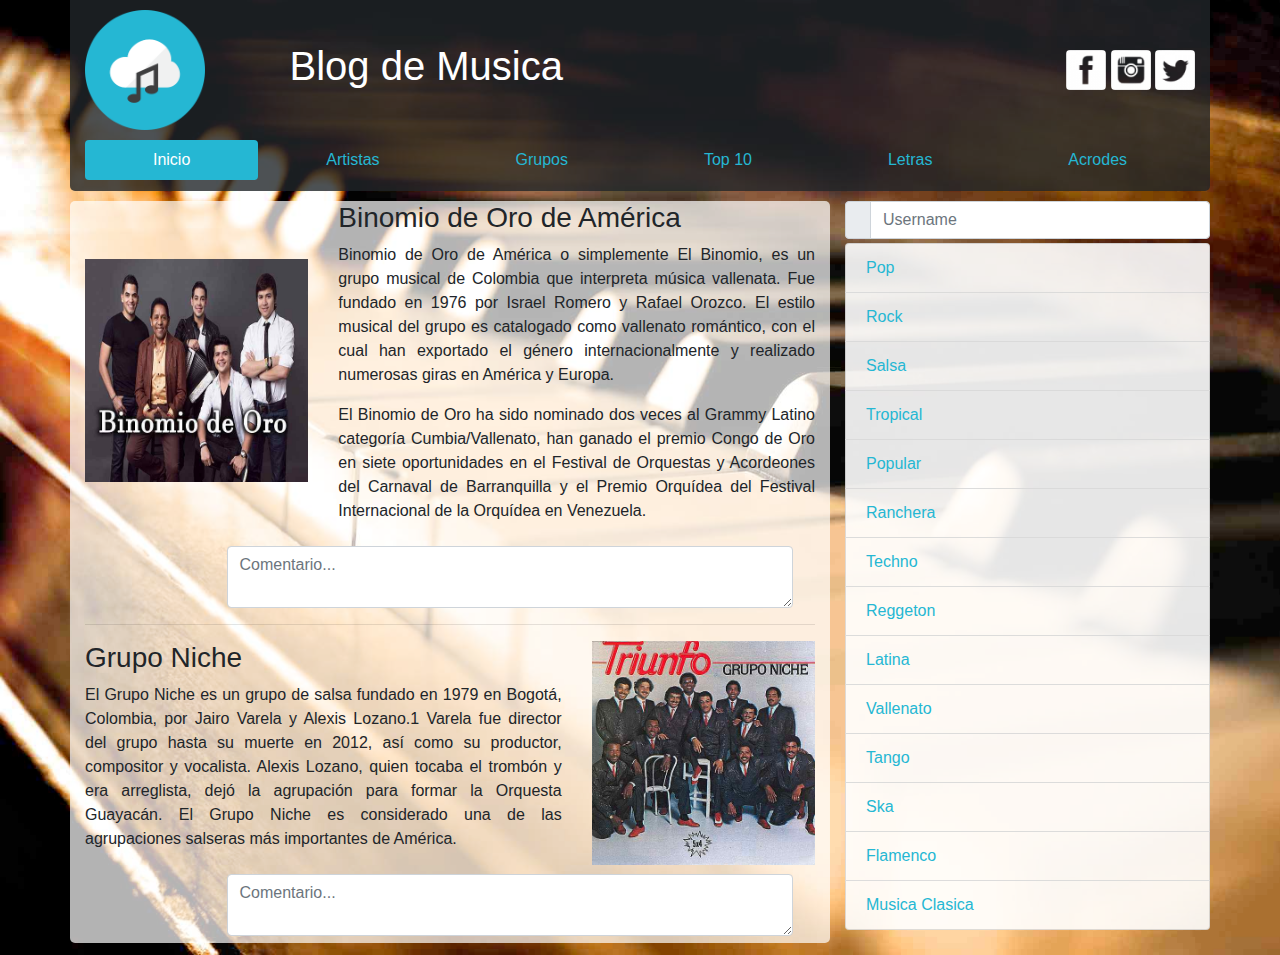
<file: Boostrap/index.html>
<!DOCTYPE html>
<html lang="en" dir="ltr">
  <head>
    <meta charset="utf-8">
	<meta name="viewport" content="width=device-width, initial-scale=1, shrink-to-fit=no">
    <title>Musica Colombiana</title>
    <link  rel="stylesheet" href="css/bootstrap.min.css" media="screen" charset="utf-8">
    <link  rel="stylesheet" href="css/styles.css" media="screen" charset="utf-8">
    <link rel="stylesheet" href="https://use.fontawesome.com/releases/v5.3.1/css/all.css" integrity="sha384-mzrmE5qonljUremFsqc01SB46JvROS7bZs3IO2EmfFsd15uHvIt+Y8vEf7N7fWAU" crossorigin="anonymous">
  </head>
  <body class="musica-body">
    <header class="container" id="container-header">
      <div class="row">
        <div class="col-lg-6 col-md-6 col-sm-12 col-12">
          <div class="row">
            <div class="col-lg-3 col-md-3 col-sm-12 col-12 center-column">
                <img src="img/logo.png" alt="Imagen Logo" class="logo-img rounded" id="img-logo">
            </div>
            <div class="col-lg-9 col-md-9 col-sm-12 col-12 align-self-center">
              <h1 class="text-center titulo-text">Blog de Musica</h1>
            </div>
          </div>
        </div>
        <div class="col-lg-6 col-md-6 right-column titulo-text align-self-center text-right">
          <a href="https://www.facebook.com" target="_blank">
            <img title="fb" class="rounded img-social" src="img/fb.png">
          </a>
          <a href="https://www.twitter.com" target="_blank">
            <img title="twitter" class="rounded img-social" src="img/ig.png">
          </a>
          <a href="https://www.Instagram.com" target="_blank">
            <img title="Instagram" class="rounded img-social" src="img/tt.png">
          </a>
        </div>
      </div>
      <div class="row">
        <div class="col-lg-12 menu">
          <ul class="nav nav-pills nav-fill flex-column flex-sm-row">
            <li class="nav-item">
              <a class="nav-link active" href="#">Inicio</a>
            </li>
            <li class="nav-item">
              <a class="nav-link" href="#">Artistas</a>
            </li>
            <li class="nav-item">
              <a class="nav-link" href="#">Grupos</a>
            </li>
            <li class="nav-item">
              <a class="nav-link" href="#">Top 10</a>
            </li>
            <li class="nav-item">
              <a class="nav-link" href="#">Letras</a>
            </li>
            <li class="nav-item">
              <a class="nav-link" href="#">Acrodes</a>
            </li>
          </ul>
        </div>
      </div>
    </header>
    <div class="container">
      <div class="row">
        <div class="col-lg-8 col-md-12 col-sm-12 col-12 contenido">
          <div class="row">
            <div class="col-lg-4 col-md-4 col-sm-12 col-12 align-self-center">
              <img src="img/binomio.jpg" alt="Imagen Binomio de oro" class="img-fluid">
            </div>
            <div class="col-lg-8 col-md-8 col-sm-12 col-12">
              <h3>Binomio de Oro de América</h3>
              <p class="text-justify">
                Binomio de Oro de América o simplemente El Binomio, es un grupo musical de Colombia que interpreta música vallenata. Fue fundado en 1976 por Israel Romero y Rafael Orozco. El estilo musical del grupo es catalogado como vallenato romántico, con el cual han exportado el género internacionalmente y realizado numerosas giras en América y Europa.
              </p>
              <p class="text-justify">
                El Binomio de Oro ha sido nominado dos veces al Grammy Latino categoría Cumbia/Vallenato, han ganado el premio Congo de Oro en siete oportunidades en el Festival de Orquestas y Acordeones del Carnaval de Barranquilla y el Premio Orquídea del Festival Internacional de la Orquídea en Venezuela.
              </p>
            </div>
          </div>
          <div class="row fila-ultima">
           <div class="col-lg-2 col-md-2 col-sm-2 col-2 align-self-center text-right padding-comentario">
             <i class="fas fa-user fa-w-14 fa-3x"></i>
           </div>
           <div class="col-lg-10 col-md-10 col-sm-10 col-10" rows="3">
             <textarea class="form-control" placeholder="Comentario..."></textarea>
           </div>
         </div>
          <hr>
          <div class="row">
            <div class="col-lg-8 col-md-8 col-sm-12 col-12">
              <h3>Grupo Niche</h3>
              <p class="text-justify">
                El Grupo Niche es un grupo de salsa fundado en 1979 en Bogotá, Colombia, por Jairo Varela y Alexis Lozano.1​ Varela fue director del grupo hasta su muerte en 2012, así como su productor, compositor y vocalista. Alexis Lozano, quien tocaba el trombón y era arreglista, dejó la agrupación para formar la Orquesta Guayacán. El Grupo Niche es considerado una de las agrupaciones salseras más importantes de América.
              </p>
            </div>
            <div class="col-lg-4 col-md-4 col-sm-12 col-12">
              <img src="img/niche.jpg" alt="Imagen Grupo Niche" class="img-fluid">
            </div>
          </div>
          <div class="row fila-ultima">
           <div class="col-lg-2 col-md-2 col-sm-2 col-2 align-self-center text-right padding-comentario">
             <i class="fas fa-user fa-w-14 fa-3x"></i>
           </div>
           <div class="col-lg-10 col-md-10 col-sm-10 col-10" rows="3">
             <textarea class="form-control" placeholder="Comentario..."></textarea>
           </div>
         </div>
        </div>
        <div class="col-lg-4 col-md-4 right-column rigth-columna">
          <div class="input-group contenido">
            <div class="input-group-prepend">
              <span class="input-group-text" id="inputGroupPrepend2"><i class="fas fa-search"></i></span>
            </div>
              <input type="text" class="form-control" id="validationDefaultUsername" placeholder="Username" aria-describedby="inputGroupPrepend2" required>
          </div>
          <div class="list-group">
            <a href="#" class="list-group-item">Pop</a>
            <a href="#" class="list-group-item">Rock</a>
            <a href="#" class="list-group-item">Salsa</a>
            <a href="#" class="list-group-item">Tropical</a>
            <a href="#" class="list-group-item">Popular</a>
            <a href="#" class="list-group-item">Ranchera</a>
            <a href="#" class="list-group-item">Techno</a>
            <a href="#" class="list-group-item">Reggeton</a>
            <a href="#" class="list-group-item">Latina</a>
            <a href="#" class="list-group-item">Vallenato</a>
            <a href="#" class="list-group-item">Tango</a>
            <a href="#" class="list-group-item">Ska</a>
            <a href="#" class="list-group-item">Flamenco</a>
            <a href="#" class="list-group-item">Musica Clasica</a>
          </div>
        </div>
      </div>
    </div>

  </body>
</html>
</file>
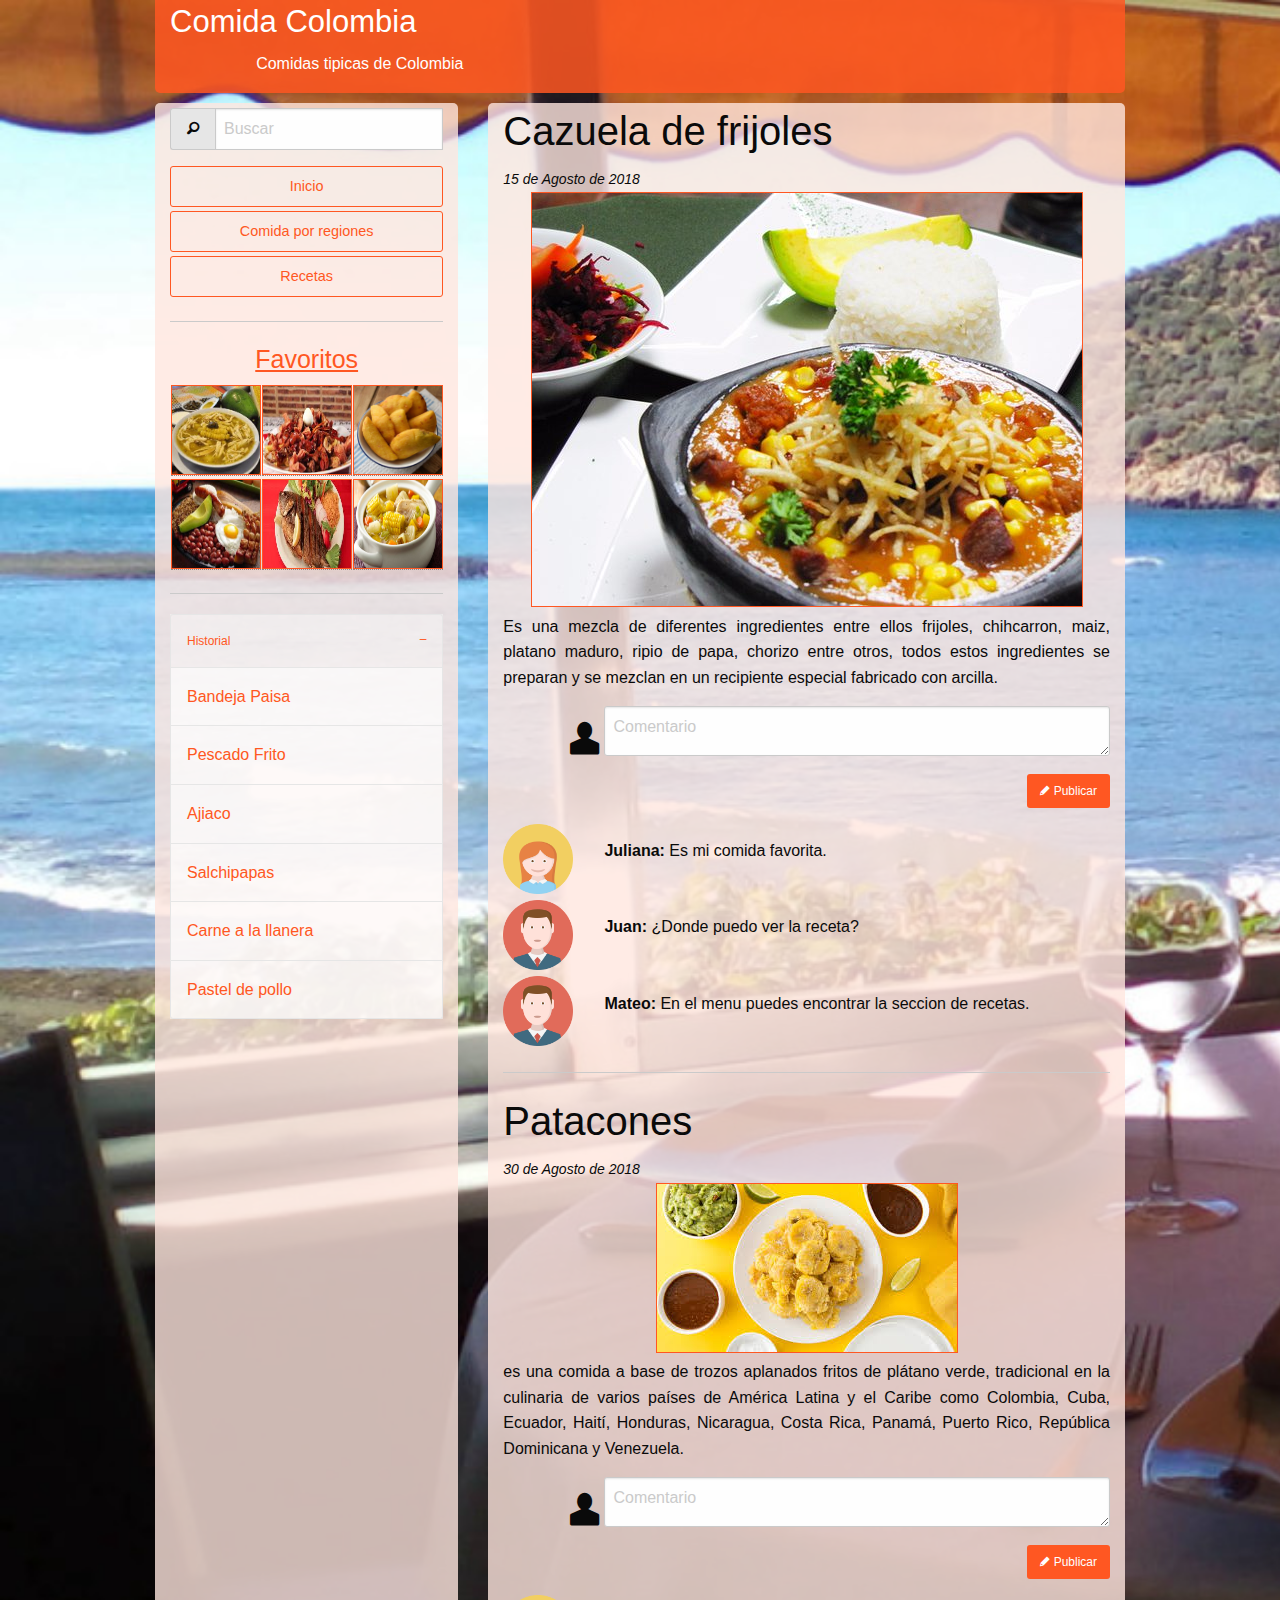
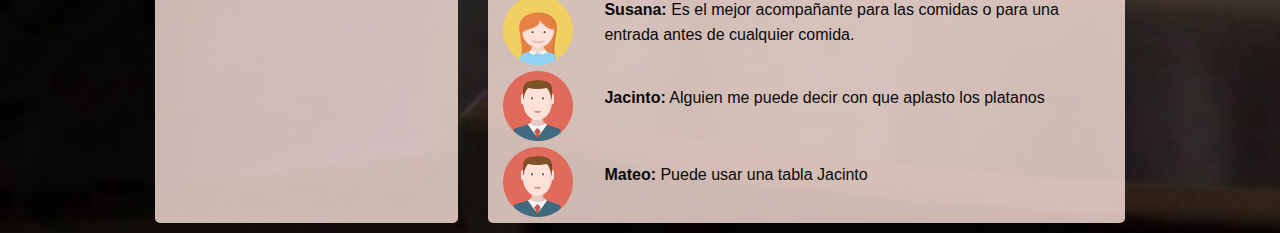
<file: Foundation/index.html>
<!doctype html>
<html class="no-js" lang="en" dir="ltr">
  <head>
    <meta charset="utf-8">
    <meta http-equiv="x-ua-compatible" content="ie=edge">
    <meta name="viewport" content="width=device-width, initial-scale=1.0">
    <title>Blog Comida</title>
    <link rel="stylesheet" href="css/foundation.css">
    <link href="css/foundation-icons.css" type="text/css" rel="stylesheet">
    <link rel="stylesheet" href="css/app.css">
  </head>
  <body class="comida-body">
    <div class="grid-container">
      <header>
        <div class="grid-x grid-padding-x">
            <div class="cell medium-4 large-4 small-12">
              <h3>Comida Colombia</h3>
                <p class="text-right">
                  Comidas tipicas de Colombia
                </p>
            </div>
          </div>
      </header>
      <div class="grid-x grid-margin-x grid-padding-x principal">
        <div class="cell medium-4 large-4 small-12 contenido hide-for-small-only">
          <div class="grid-x grid-padding-x elemento-pad">
            <div class="cell small-12">
              <div class="input-group">
                <span class="input-group-label"><i class="fi-magnifying-glass"></i></span>
                <input class="input-group-field" type="text" placeholder="Buscar">
              </div>
            </div>
          </div>
          <div class="grid-x text-center" id="menu">
            <div class="cell">
              <button class="hollow button expanded" href="#">Inicio</button>
            </a>
            </div>
            <div class="cell">
                <button class="hollow button expanded" href="#">Comida por regiones</button>
            </div>
            <div class="cell">
                <button class="hollow button expanded" href="#">Recetas</button>
            </div>
          </div>
          <hr>
          <div class="grid-x">
            <div class="cell text-center">
              <h4 class="titulo-favortios">Favoritos</h4>
              <div class="grid-x favoritos">
                <div class="cell large-4">
                  <span data-tooltip class="right" tabindex="3" title="Ajiaco"><img src="img/ajiaco.jpg" alt="Imagen"></span>
                </div>
                <div class="cell large-4">
                  <span data-tooltip class="right" tabindex="3" title="Carne a la llanera"><img src="img/carne.jpg" alt="Imagen"></span>
                </div>
                <div class="cell large-4">
                  <span data-tooltip class="right" tabindex="3" title="Empanada"><img src="img/empanada.jpg" alt="Imagen"></span>
                </div>
              </div>
              <div class="grid-x favoritos">
                <div class="cell large-4">
                  <span data-tooltip class="right" tabindex="3" title="Bandeja Paisa"><img src="img/paisa.jpg" alt="Imagen"></span>
                </div>
                <div class="cell large-4">
                  <span data-tooltip class="right" tabindex="3" title="Pescado"><img src="img/pescado.jpg" alt="Imagen"></span>
                </div>
                <div class="cell large-4">
                  <span data-tooltip class="right" tabindex="3" title="Sancocho"><img src="img/sancocho.jpg" alt="Imagen"></span>
                </div>
              </div>
            </div>
          </div>
          <hr>
          <div class="grid-x">
            <div class="cell">
              <ul class="accordion" data-accordion data-allow-all-closed="true">
                <li class="accordion-item  is-active" data-accordion-item>
                  <a href="#" class="accordion-title" >Historial</a>
                  <div class="accordion-content" data-tab-content>
                    <a href="#">Bandeja Paisa</a>
                  </div>
                  <div class="accordion-content" data-tab-content>
                    <a href="#">Pescado Frito</a>
                  </div>
                  <div class="accordion-content" data-tab-content>
                    <a href="#">Ajiaco</a>
                  </div>
                  <div class="accordion-content" data-tab-content>
                    <a href="#">Salchipapas</a>
                  </div>
                  <div class="accordion-content" data-tab-content>
                    <a href="#">Carne a la llanera</a>
                  </div>
                  <div class="accordion-content" data-tab-content>
                    <a href="#">Pastel de pollo</a>
                  </div>
                </li>
              </ul>
            </div>
          </div>
        </div>
        <div class="cell medium-8 large-8 small-12 contenido">
          <div class="grid-x grid-padding-x">
            <div class="cell">
              <h2>Cazuela de frijoles</h2>
              <label><em>15 de Agosto de 2018</em></label>
            </div>
            <div class="cell large-12 text-center">
              <img src="img/cazuela.jpg" alt="Imagen">
            </div>
            <div class="cell texto-publicacion">
              <p class="text-justify">
                Es una mezcla de diferentes ingredientes entre ellos frijoles, chihcarron, maiz, platano maduro, ripio de papa, chorizo entre otros, todos estos ingredientes se preparan y se mezclan en un recipiente especial fabricado con arcilla.
              </p>
            </div>
            <div class="cell">
             <div class="grid-x">
               <div class="cell large-2 medium-2 small-2 text-right align-middle">
                 <i class="fi-torso icono-comentario"></i>
               </div>
               <div class="cell large-10 medium-10 small-10">
                 <textarea name="comentario" cols="80" placeholder="Comentario"></textarea>
               </div>
               <div class="cell text-right">
                 <a class="button small" href="#" id="pencil">
                   <i class="fi-pencil"></i> Publicar
                 </a>
               </div>
                <div class="cell comentarios">
                  <div class="grid-x">
                    <div class="cell large-2 medium-2 small-2">
                      <img src="img/avatar-mujer.png" alt="Imagen Avatar" class="avatar">
                    </div>
                    <div class="cell large-10 medium-10 small-10 comentario">
                      <p class="text-left"><b>Juliana:</b> Es mi comida favorita.</p>
                    </div>
                  </div>
                </div>
                <div class="cell comentarios">
                  <div class="grid-x">
                    <div class="cell large-2 medium-2 small-2">
                      <img src="img/avatar-hombre.png" alt="Imagen Avatar" class="avatar">
                    </div>
                    <div class="cell large-10 medium-10 small-10 comentario">
                      <p class="text-left"><b>Juan:</b> ¿Donde puedo ver la receta?</p>
                    </div>
                  </div>
                </div>
                <div class="cell comentarios">
                  <div class="grid-x">
                    <div class="cell large-2 medium-2 small-2">
                      <img src="img/avatar-hombre.png" alt="Imagen Avatar" class="avatar">
                    </div>
                    <div class="cell large-10 medium-10 small-10 comentario">
                      <p class="text-left"><b>Mateo:</b> En el menu puedes encontrar la seccion de recetas.</p>
                    </div>
                  </div>
                </div>
              </div>
            </div>
            </div>
            <hr>
            <div class="grid-x grid-padding-x">
              <div class="cell">
                <h2>Patacones</h2>
                <label><em>30 de Agosto de 2018</em></label>
              </div>
              <div class="cell large-12 text-center">
                <img src="img/patacon.jpg" alt="Imagen">
              </div>
              <div class="cell texto-publicacion">
                <p class="text-justify">
                  es una comida a base de trozos aplanados fritos de plátano verde, tradicional en la culinaria de varios países de América Latina y el Caribe como Colombia, Cuba, Ecuador, Haití, Honduras, Nicaragua, Costa Rica, Panamá, Puerto Rico, República Dominicana y Venezuela.
                </p>
              </div>
              <div class="cell">
               <div class="grid-x">
                 <div class="cell large-2 medium-2 small-2 text-right align-middle">
                   <i class="fi-torso icono-comentario"></i>
                 </div>
                 <div class="cell large-10 medium-10 small-10">
                   <textarea name="comentario" cols="80" placeholder="Comentario"></textarea>
                 </div>
                 <div class="cell text-right">
                   <a class="button small" href="#" id="pencil">
                     <i class="fi-pencil"></i> Publicar
                   </a>
                 </div>
                  <div class="cell comentarios">
                    <div class="grid-x">
                      <div class="cell large-2 medium-2 small-2">
                        <img src="img/avatar-mujer.png" alt="Imagen Avatar" class="avatar">
                      </div>
                      <div class="cell large-10 medium-10 small-10 comentario">
                        <p class="text-left"><b>Susana:</b> Es el mejor acompañante para las comidas o para una entrada antes de cualquier comida.</p>
                      </div>
                    </div>
                  </div>
                  <div class="cell comentarios">
                    <div class="grid-x">
                      <div class="cell large-2 medium-2 small-2">
                        <img src="img/avatar-hombre.png" alt="Imagen Avatar" class="avatar">
                      </div>
                      <div class="cell large-10 medium-10 small-10 comentario">
                        <p class="text-left"><b>Jacinto:</b> Alguien me puede decir con que aplasto los platanos</p>
                      </div>
                    </div>
                  </div>
                  <div class="cell comentarios">
                    <div class="grid-x">
                      <div class="cell large-2 medium-2 small-2">
                        <img src="img/avatar-hombre.png" alt="Imagen Avatar" class="avatar">
                      </div>
                      <div class="cell large-10 medium-10 small-10 comentario">
                        <p class="text-left"><b>Mateo:</b> Puede usar una tabla Jacinto</p>
                      </div>
                    </div>
                  </div>
                </div>
              </div>
              </div>
            </div>
          </div>
        </div>
      </div>
    <script src="js/vendor/jquery.js"></script>
    <script src="js/vendor/what-input.js"></script>
    <script src="js/vendor/foundation.js"></script>
    <script src="js/app.js"></script>
  </body>
</html>
</file>
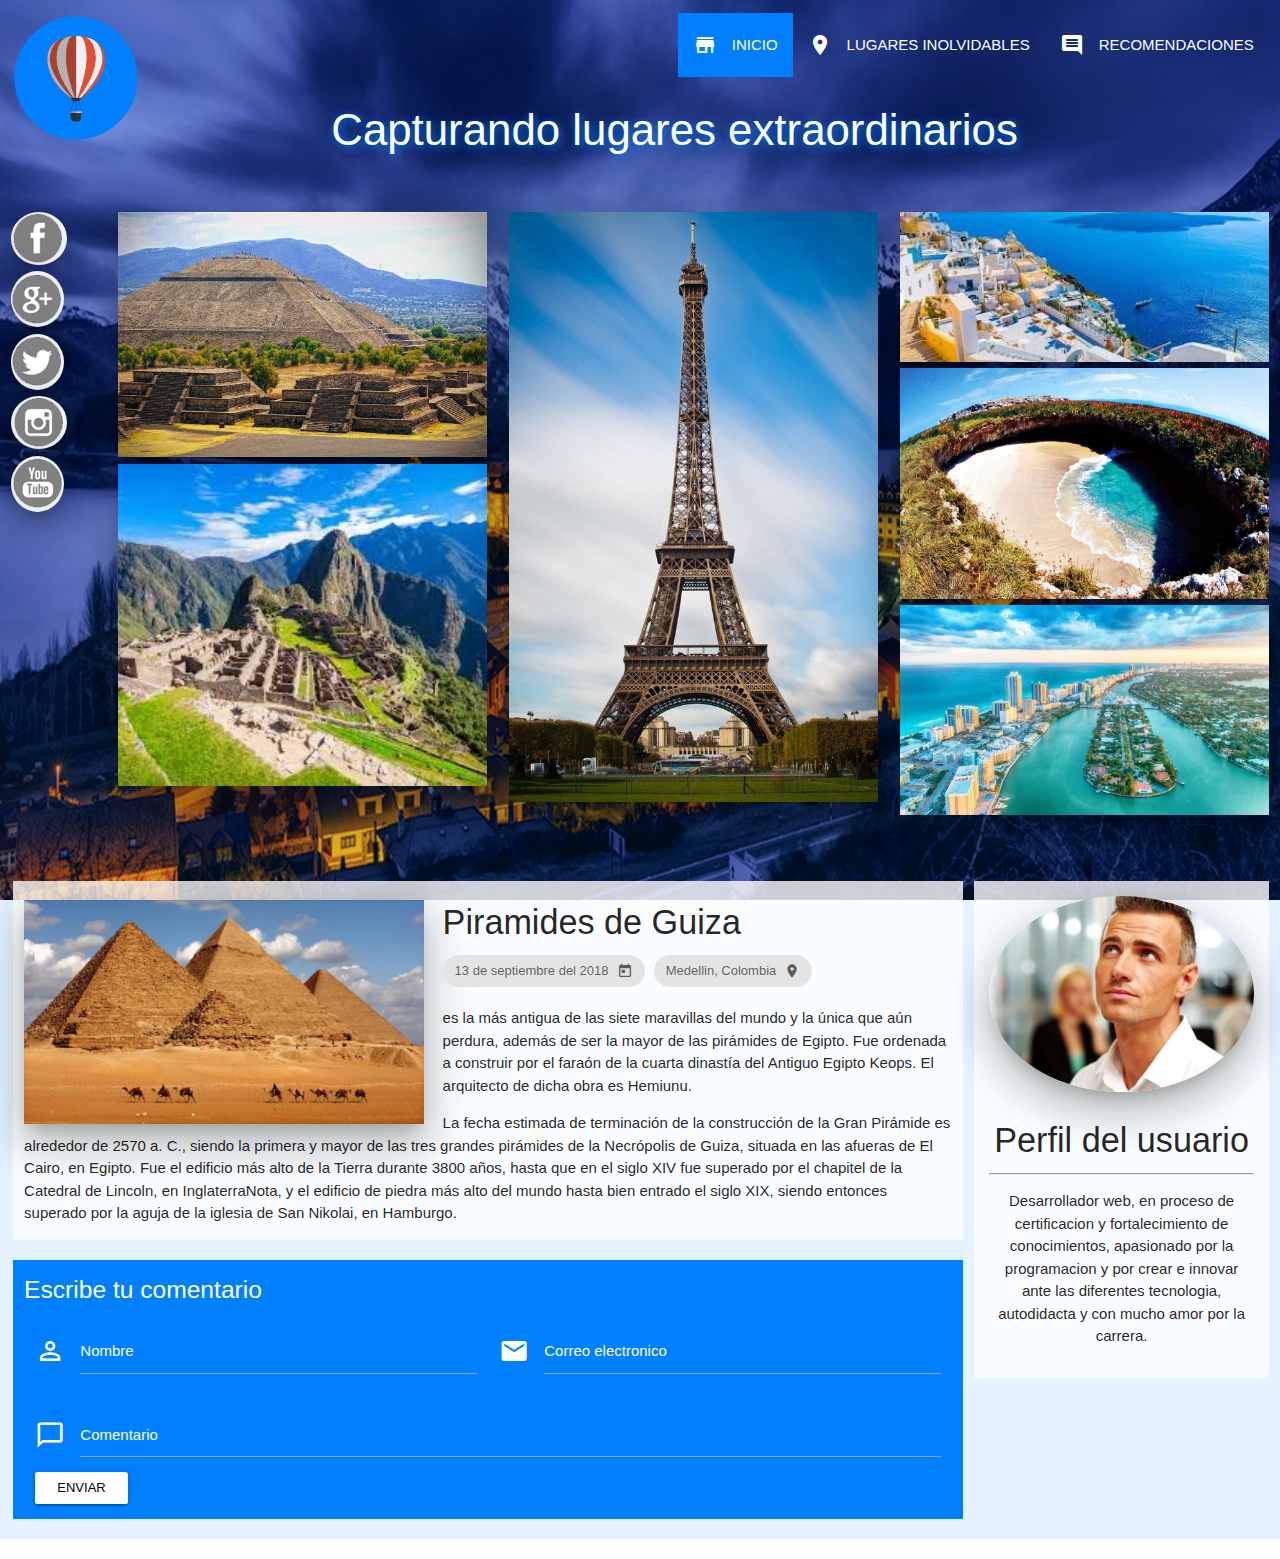
<file: Materialize/index.html>
<!DOCTYPE html>
  <html>
    <head>
      <!--Import Google Icon Font-->
      <link href="https://fonts.googleapis.com/icon?family=Material+Icons" rel="stylesheet">
      <!--Import materialize.css-->
      <link type="text/css" rel="stylesheet" href="css/materialize.min.css"  media="screen,projection"/>
      <link href="css/styles.css" type="text/css" rel="stylesheet">
      <!--Let browser know website is optimized for mobile-->
      <meta name="viewport" content="width=device-width, initial-scale=1.0"/>
      <title>Viajando por el Mundo</title>
    </head>
    <body>
      <div class="capa-transparente">
          <div class="row" id="cabecera">
             <div class="col l3 m3 s12" id="contenedor-logo">
              <img src="img/logo.png" alt="Imagen" class="responsive-img" id="logo">
            </div>
            <div class="col l9 m9 s12">
              <div class="row">
                <div class="col s12" id="menu">

                  <nav class="hide-on-small-only">
                      <div class="nav-wrapper">
                        <ul class="right">
                          <li class="active"><a href="#"><i class="material-icons left">store</i> INICIO</a></li>
                          <li><a href="#"><i class="material-icons left">location_on</i> LUGARES INOLVIDABLES</a></li>
                          <li><a href="#" ><i class="material-icons left">comment</i> RECOMENDACIONES</a></li>
                        </ul>
                      </div>
                    </nav>
                    <nav class="hide-on-med-and-up">
                        <div class="nav-wrapper">
                          <ul class="right">
                            <li class="active"><a href="#"><i class="material-icons left">store</i></a></li>
                            <li><a href="#"><i class="material-icons left">location_on</i></a></li>
                            <li><a href="#" ><i class="material-icons left">comment</i></a></li>
                          </ul>
                        </div>
                    </nav>

                </div>
                <div class="col s12 white-text" id="titulo">
                  <h3 class="sombra-texto">Capturando lugares extraordinarios</h3>
                </div>
              </div>
            </div>
           </div>
          <div class="row">
            <div class="col l1 m1 s12 hide-on-small-only">
              <div class="row">
               <div class="col l12 m12 s2 offset-s1">
                 <img src="img/facebook.jpg" alt="Imagen" class="circle responsive-img z-depth-5" id="redes">
               </div>
               <div class="col l12 m12 s2">
                 <img src="img/google.jpg" alt="Imagen" class="circle responsive-img z-depth-5" id="redes">
               </div>
               <div class="col l12 m12 s2">
                 <img src="img/twitter.jpg" alt="Imagen" class="circle responsive-img z-depth-5" id="redes">
               </div>
               <div class="col l12 m12 s2">
                 <img src="img/instagram.jpg" alt="Imagen" class="circle responsive-img z-depth-5" id="redes">
               </div>
               <div class="col l12 m12 s2">
                 <img src="img/youtube.jpg" alt="Imagen" class="circle responsive-img z-depth-5" id="redes">
               </div>
             </div>
            </div>
            <div class="col l11 m11 s12">
              <div class="row">
                <div class="col l4 m4 s12">
                  <div class="row">
                    <div class="col s12">
                      <div>
                        <img src="img/uno.jpg" alt="Imagen" class="responsive-img z-depth-5 galeria">
                      </div>
                    </div>
                    <div class="col s12">
                      <div>
                        <img src="img/dos.jpg" alt="Imagen" class="responsive-img z-depth-5 galeria">
                      </div>
                    </div>
                  </div>
                </div>
                <div class="col l4 m4 s12">
                  <div class="row">
                    <div class="col s12">
                      <div>
                        <img src="img/torre.jpg" alt="Imagen" class="responsive-img z-depth-5 galeria">
                      </div>
                    </div>
                  </div>
                </div>
                <div class="col l4 m4 s12">
                  <div class="row">
                    <div class="col s12">
                      <div>
                        <img src="img/tres.jpg" alt="Imagen" class="responsive-img z-depth-5 galeria">
                      </div>
                    </div>
                    <div class="col s12">
                      <div>
                        <img src="img/cuatro.jpg" alt="Imagen" class="responsive-img z-depth-5 galeria">
                      </div>
                    </div>
                    <div class="col s12">
                      <div>
                        <img src="img/cinco.jpg" alt="Imagen" class="responsive-img z-depth-5 galeria">
                      </div>
                    </div>
                  </div>
                </div>
              </div>
            </div>
          </div>
          <div class="row publicacion">
            <div class="col l9 m9 s12">
              <div class="row">
                <div class="col s12 articulo" >
                  <img src="img/piramide.jpg" alt="Imagen" class="responsive-img z-depth-5" id="img-publi">
                  <h4>Piramides de Guiza</h4>
                  <div class="chip">
                    13 de septiembre del 2018
                    <i class="close material-icons">today</i>
                  </div>
                  <div class="chip">
                    Medellin, Colombia
                    <i class="close material-icons">location_on</i>
                  </div>
                  <p>es la más antigua de las siete maravillas del mundo y la única que aún perdura, además de ser la mayor de las pirámides de Egipto. Fue ordenada a construir por el faraón de la cuarta dinastía del Antiguo Egipto Keops. El arquitecto de dicha obra es Hemiunu.</p>
                  <p>La fecha estimada de terminación de la construcción de la Gran Pirámide es alrededor de 2570 a. C., siendo la primera y mayor de las tres grandes pirámides de la Necrópolis de Guiza, situada en las afueras de El Cairo, en Egipto. Fue el edificio más alto de la Tierra durante 3800 años, hasta que en el siglo XIV fue superado por el chapitel de la Catedral de Lincoln, en InglaterraNota​, y el edificio de piedra más alto del mundo hasta bien entrado el siglo XIX, siendo entonces superado por la aguja de la iglesia de San Nikolai, en Hamburgo.</p>
                </div>
              </div>
              <div class="row">
                <div class="col s12 white-text sec-comentario">
                  <h5>Escribe tu comentario</h5>
                  <form>
                    <div class="input-field col s6">
                      <i class="material-icons prefix">perm_identity</i>
                      <input type="text" name="nombre" class="validate">
                      <label for="nombre" class="white-text">Nombre</label>
                    </div>
                    <div class="input-field col s6">
                      <i class="material-icons prefix">email</i>
                      <input type="email" name="correo" class="validate">
                      <label for="email" class="white-text "data-success="Correcto" data-error="Debes completar este campo">Correo electronico</label>
                    </div>
                    <div class="input-field col s12">
                      <i class="material-icons prefix">chat_bubble_outline</i>
                      <textarea name="comentario" rows="8" class="materialize-textarea"></textarea>
                      <label for="comentario" class="white-text">Comentario</label>
                      <input type="submit" name="enviar" value="Enviar" class="btn btn-small white waves-effect blue-text">
                    </div>
                  </form>
                </div>
              </div>
            </div>
            <div class="col l3 m3 s12">
              <div class="row">
                <div class="col s12" id="perfil">
                  <div class="section center-align">
                    <img src="img/persona.jpg" alt="Imagen" class="circle responsive-img z-depth-5">
                    <h4 >Perfil del usuario</h4>
                    <hr>
                    <p>Desarrollador web, en proceso de certificacion y fortalecimiento de conocimientos, apasionado por la programacion y por crear e innovar ante las diferentes tecnologia, autodidacta y con mucho amor por la carrera.</p>
                  </div>
                </div>
              </div>
			      </div>
          </div>
        </div>



      <script type="text/javascript" src="https://code.jquery.com/jquery-2.1.1.min.js"></script>
      <!--JavaScript at end of body for optimized loading-->
      <script type="text/javascript" src="js/materialize.min.js"></script>
    </body>
  </html>
</file>
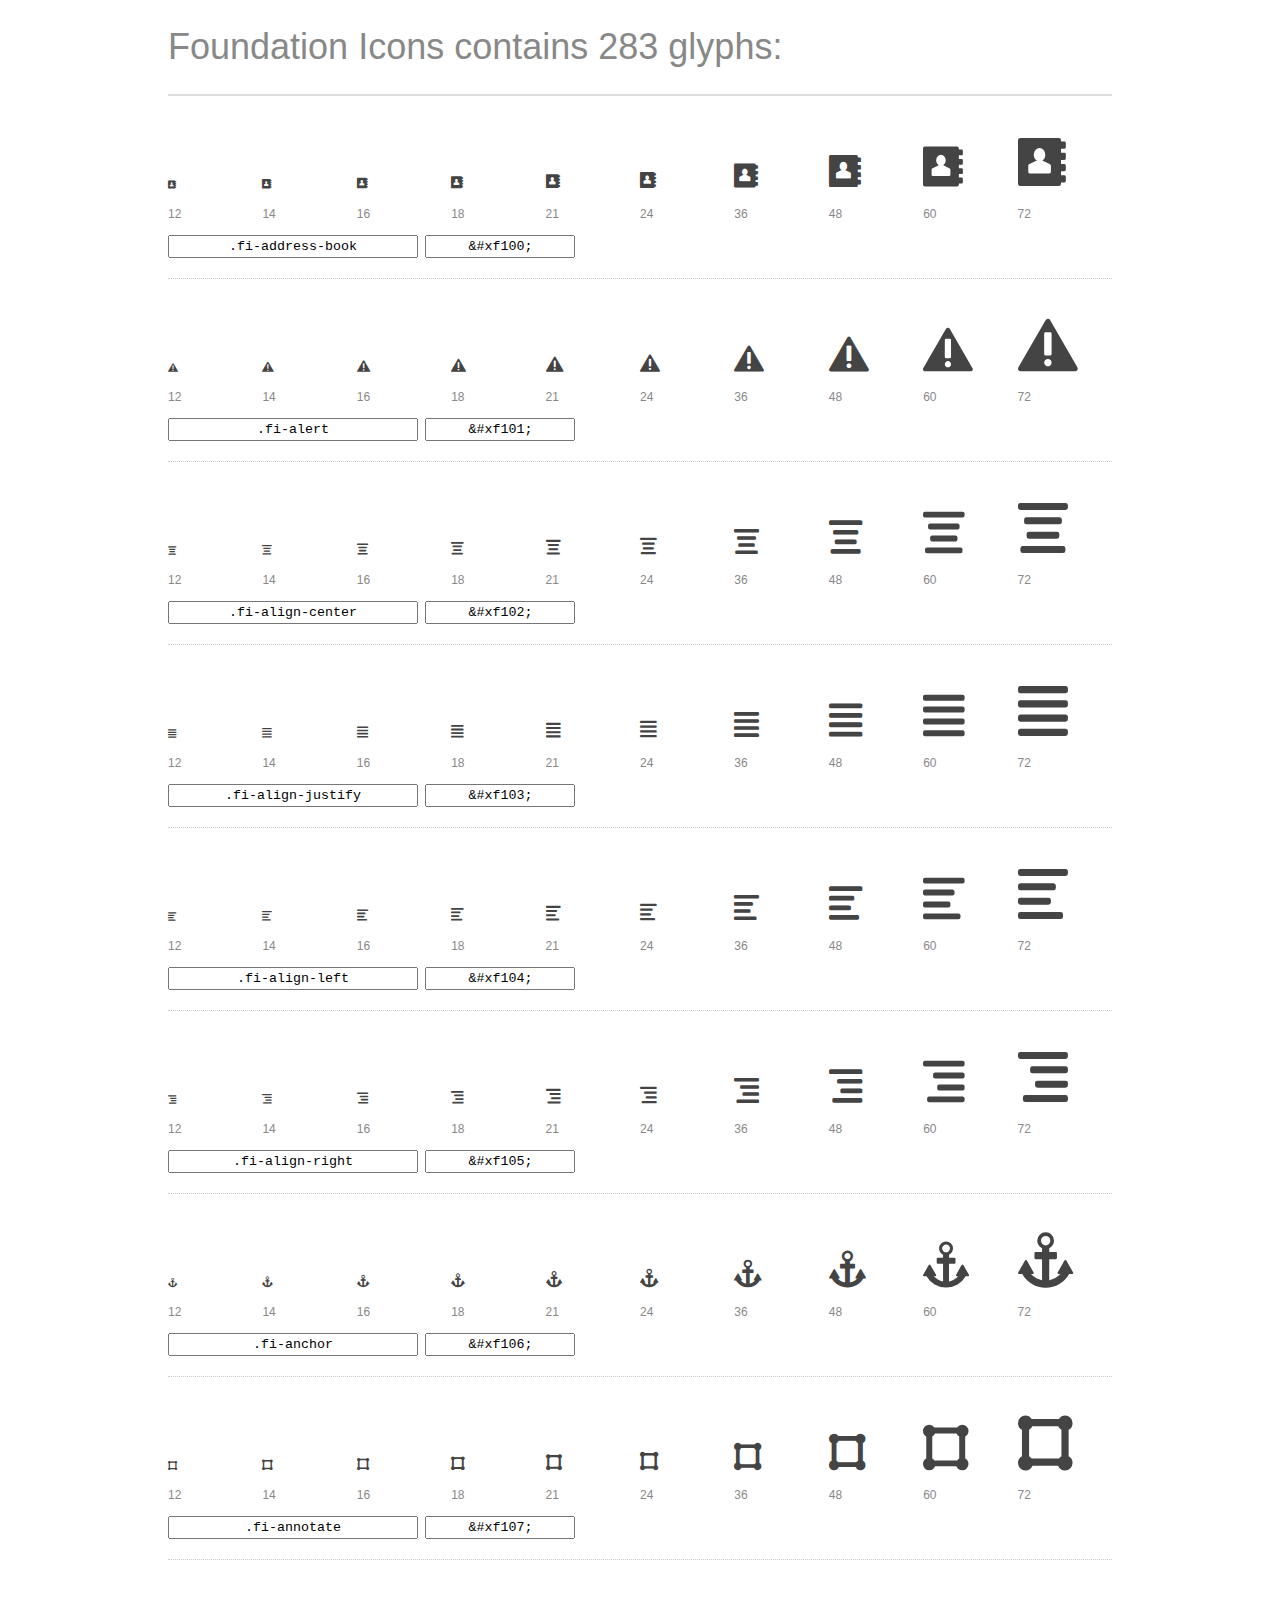
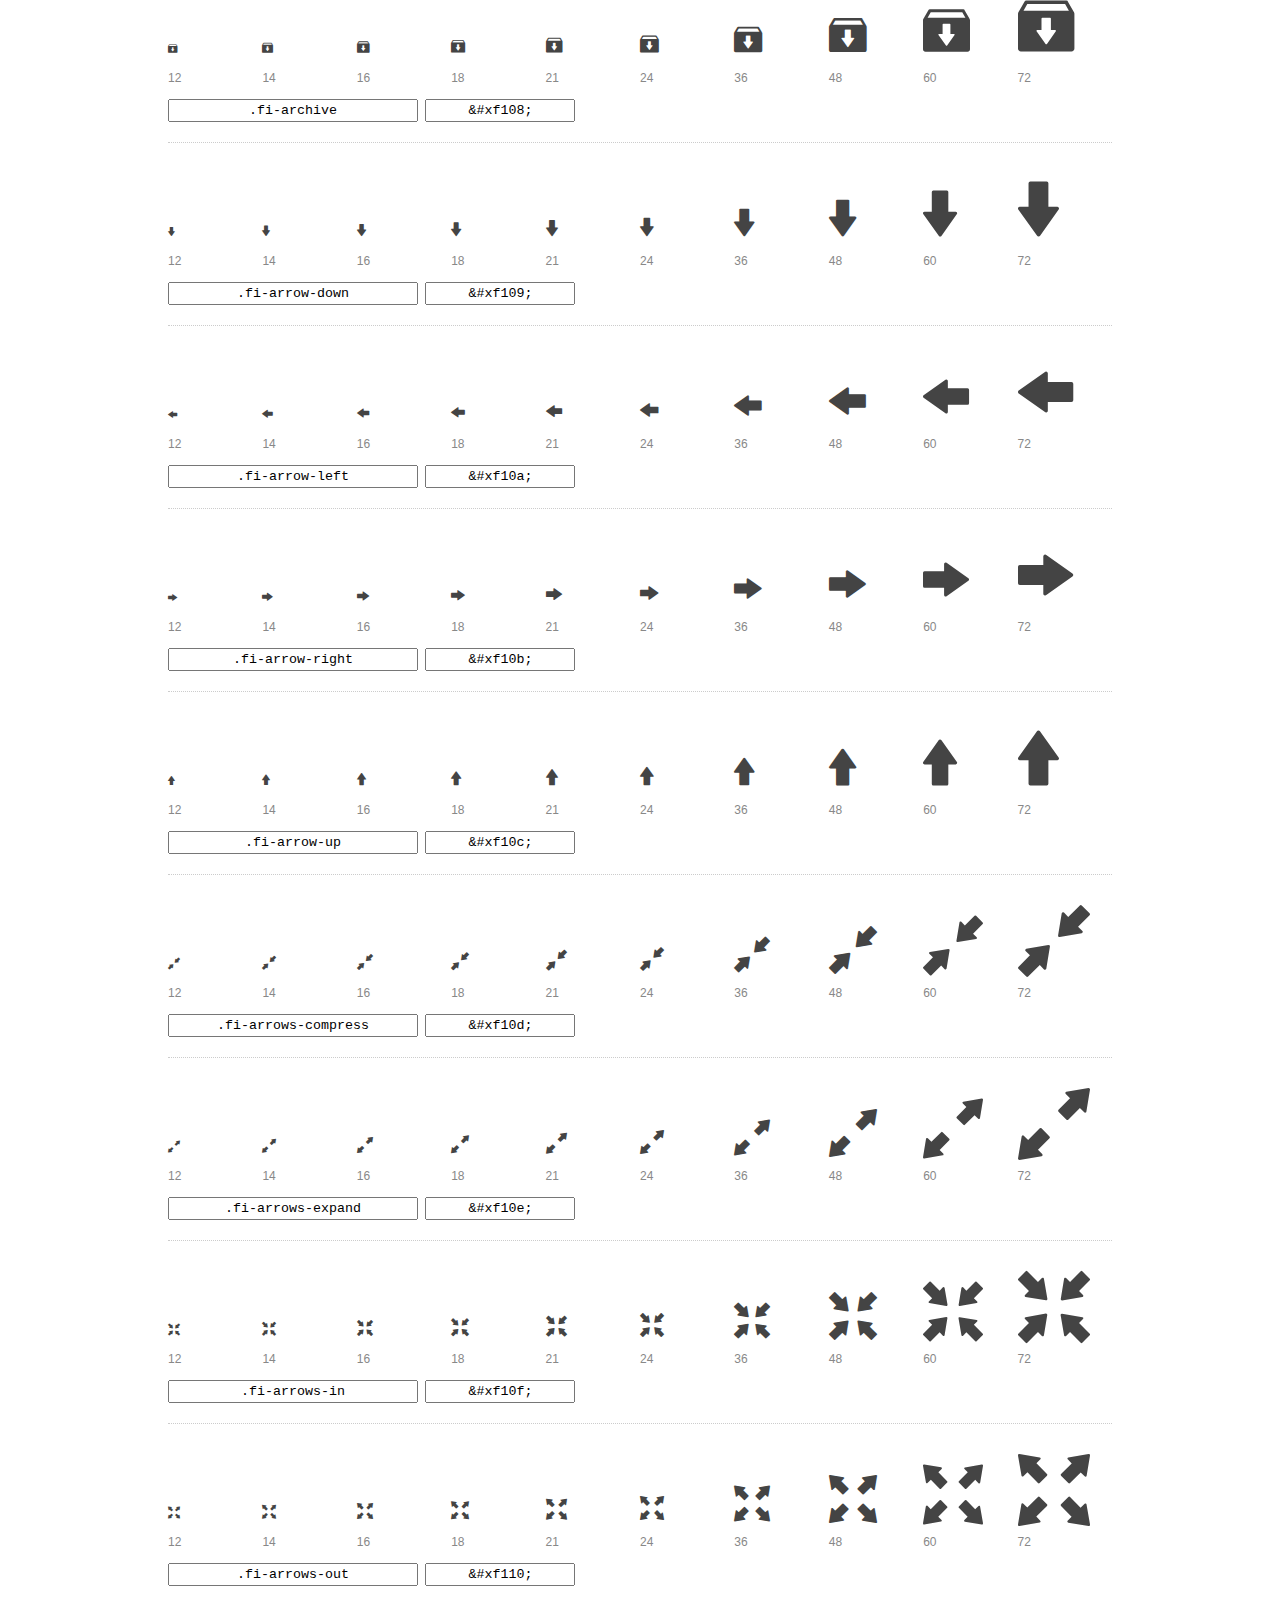
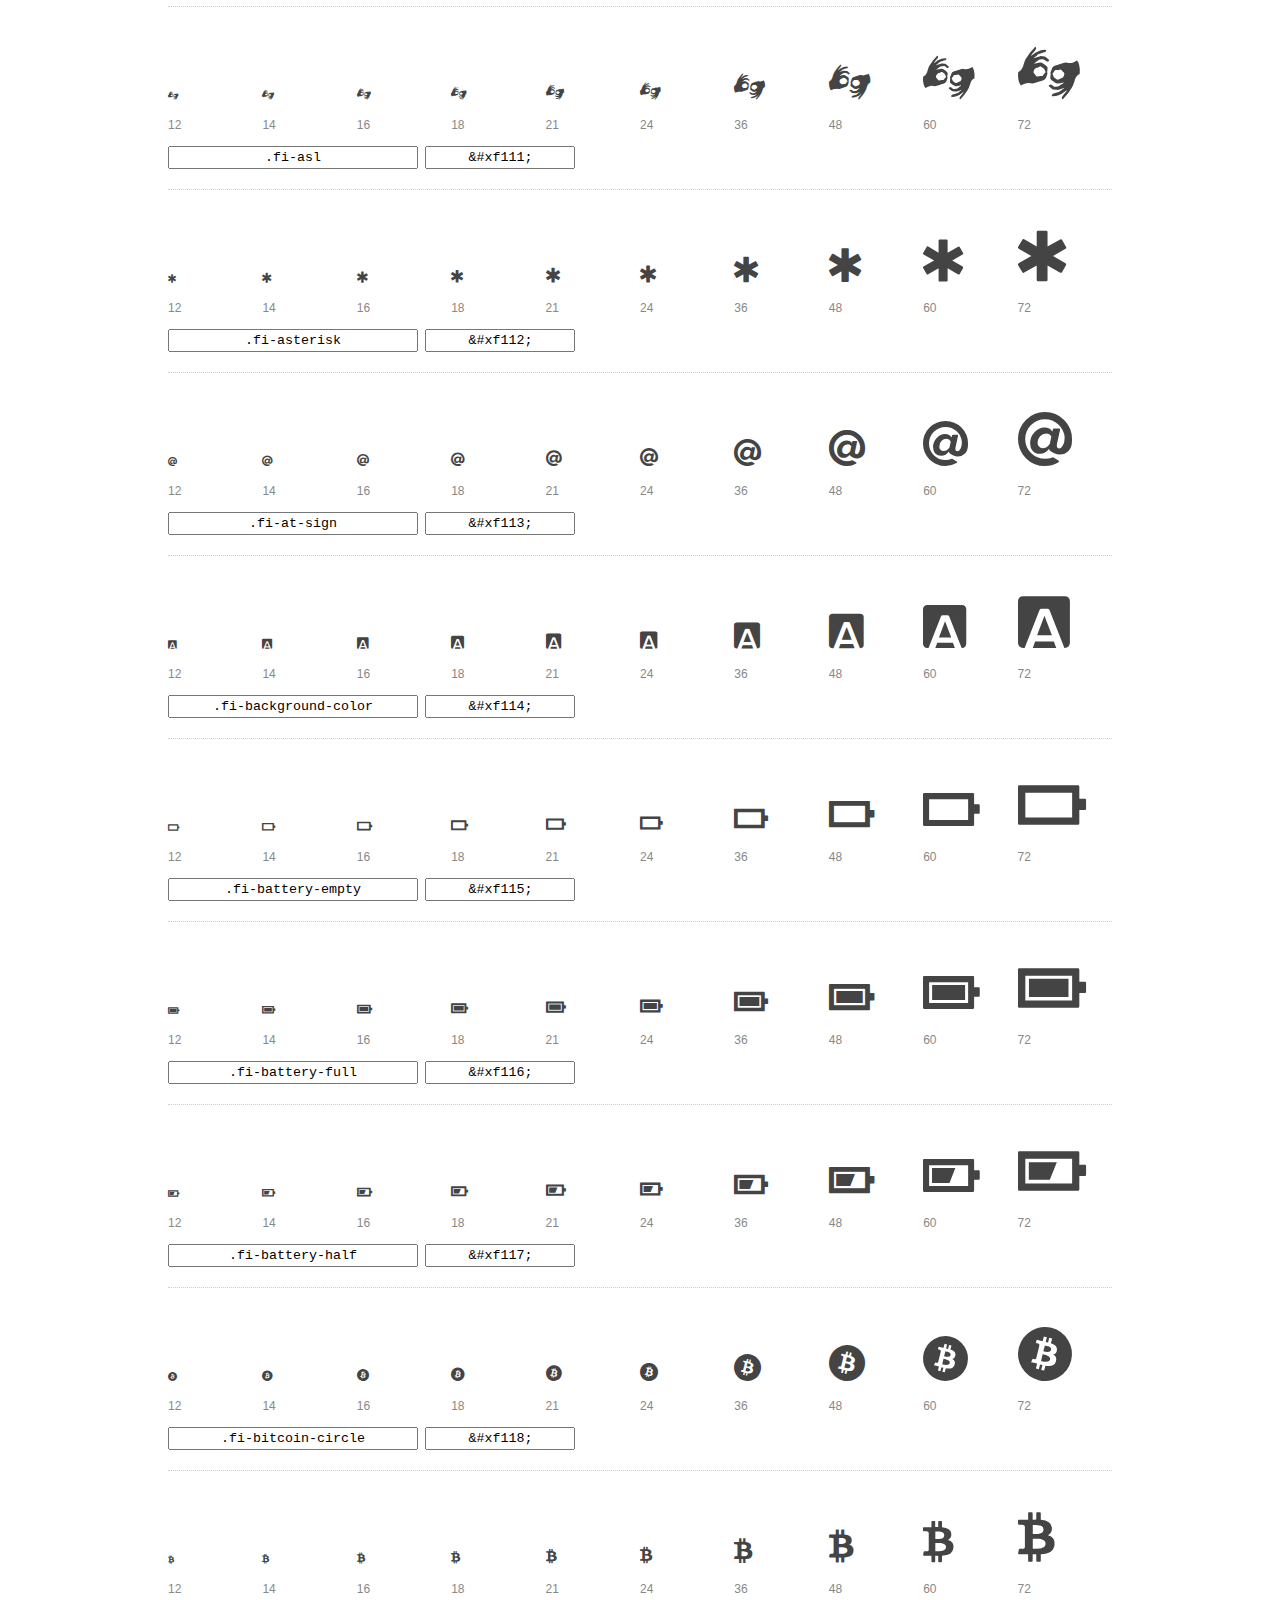
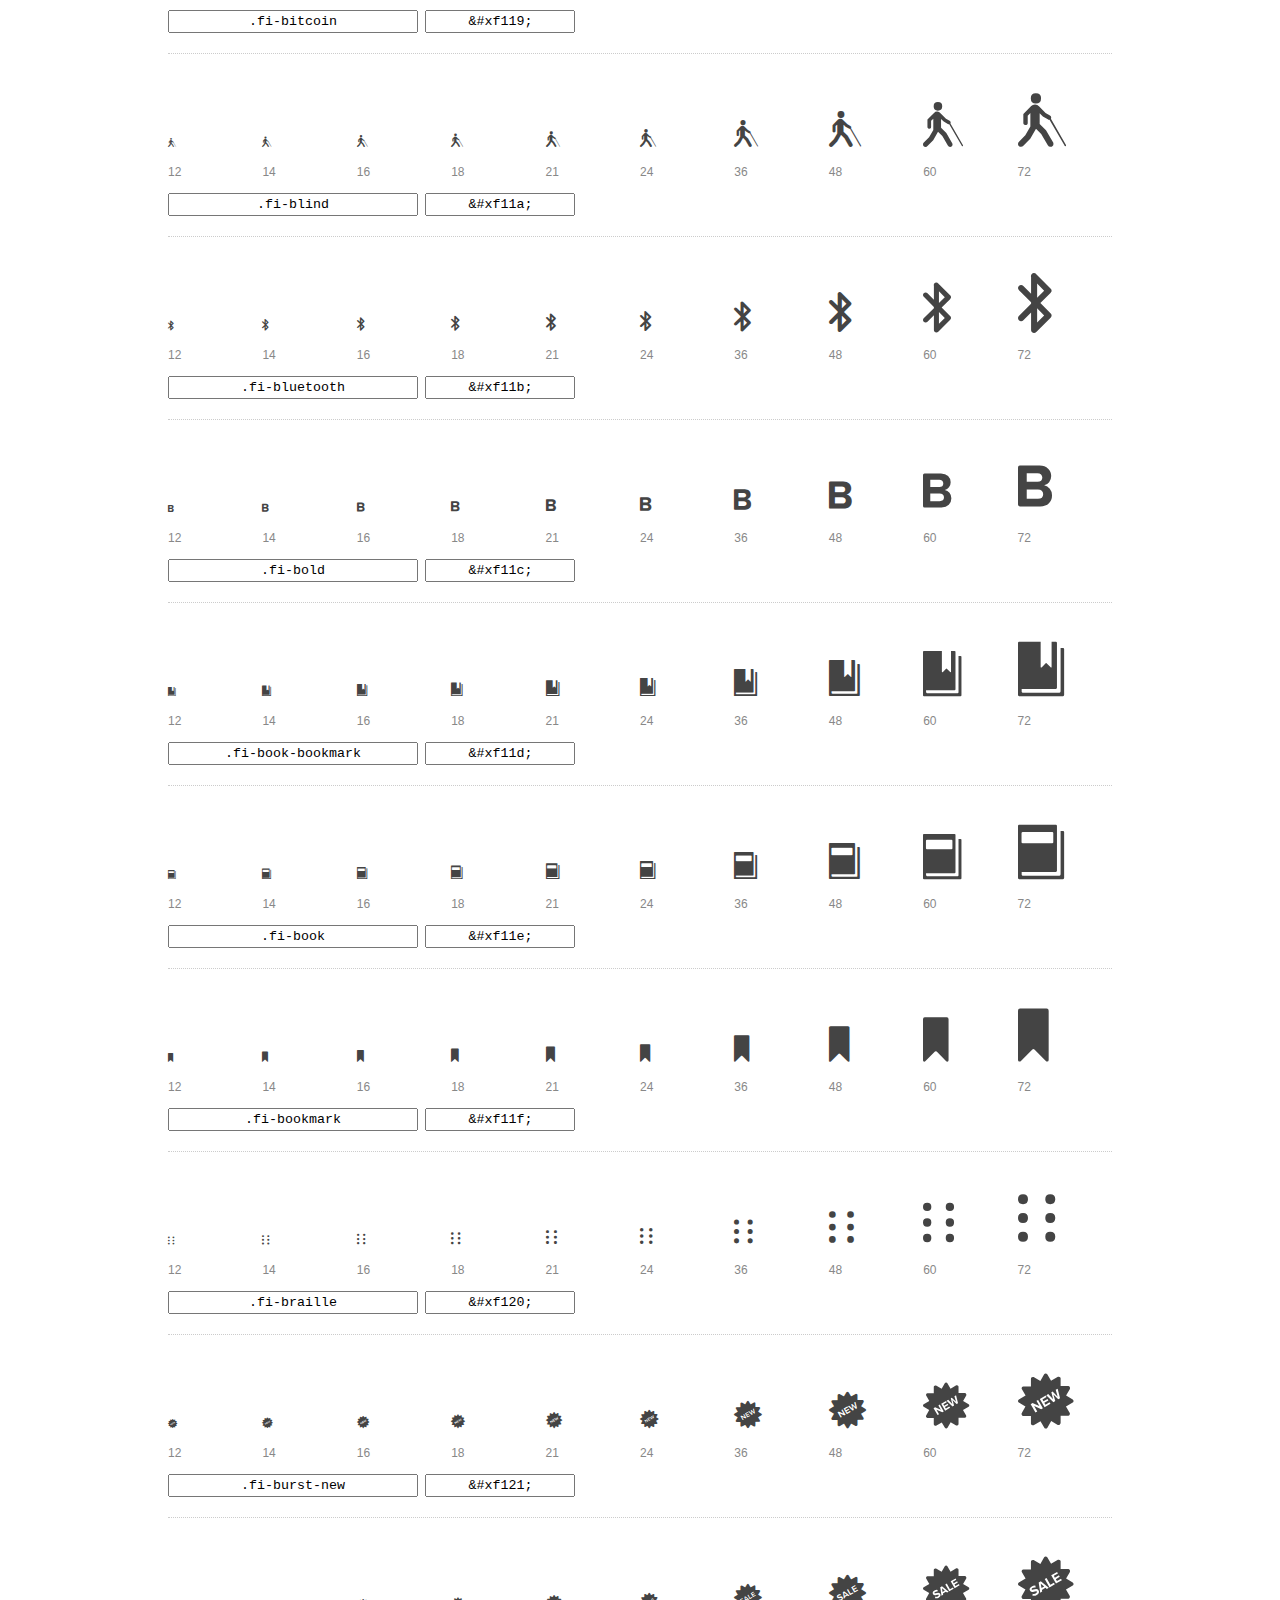
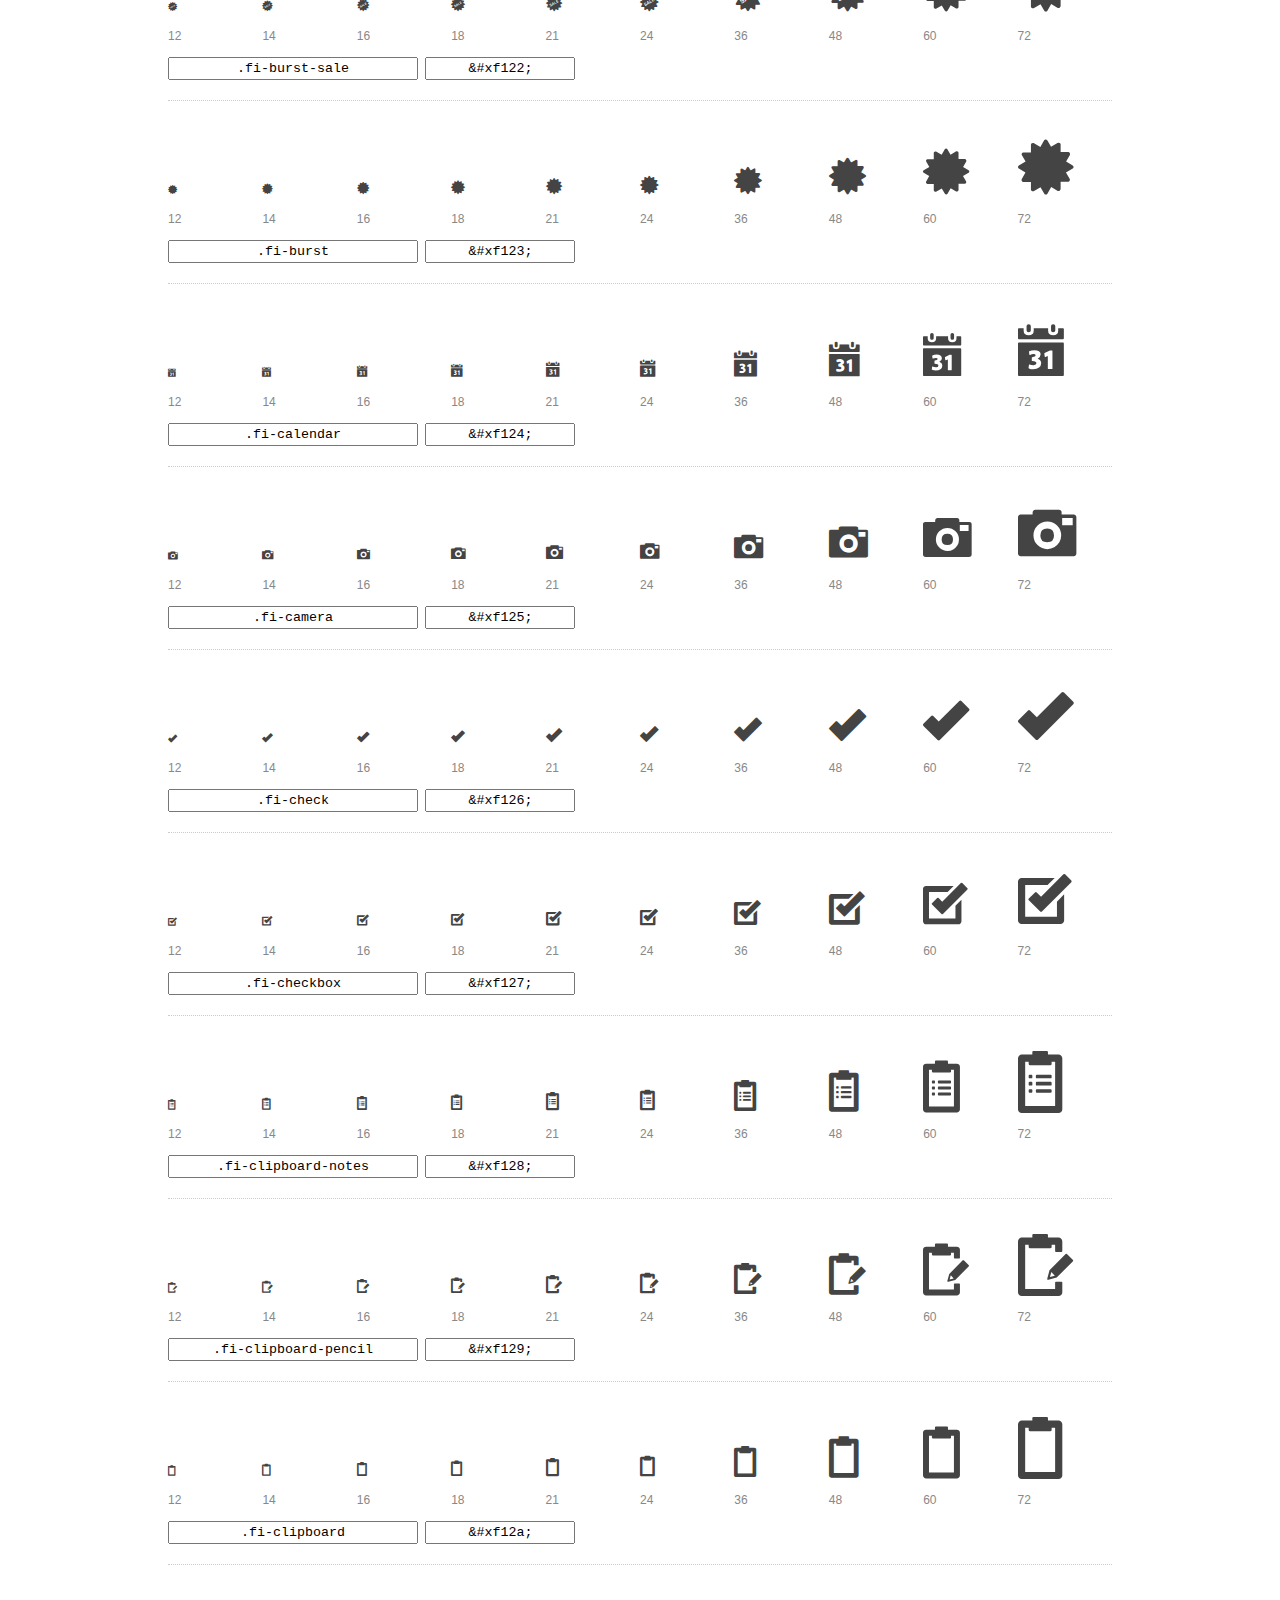
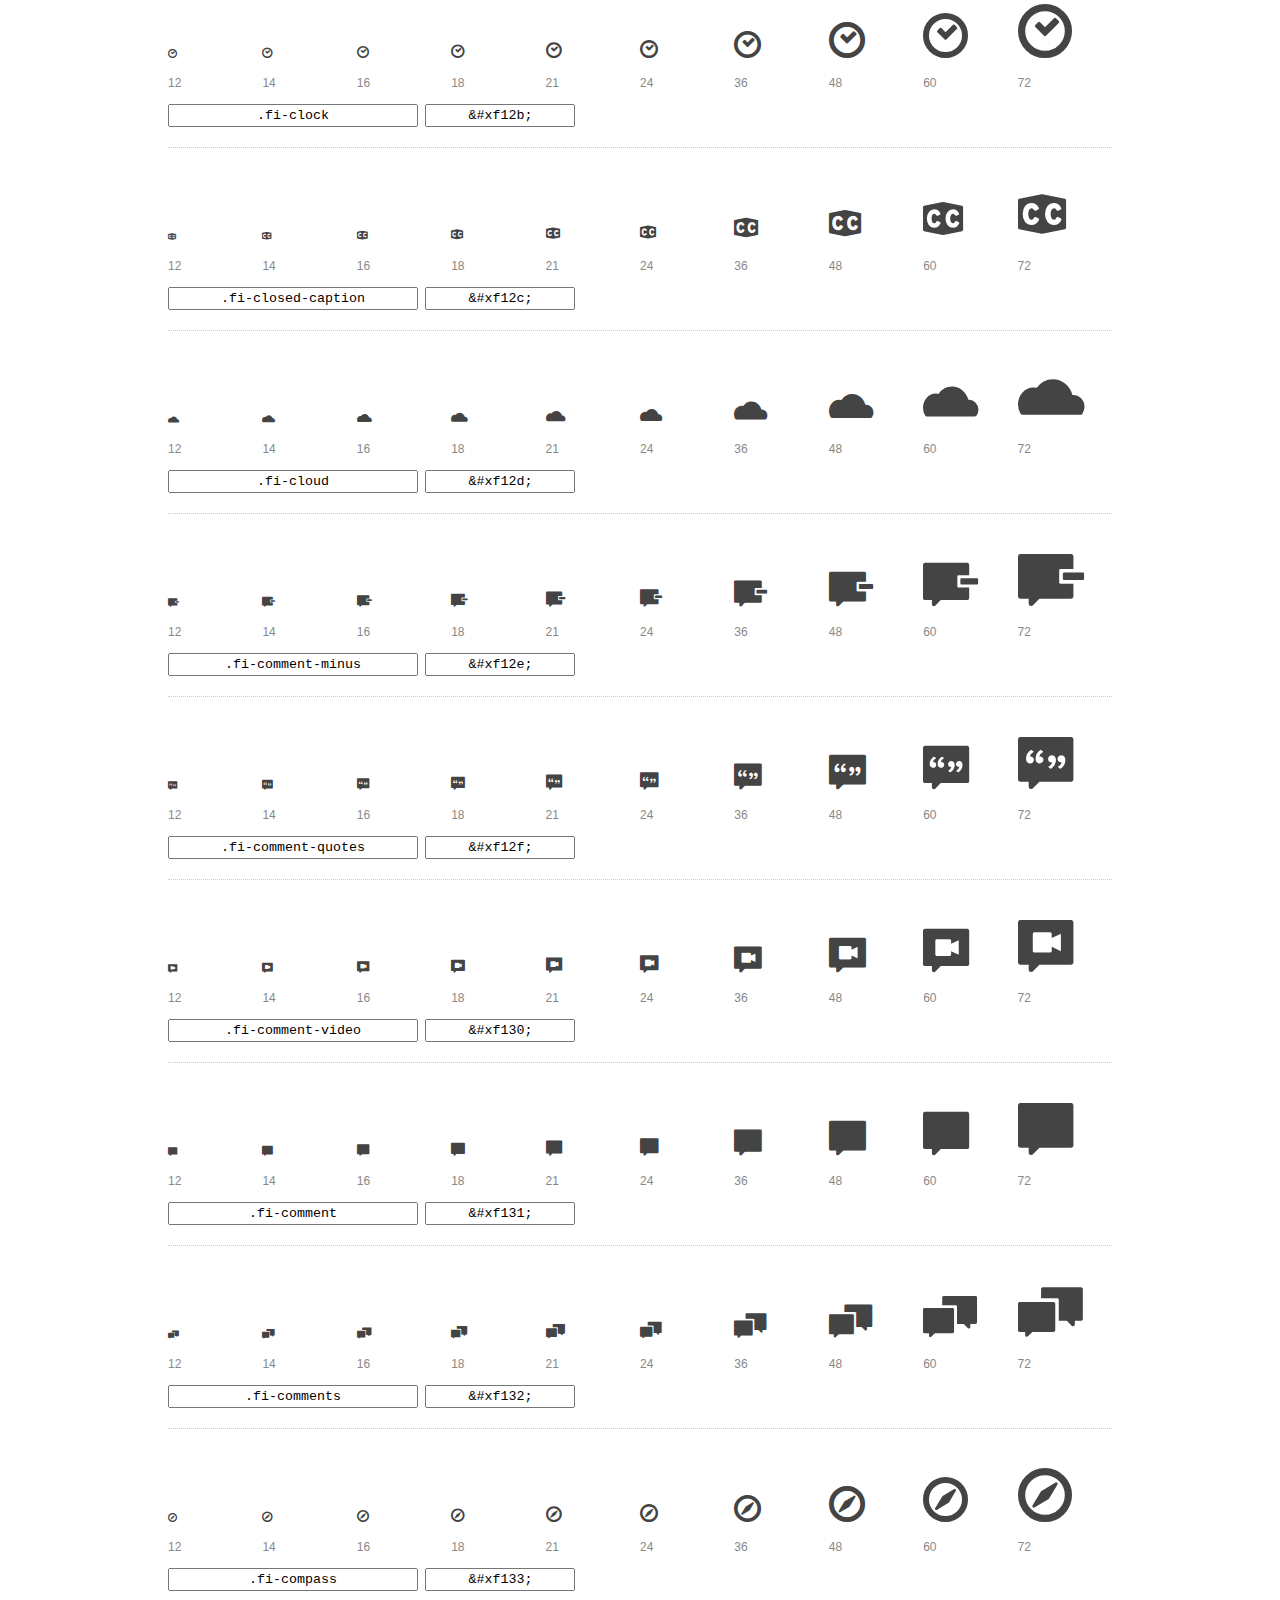
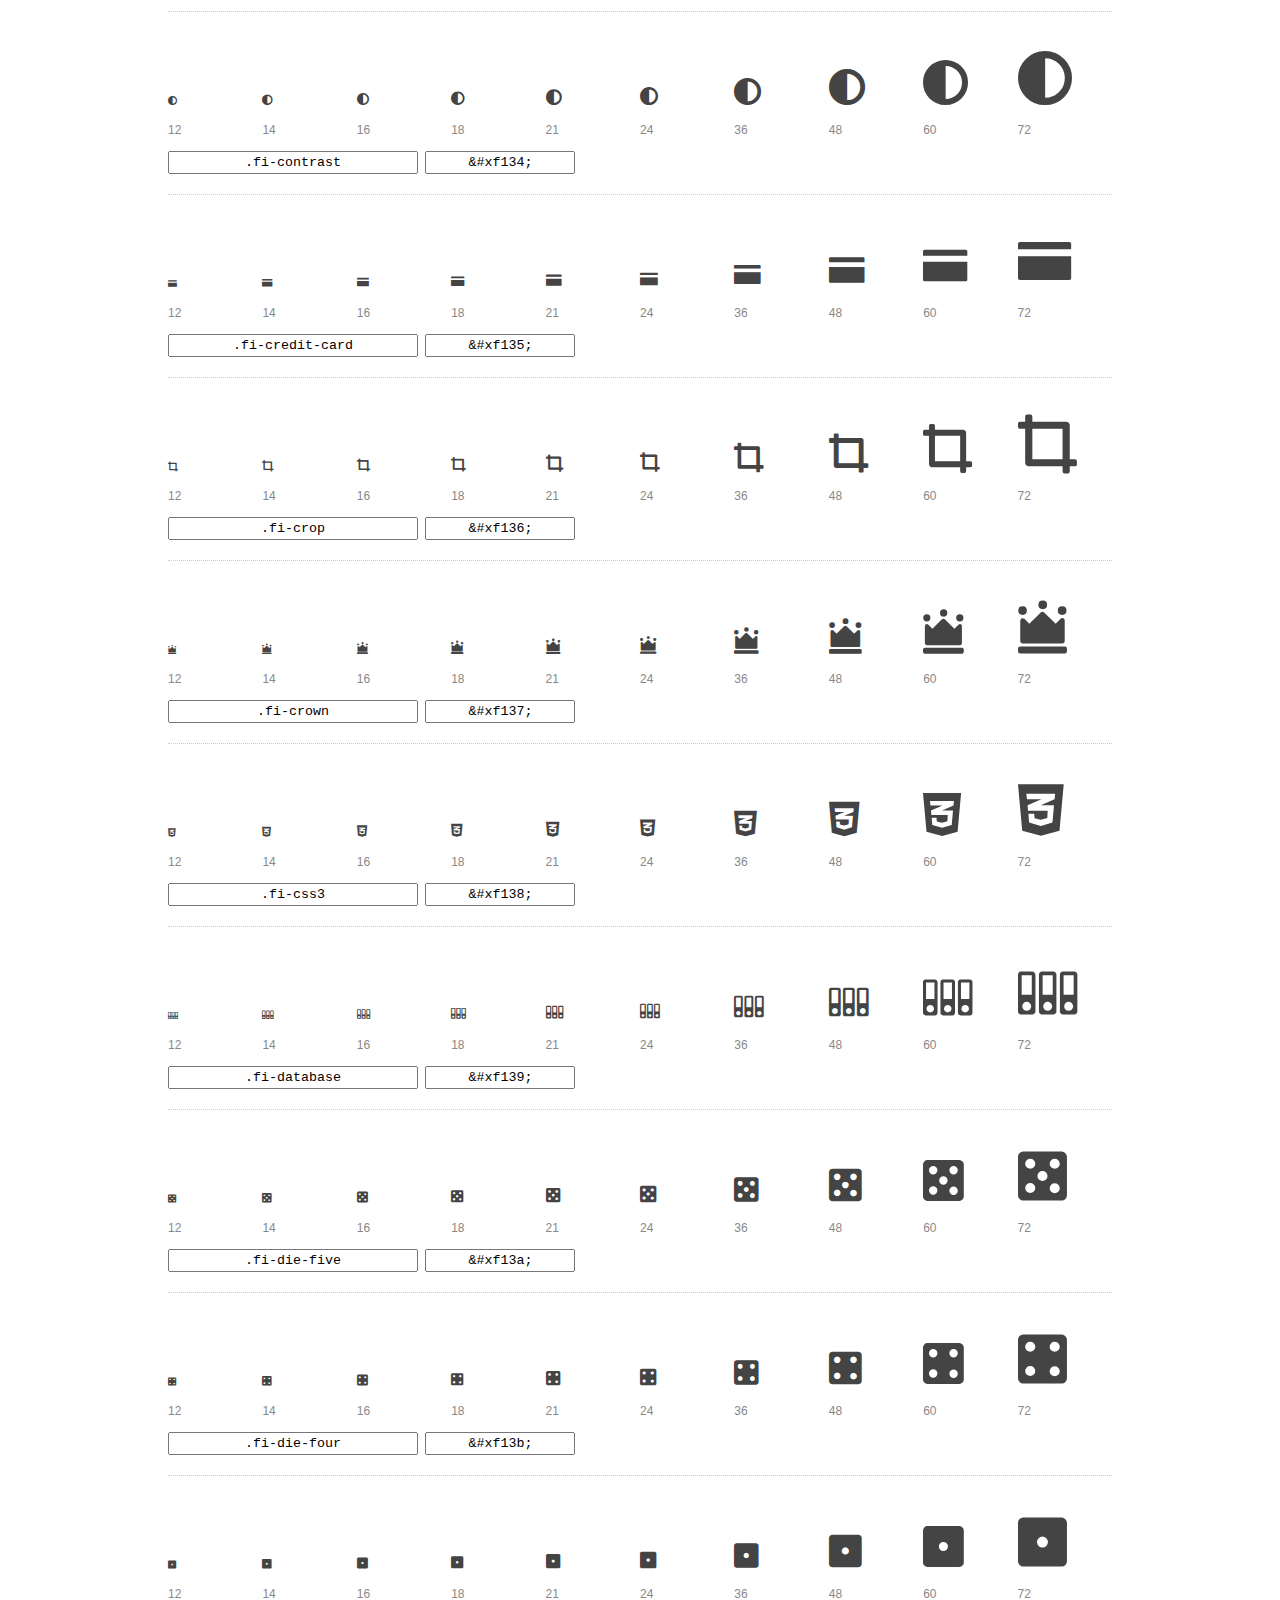
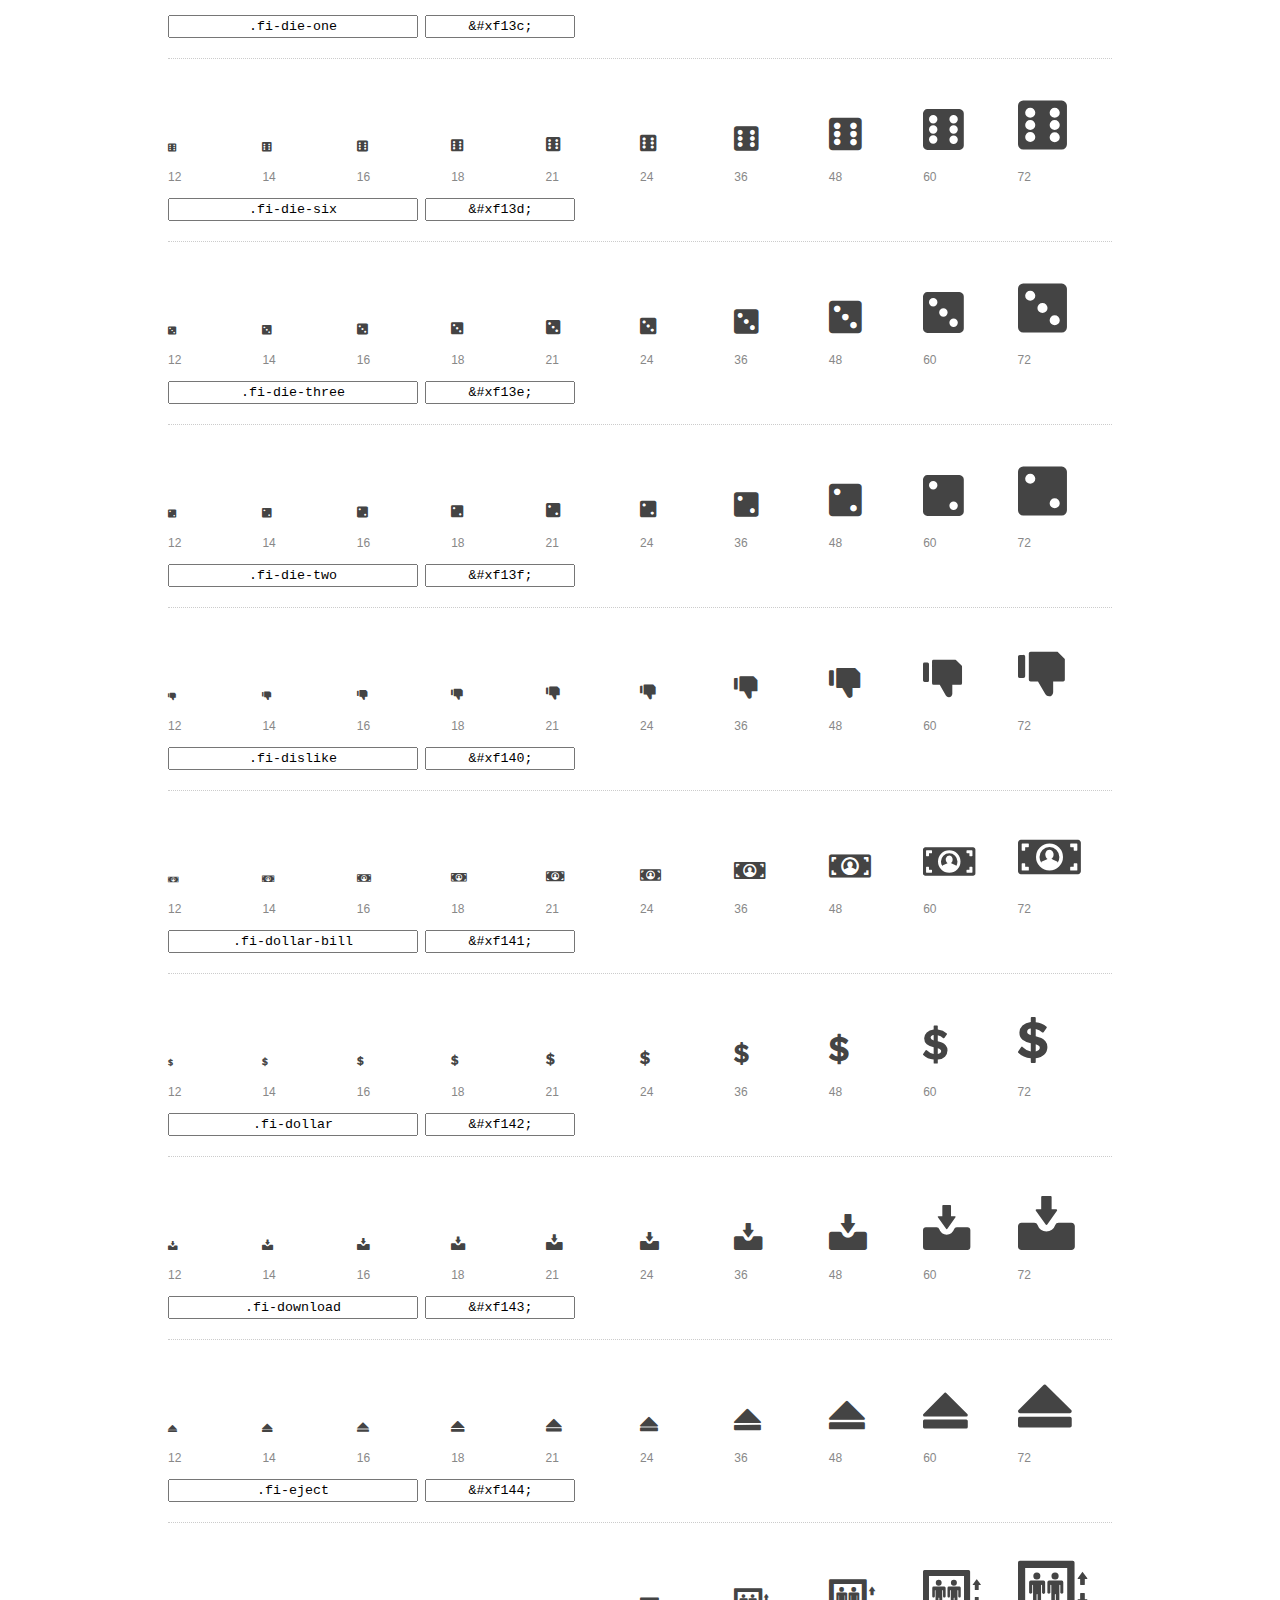
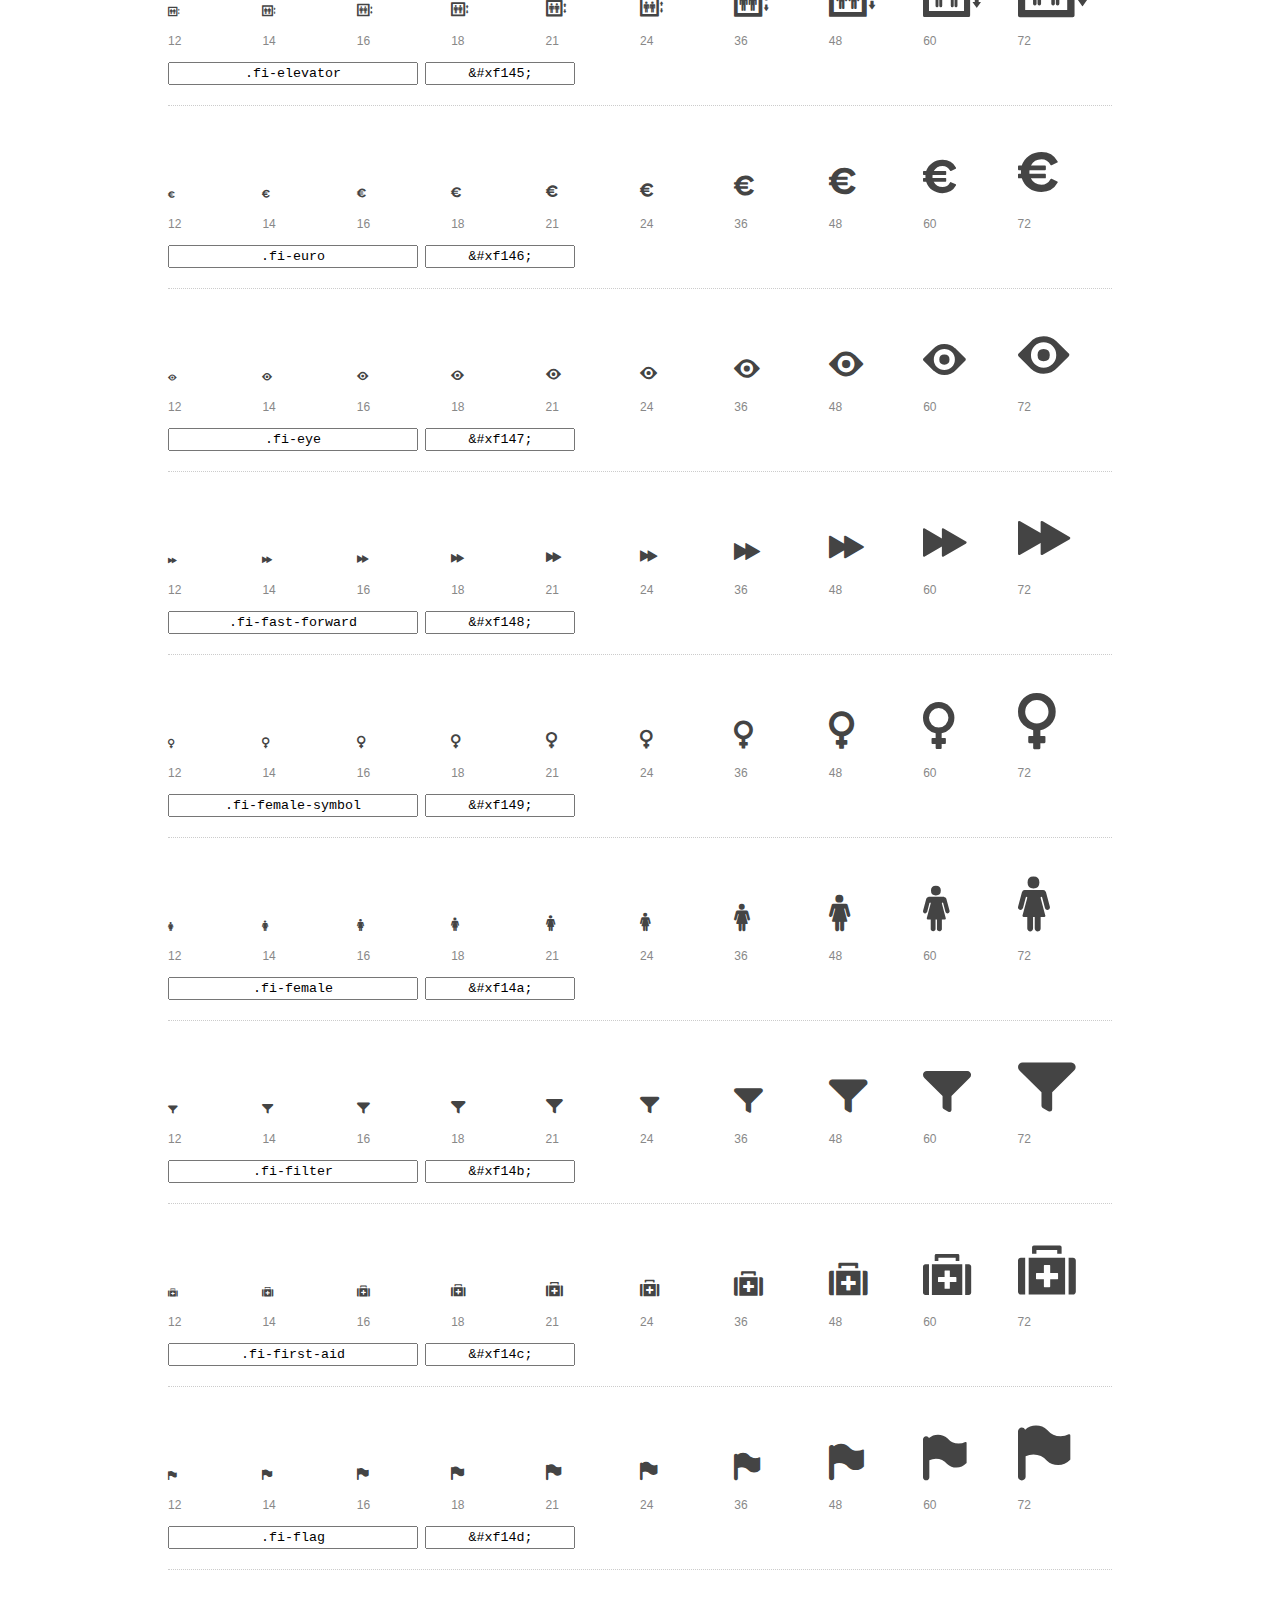
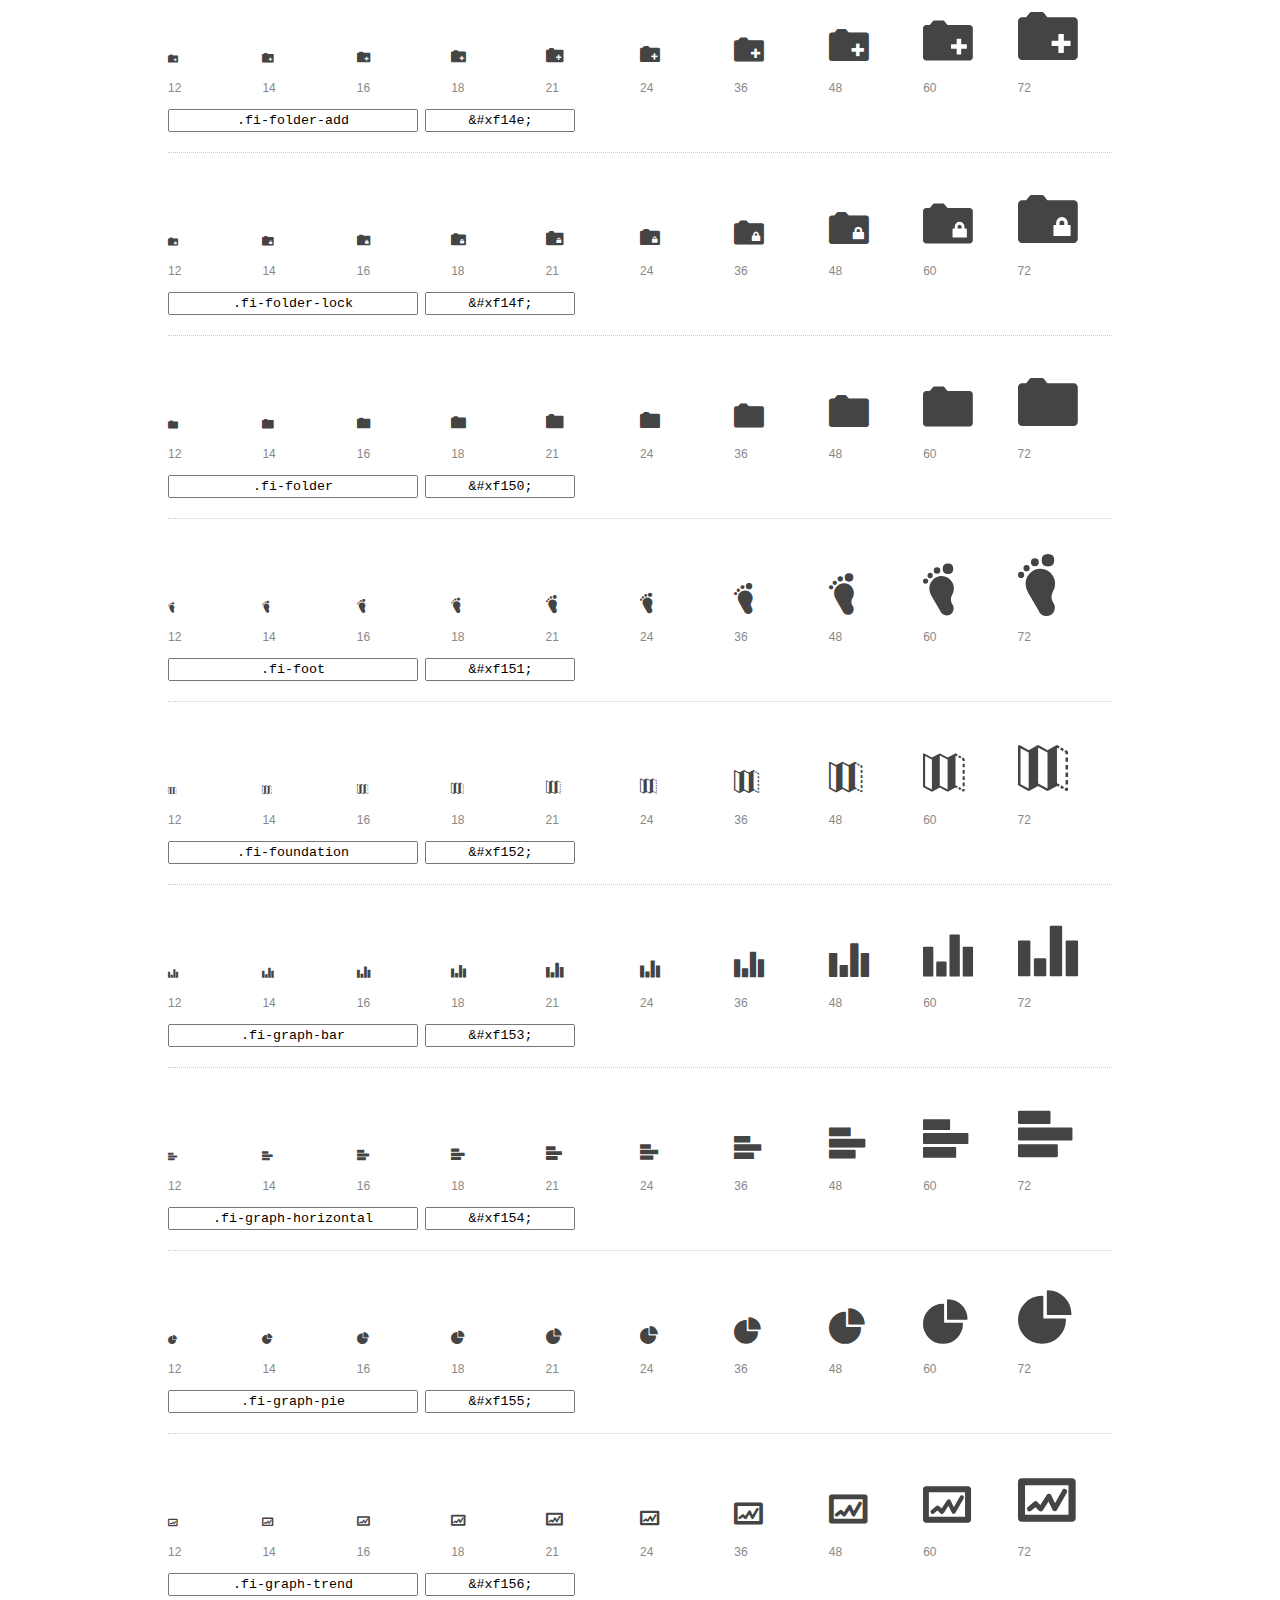
<file: Foundation/css/preview.html>
<!DOCTYPE html>
<html>
  <head>
    <title>Foundation Icons glyphs preview</title>
    <link rel="stylesheet" href="foundation-icons.css" />

    <style>
      * {
        -moz-box-sizing: border-box;
        -webkit-box-sizing: border-box;
        box-sizing: border-box;
        margin: 0;
        padding: 0;
      }

      body {
        background: #fff;
        color: #444;
        font: 16px/1.5 "Helvetica Neue", Helvetica, Arial, sans-serif;
      }

      a, 
      a:visited {
        color: #888;
        text-decoration: underline;
      }
      a:hover, 
      a:focus { color: #000; }

      h1 {
        border-bottom: 2px solid #ddd;
        color: #888;
        font-size: 36px;
        font-weight: 300;
        margin-bottom: 20px;
        padding: 20px 0;
      }

      .container {
        margin: 0 auto;
        min-width: 880px;
        padding: 0 40px;
        width: 80%;
      }

      .glyph {
        border-bottom: 1px dotted #ccc;
        padding: 10px 0 20px;
        margin-bottom: 20px;
      }

      .preview-glyphs { vertical-align: bottom; } 

      .preview-scale { 
        color: #888;
        font-size: 12px; 
        margin-top: 5px;
      }

      .step {
        display: inline-block;
        line-height: 1;
        width: 10%;
      }

      
      .size-12 { font-size: 12px; }
      
      .size-14 { font-size: 14px; }
      
      .size-16 { font-size: 16px; }
      
      .size-18 { font-size: 18px; }
      
      .size-21 { font-size: 21px; }
      
      .size-24 { font-size: 24px; }
      
      .size-36 { font-size: 36px; }
      
      .size-48 { font-size: 48px; }
      
      .size-60 { font-size: 60px; }
      
      .size-72 { font-size: 72px; }
      

      .usage { margin-top: 10px; }

      .usage input {
        font-family: monospace;
        margin-right: 3px;
        padding: 2px 5px;
        text-align: center;
      }

      .usage .point { width: 150px; }

      .usage .class { width: 250px; }

      .footer {
        color: #888;
        font-size: 12px;
        padding: 20px 0;
      }
    </style>

    <!--[if lte IE 8]><script src="http://html5shiv.googlecode.com/svn/trunk/html5.js"></script><![endif]-->
  </head>

  <body>
    <div class="container">
      <h1>Foundation Icons contains 283 glyphs:</h1> 

      
      <div class="glyph">
        <div class="preview-glyphs">
          <i class="step fi-address-book size-12"></i><i class="step fi-address-book size-14"></i><i class="step fi-address-book size-16"></i><i class="step fi-address-book size-18"></i><i class="step fi-address-book size-21"></i><i class="step fi-address-book size-24"></i><i class="step fi-address-book size-36"></i><i class="step fi-address-book size-48"></i><i class="step fi-address-book size-60"></i><i class="step fi-address-book size-72"></i>
        </div>
        <div class="preview-scale">
          <span class="step">12</span><span class="step">14</span><span class="step">16</span><span class="step">18</span><span class="step">21</span><span class="step">24</span><span class="step">36</span><span class="step">48</span><span class="step">60</span><span class="step">72</span> 
        </div>
        <div class="usage">
          <input class="class" type="text" readonly="readonly" onClick="this.select();" value=".fi-address-book" />
          <input class="point" type="text" readonly="readonly" onClick="this.select();" value="&amp;#xf100;" />
        </div>
      </div>
      
      <div class="glyph">
        <div class="preview-glyphs">
          <i class="step fi-alert size-12"></i><i class="step fi-alert size-14"></i><i class="step fi-alert size-16"></i><i class="step fi-alert size-18"></i><i class="step fi-alert size-21"></i><i class="step fi-alert size-24"></i><i class="step fi-alert size-36"></i><i class="step fi-alert size-48"></i><i class="step fi-alert size-60"></i><i class="step fi-alert size-72"></i>
        </div>
        <div class="preview-scale">
          <span class="step">12</span><span class="step">14</span><span class="step">16</span><span class="step">18</span><span class="step">21</span><span class="step">24</span><span class="step">36</span><span class="step">48</span><span class="step">60</span><span class="step">72</span> 
        </div>
        <div class="usage">
          <input class="class" type="text" readonly="readonly" onClick="this.select();" value=".fi-alert" />
          <input class="point" type="text" readonly="readonly" onClick="this.select();" value="&amp;#xf101;" />
        </div>
      </div>
      
      <div class="glyph">
        <div class="preview-glyphs">
          <i class="step fi-align-center size-12"></i><i class="step fi-align-center size-14"></i><i class="step fi-align-center size-16"></i><i class="step fi-align-center size-18"></i><i class="step fi-align-center size-21"></i><i class="step fi-align-center size-24"></i><i class="step fi-align-center size-36"></i><i class="step fi-align-center size-48"></i><i class="step fi-align-center size-60"></i><i class="step fi-align-center size-72"></i>
        </div>
        <div class="preview-scale">
          <span class="step">12</span><span class="step">14</span><span class="step">16</span><span class="step">18</span><span class="step">21</span><span class="step">24</span><span class="step">36</span><span class="step">48</span><span class="step">60</span><span class="step">72</span> 
        </div>
        <div class="usage">
          <input class="class" type="text" readonly="readonly" onClick="this.select();" value=".fi-align-center" />
          <input class="point" type="text" readonly="readonly" onClick="this.select();" value="&amp;#xf102;" />
        </div>
      </div>
      
      <div class="glyph">
        <div class="preview-glyphs">
          <i class="step fi-align-justify size-12"></i><i class="step fi-align-justify size-14"></i><i class="step fi-align-justify size-16"></i><i class="step fi-align-justify size-18"></i><i class="step fi-align-justify size-21"></i><i class="step fi-align-justify size-24"></i><i class="step fi-align-justify size-36"></i><i class="step fi-align-justify size-48"></i><i class="step fi-align-justify size-60"></i><i class="step fi-align-justify size-72"></i>
        </div>
        <div class="preview-scale">
          <span class="step">12</span><span class="step">14</span><span class="step">16</span><span class="step">18</span><span class="step">21</span><span class="step">24</span><span class="step">36</span><span class="step">48</span><span class="step">60</span><span class="step">72</span> 
        </div>
        <div class="usage">
          <input class="class" type="text" readonly="readonly" onClick="this.select();" value=".fi-align-justify" />
          <input class="point" type="text" readonly="readonly" onClick="this.select();" value="&amp;#xf103;" />
        </div>
      </div>
      
      <div class="glyph">
        <div class="preview-glyphs">
          <i class="step fi-align-left size-12"></i><i class="step fi-align-left size-14"></i><i class="step fi-align-left size-16"></i><i class="step fi-align-left size-18"></i><i class="step fi-align-left size-21"></i><i class="step fi-align-left size-24"></i><i class="step fi-align-left size-36"></i><i class="step fi-align-left size-48"></i><i class="step fi-align-left size-60"></i><i class="step fi-align-left size-72"></i>
        </div>
        <div class="preview-scale">
          <span class="step">12</span><span class="step">14</span><span class="step">16</span><span class="step">18</span><span class="step">21</span><span class="step">24</span><span class="step">36</span><span class="step">48</span><span class="step">60</span><span class="step">72</span> 
        </div>
        <div class="usage">
          <input class="class" type="text" readonly="readonly" onClick="this.select();" value=".fi-align-left" />
          <input class="point" type="text" readonly="readonly" onClick="this.select();" value="&amp;#xf104;" />
        </div>
      </div>
      
      <div class="glyph">
        <div class="preview-glyphs">
          <i class="step fi-align-right size-12"></i><i class="step fi-align-right size-14"></i><i class="step fi-align-right size-16"></i><i class="step fi-align-right size-18"></i><i class="step fi-align-right size-21"></i><i class="step fi-align-right size-24"></i><i class="step fi-align-right size-36"></i><i class="step fi-align-right size-48"></i><i class="step fi-align-right size-60"></i><i class="step fi-align-right size-72"></i>
        </div>
        <div class="preview-scale">
          <span class="step">12</span><span class="step">14</span><span class="step">16</span><span class="step">18</span><span class="step">21</span><span class="step">24</span><span class="step">36</span><span class="step">48</span><span class="step">60</span><span class="step">72</span> 
        </div>
        <div class="usage">
          <input class="class" type="text" readonly="readonly" onClick="this.select();" value=".fi-align-right" />
          <input class="point" type="text" readonly="readonly" onClick="this.select();" value="&amp;#xf105;" />
        </div>
      </div>
      
      <div class="glyph">
        <div class="preview-glyphs">
          <i class="step fi-anchor size-12"></i><i class="step fi-anchor size-14"></i><i class="step fi-anchor size-16"></i><i class="step fi-anchor size-18"></i><i class="step fi-anchor size-21"></i><i class="step fi-anchor size-24"></i><i class="step fi-anchor size-36"></i><i class="step fi-anchor size-48"></i><i class="step fi-anchor size-60"></i><i class="step fi-anchor size-72"></i>
        </div>
        <div class="preview-scale">
          <span class="step">12</span><span class="step">14</span><span class="step">16</span><span class="step">18</span><span class="step">21</span><span class="step">24</span><span class="step">36</span><span class="step">48</span><span class="step">60</span><span class="step">72</span> 
        </div>
        <div class="usage">
          <input class="class" type="text" readonly="readonly" onClick="this.select();" value=".fi-anchor" />
          <input class="point" type="text" readonly="readonly" onClick="this.select();" value="&amp;#xf106;" />
        </div>
      </div>
      
      <div class="glyph">
        <div class="preview-glyphs">
          <i class="step fi-annotate size-12"></i><i class="step fi-annotate size-14"></i><i class="step fi-annotate size-16"></i><i class="step fi-annotate size-18"></i><i class="step fi-annotate size-21"></i><i class="step fi-annotate size-24"></i><i class="step fi-annotate size-36"></i><i class="step fi-annotate size-48"></i><i class="step fi-annotate size-60"></i><i class="step fi-annotate size-72"></i>
        </div>
        <div class="preview-scale">
          <span class="step">12</span><span class="step">14</span><span class="step">16</span><span class="step">18</span><span class="step">21</span><span class="step">24</span><span class="step">36</span><span class="step">48</span><span class="step">60</span><span class="step">72</span> 
        </div>
        <div class="usage">
          <input class="class" type="text" readonly="readonly" onClick="this.select();" value=".fi-annotate" />
          <input class="point" type="text" readonly="readonly" onClick="this.select();" value="&amp;#xf107;" />
        </div>
      </div>
      
      <div class="glyph">
        <div class="preview-glyphs">
          <i class="step fi-archive size-12"></i><i class="step fi-archive size-14"></i><i class="step fi-archive size-16"></i><i class="step fi-archive size-18"></i><i class="step fi-archive size-21"></i><i class="step fi-archive size-24"></i><i class="step fi-archive size-36"></i><i class="step fi-archive size-48"></i><i class="step fi-archive size-60"></i><i class="step fi-archive size-72"></i>
        </div>
        <div class="preview-scale">
          <span class="step">12</span><span class="step">14</span><span class="step">16</span><span class="step">18</span><span class="step">21</span><span class="step">24</span><span class="step">36</span><span class="step">48</span><span class="step">60</span><span class="step">72</span> 
        </div>
        <div class="usage">
          <input class="class" type="text" readonly="readonly" onClick="this.select();" value=".fi-archive" />
          <input class="point" type="text" readonly="readonly" onClick="this.select();" value="&amp;#xf108;" />
        </div>
      </div>
      
      <div class="glyph">
        <div class="preview-glyphs">
          <i class="step fi-arrow-down size-12"></i><i class="step fi-arrow-down size-14"></i><i class="step fi-arrow-down size-16"></i><i class="step fi-arrow-down size-18"></i><i class="step fi-arrow-down size-21"></i><i class="step fi-arrow-down size-24"></i><i class="step fi-arrow-down size-36"></i><i class="step fi-arrow-down size-48"></i><i class="step fi-arrow-down size-60"></i><i class="step fi-arrow-down size-72"></i>
        </div>
        <div class="preview-scale">
          <span class="step">12</span><span class="step">14</span><span class="step">16</span><span class="step">18</span><span class="step">21</span><span class="step">24</span><span class="step">36</span><span class="step">48</span><span class="step">60</span><span class="step">72</span> 
        </div>
        <div class="usage">
          <input class="class" type="text" readonly="readonly" onClick="this.select();" value=".fi-arrow-down" />
          <input class="point" type="text" readonly="readonly" onClick="this.select();" value="&amp;#xf109;" />
        </div>
      </div>
      
      <div class="glyph">
        <div class="preview-glyphs">
          <i class="step fi-arrow-left size-12"></i><i class="step fi-arrow-left size-14"></i><i class="step fi-arrow-left size-16"></i><i class="step fi-arrow-left size-18"></i><i class="step fi-arrow-left size-21"></i><i class="step fi-arrow-left size-24"></i><i class="step fi-arrow-left size-36"></i><i class="step fi-arrow-left size-48"></i><i class="step fi-arrow-left size-60"></i><i class="step fi-arrow-left size-72"></i>
        </div>
        <div class="preview-scale">
          <span class="step">12</span><span class="step">14</span><span class="step">16</span><span class="step">18</span><span class="step">21</span><span class="step">24</span><span class="step">36</span><span class="step">48</span><span class="step">60</span><span class="step">72</span> 
        </div>
        <div class="usage">
          <input class="class" type="text" readonly="readonly" onClick="this.select();" value=".fi-arrow-left" />
          <input class="point" type="text" readonly="readonly" onClick="this.select();" value="&amp;#xf10a;" />
        </div>
      </div>
      
      <div class="glyph">
        <div class="preview-glyphs">
          <i class="step fi-arrow-right size-12"></i><i class="step fi-arrow-right size-14"></i><i class="step fi-arrow-right size-16"></i><i class="step fi-arrow-right size-18"></i><i class="step fi-arrow-right size-21"></i><i class="step fi-arrow-right size-24"></i><i class="step fi-arrow-right size-36"></i><i class="step fi-arrow-right size-48"></i><i class="step fi-arrow-right size-60"></i><i class="step fi-arrow-right size-72"></i>
        </div>
        <div class="preview-scale">
          <span class="step">12</span><span class="step">14</span><span class="step">16</span><span class="step">18</span><span class="step">21</span><span class="step">24</span><span class="step">36</span><span class="step">48</span><span class="step">60</span><span class="step">72</span> 
        </div>
        <div class="usage">
          <input class="class" type="text" readonly="readonly" onClick="this.select();" value=".fi-arrow-right" />
          <input class="point" type="text" readonly="readonly" onClick="this.select();" value="&amp;#xf10b;" />
        </div>
      </div>
      
      <div class="glyph">
        <div class="preview-glyphs">
          <i class="step fi-arrow-up size-12"></i><i class="step fi-arrow-up size-14"></i><i class="step fi-arrow-up size-16"></i><i class="step fi-arrow-up size-18"></i><i class="step fi-arrow-up size-21"></i><i class="step fi-arrow-up size-24"></i><i class="step fi-arrow-up size-36"></i><i class="step fi-arrow-up size-48"></i><i class="step fi-arrow-up size-60"></i><i class="step fi-arrow-up size-72"></i>
        </div>
        <div class="preview-scale">
          <span class="step">12</span><span class="step">14</span><span class="step">16</span><span class="step">18</span><span class="step">21</span><span class="step">24</span><span class="step">36</span><span class="step">48</span><span class="step">60</span><span class="step">72</span> 
        </div>
        <div class="usage">
          <input class="class" type="text" readonly="readonly" onClick="this.select();" value=".fi-arrow-up" />
          <input class="point" type="text" readonly="readonly" onClick="this.select();" value="&amp;#xf10c;" />
        </div>
      </div>
      
      <div class="glyph">
        <div class="preview-glyphs">
          <i class="step fi-arrows-compress size-12"></i><i class="step fi-arrows-compress size-14"></i><i class="step fi-arrows-compress size-16"></i><i class="step fi-arrows-compress size-18"></i><i class="step fi-arrows-compress size-21"></i><i class="step fi-arrows-compress size-24"></i><i class="step fi-arrows-compress size-36"></i><i class="step fi-arrows-compress size-48"></i><i class="step fi-arrows-compress size-60"></i><i class="step fi-arrows-compress size-72"></i>
        </div>
        <div class="preview-scale">
          <span class="step">12</span><span class="step">14</span><span class="step">16</span><span class="step">18</span><span class="step">21</span><span class="step">24</span><span class="step">36</span><span class="step">48</span><span class="step">60</span><span class="step">72</span> 
        </div>
        <div class="usage">
          <input class="class" type="text" readonly="readonly" onClick="this.select();" value=".fi-arrows-compress" />
          <input class="point" type="text" readonly="readonly" onClick="this.select();" value="&amp;#xf10d;" />
        </div>
      </div>
      
      <div class="glyph">
        <div class="preview-glyphs">
          <i class="step fi-arrows-expand size-12"></i><i class="step fi-arrows-expand size-14"></i><i class="step fi-arrows-expand size-16"></i><i class="step fi-arrows-expand size-18"></i><i class="step fi-arrows-expand size-21"></i><i class="step fi-arrows-expand size-24"></i><i class="step fi-arrows-expand size-36"></i><i class="step fi-arrows-expand size-48"></i><i class="step fi-arrows-expand size-60"></i><i class="step fi-arrows-expand size-72"></i>
        </div>
        <div class="preview-scale">
          <span class="step">12</span><span class="step">14</span><span class="step">16</span><span class="step">18</span><span class="step">21</span><span class="step">24</span><span class="step">36</span><span class="step">48</span><span class="step">60</span><span class="step">72</span> 
        </div>
        <div class="usage">
          <input class="class" type="text" readonly="readonly" onClick="this.select();" value=".fi-arrows-expand" />
          <input class="point" type="text" readonly="readonly" onClick="this.select();" value="&amp;#xf10e;" />
        </div>
      </div>
      
      <div class="glyph">
        <div class="preview-glyphs">
          <i class="step fi-arrows-in size-12"></i><i class="step fi-arrows-in size-14"></i><i class="step fi-arrows-in size-16"></i><i class="step fi-arrows-in size-18"></i><i class="step fi-arrows-in size-21"></i><i class="step fi-arrows-in size-24"></i><i class="step fi-arrows-in size-36"></i><i class="step fi-arrows-in size-48"></i><i class="step fi-arrows-in size-60"></i><i class="step fi-arrows-in size-72"></i>
        </div>
        <div class="preview-scale">
          <span class="step">12</span><span class="step">14</span><span class="step">16</span><span class="step">18</span><span class="step">21</span><span class="step">24</span><span class="step">36</span><span class="step">48</span><span class="step">60</span><span class="step">72</span> 
        </div>
        <div class="usage">
          <input class="class" type="text" readonly="readonly" onClick="this.select();" value=".fi-arrows-in" />
          <input class="point" type="text" readonly="readonly" onClick="this.select();" value="&amp;#xf10f;" />
        </div>
      </div>
      
      <div class="glyph">
        <div class="preview-glyphs">
          <i class="step fi-arrows-out size-12"></i><i class="step fi-arrows-out size-14"></i><i class="step fi-arrows-out size-16"></i><i class="step fi-arrows-out size-18"></i><i class="step fi-arrows-out size-21"></i><i class="step fi-arrows-out size-24"></i><i class="step fi-arrows-out size-36"></i><i class="step fi-arrows-out size-48"></i><i class="step fi-arrows-out size-60"></i><i class="step fi-arrows-out size-72"></i>
        </div>
        <div class="preview-scale">
          <span class="step">12</span><span class="step">14</span><span class="step">16</span><span class="step">18</span><span class="step">21</span><span class="step">24</span><span class="step">36</span><span class="step">48</span><span class="step">60</span><span class="step">72</span> 
        </div>
        <div class="usage">
          <input class="class" type="text" readonly="readonly" onClick="this.select();" value=".fi-arrows-out" />
          <input class="point" type="text" readonly="readonly" onClick="this.select();" value="&amp;#xf110;" />
        </div>
      </div>
      
      <div class="glyph">
        <div class="preview-glyphs">
          <i class="step fi-asl size-12"></i><i class="step fi-asl size-14"></i><i class="step fi-asl size-16"></i><i class="step fi-asl size-18"></i><i class="step fi-asl size-21"></i><i class="step fi-asl size-24"></i><i class="step fi-asl size-36"></i><i class="step fi-asl size-48"></i><i class="step fi-asl size-60"></i><i class="step fi-asl size-72"></i>
        </div>
        <div class="preview-scale">
          <span class="step">12</span><span class="step">14</span><span class="step">16</span><span class="step">18</span><span class="step">21</span><span class="step">24</span><span class="step">36</span><span class="step">48</span><span class="step">60</span><span class="step">72</span> 
        </div>
        <div class="usage">
          <input class="class" type="text" readonly="readonly" onClick="this.select();" value=".fi-asl" />
          <input class="point" type="text" readonly="readonly" onClick="this.select();" value="&amp;#xf111;" />
        </div>
      </div>
      
      <div class="glyph">
        <div class="preview-glyphs">
          <i class="step fi-asterisk size-12"></i><i class="step fi-asterisk size-14"></i><i class="step fi-asterisk size-16"></i><i class="step fi-asterisk size-18"></i><i class="step fi-asterisk size-21"></i><i class="step fi-asterisk size-24"></i><i class="step fi-asterisk size-36"></i><i class="step fi-asterisk size-48"></i><i class="step fi-asterisk size-60"></i><i class="step fi-asterisk size-72"></i>
        </div>
        <div class="preview-scale">
          <span class="step">12</span><span class="step">14</span><span class="step">16</span><span class="step">18</span><span class="step">21</span><span class="step">24</span><span class="step">36</span><span class="step">48</span><span class="step">60</span><span class="step">72</span> 
        </div>
        <div class="usage">
          <input class="class" type="text" readonly="readonly" onClick="this.select();" value=".fi-asterisk" />
          <input class="point" type="text" readonly="readonly" onClick="this.select();" value="&amp;#xf112;" />
        </div>
      </div>
      
      <div class="glyph">
        <div class="preview-glyphs">
          <i class="step fi-at-sign size-12"></i><i class="step fi-at-sign size-14"></i><i class="step fi-at-sign size-16"></i><i class="step fi-at-sign size-18"></i><i class="step fi-at-sign size-21"></i><i class="step fi-at-sign size-24"></i><i class="step fi-at-sign size-36"></i><i class="step fi-at-sign size-48"></i><i class="step fi-at-sign size-60"></i><i class="step fi-at-sign size-72"></i>
        </div>
        <div class="preview-scale">
          <span class="step">12</span><span class="step">14</span><span class="step">16</span><span class="step">18</span><span class="step">21</span><span class="step">24</span><span class="step">36</span><span class="step">48</span><span class="step">60</span><span class="step">72</span> 
        </div>
        <div class="usage">
          <input class="class" type="text" readonly="readonly" onClick="this.select();" value=".fi-at-sign" />
          <input class="point" type="text" readonly="readonly" onClick="this.select();" value="&amp;#xf113;" />
        </div>
      </div>
      
      <div class="glyph">
        <div class="preview-glyphs">
          <i class="step fi-background-color size-12"></i><i class="step fi-background-color size-14"></i><i class="step fi-background-color size-16"></i><i class="step fi-background-color size-18"></i><i class="step fi-background-color size-21"></i><i class="step fi-background-color size-24"></i><i class="step fi-background-color size-36"></i><i class="step fi-background-color size-48"></i><i class="step fi-background-color size-60"></i><i class="step fi-background-color size-72"></i>
        </div>
        <div class="preview-scale">
          <span class="step">12</span><span class="step">14</span><span class="step">16</span><span class="step">18</span><span class="step">21</span><span class="step">24</span><span class="step">36</span><span class="step">48</span><span class="step">60</span><span class="step">72</span> 
        </div>
        <div class="usage">
          <input class="class" type="text" readonly="readonly" onClick="this.select();" value=".fi-background-color" />
          <input class="point" type="text" readonly="readonly" onClick="this.select();" value="&amp;#xf114;" />
        </div>
      </div>
      
      <div class="glyph">
        <div class="preview-glyphs">
          <i class="step fi-battery-empty size-12"></i><i class="step fi-battery-empty size-14"></i><i class="step fi-battery-empty size-16"></i><i class="step fi-battery-empty size-18"></i><i class="step fi-battery-empty size-21"></i><i class="step fi-battery-empty size-24"></i><i class="step fi-battery-empty size-36"></i><i class="step fi-battery-empty size-48"></i><i class="step fi-battery-empty size-60"></i><i class="step fi-battery-empty size-72"></i>
        </div>
        <div class="preview-scale">
          <span class="step">12</span><span class="step">14</span><span class="step">16</span><span class="step">18</span><span class="step">21</span><span class="step">24</span><span class="step">36</span><span class="step">48</span><span class="step">60</span><span class="step">72</span> 
        </div>
        <div class="usage">
          <input class="class" type="text" readonly="readonly" onClick="this.select();" value=".fi-battery-empty" />
          <input class="point" type="text" readonly="readonly" onClick="this.select();" value="&amp;#xf115;" />
        </div>
      </div>
      
      <div class="glyph">
        <div class="preview-glyphs">
          <i class="step fi-battery-full size-12"></i><i class="step fi-battery-full size-14"></i><i class="step fi-battery-full size-16"></i><i class="step fi-battery-full size-18"></i><i class="step fi-battery-full size-21"></i><i class="step fi-battery-full size-24"></i><i class="step fi-battery-full size-36"></i><i class="step fi-battery-full size-48"></i><i class="step fi-battery-full size-60"></i><i class="step fi-battery-full size-72"></i>
        </div>
        <div class="preview-scale">
          <span class="step">12</span><span class="step">14</span><span class="step">16</span><span class="step">18</span><span class="step">21</span><span class="step">24</span><span class="step">36</span><span class="step">48</span><span class="step">60</span><span class="step">72</span> 
        </div>
        <div class="usage">
          <input class="class" type="text" readonly="readonly" onClick="this.select();" value=".fi-battery-full" />
          <input class="point" type="text" readonly="readonly" onClick="this.select();" value="&amp;#xf116;" />
        </div>
      </div>
      
      <div class="glyph">
        <div class="preview-glyphs">
          <i class="step fi-battery-half size-12"></i><i class="step fi-battery-half size-14"></i><i class="step fi-battery-half size-16"></i><i class="step fi-battery-half size-18"></i><i class="step fi-battery-half size-21"></i><i class="step fi-battery-half size-24"></i><i class="step fi-battery-half size-36"></i><i class="step fi-battery-half size-48"></i><i class="step fi-battery-half size-60"></i><i class="step fi-battery-half size-72"></i>
        </div>
        <div class="preview-scale">
          <span class="step">12</span><span class="step">14</span><span class="step">16</span><span class="step">18</span><span class="step">21</span><span class="step">24</span><span class="step">36</span><span class="step">48</span><span class="step">60</span><span class="step">72</span> 
        </div>
        <div class="usage">
          <input class="class" type="text" readonly="readonly" onClick="this.select();" value=".fi-battery-half" />
          <input class="point" type="text" readonly="readonly" onClick="this.select();" value="&amp;#xf117;" />
        </div>
      </div>
      
      <div class="glyph">
        <div class="preview-glyphs">
          <i class="step fi-bitcoin-circle size-12"></i><i class="step fi-bitcoin-circle size-14"></i><i class="step fi-bitcoin-circle size-16"></i><i class="step fi-bitcoin-circle size-18"></i><i class="step fi-bitcoin-circle size-21"></i><i class="step fi-bitcoin-circle size-24"></i><i class="step fi-bitcoin-circle size-36"></i><i class="step fi-bitcoin-circle size-48"></i><i class="step fi-bitcoin-circle size-60"></i><i class="step fi-bitcoin-circle size-72"></i>
        </div>
        <div class="preview-scale">
          <span class="step">12</span><span class="step">14</span><span class="step">16</span><span class="step">18</span><span class="step">21</span><span class="step">24</span><span class="step">36</span><span class="step">48</span><span class="step">60</span><span class="step">72</span> 
        </div>
        <div class="usage">
          <input class="class" type="text" readonly="readonly" onClick="this.select();" value=".fi-bitcoin-circle" />
          <input class="point" type="text" readonly="readonly" onClick="this.select();" value="&amp;#xf118;" />
        </div>
      </div>
      
      <div class="glyph">
        <div class="preview-glyphs">
          <i class="step fi-bitcoin size-12"></i><i class="step fi-bitcoin size-14"></i><i class="step fi-bitcoin size-16"></i><i class="step fi-bitcoin size-18"></i><i class="step fi-bitcoin size-21"></i><i class="step fi-bitcoin size-24"></i><i class="step fi-bitcoin size-36"></i><i class="step fi-bitcoin size-48"></i><i class="step fi-bitcoin size-60"></i><i class="step fi-bitcoin size-72"></i>
        </div>
        <div class="preview-scale">
          <span class="step">12</span><span class="step">14</span><span class="step">16</span><span class="step">18</span><span class="step">21</span><span class="step">24</span><span class="step">36</span><span class="step">48</span><span class="step">60</span><span class="step">72</span> 
        </div>
        <div class="usage">
          <input class="class" type="text" readonly="readonly" onClick="this.select();" value=".fi-bitcoin" />
          <input class="point" type="text" readonly="readonly" onClick="this.select();" value="&amp;#xf119;" />
        </div>
      </div>
      
      <div class="glyph">
        <div class="preview-glyphs">
          <i class="step fi-blind size-12"></i><i class="step fi-blind size-14"></i><i class="step fi-blind size-16"></i><i class="step fi-blind size-18"></i><i class="step fi-blind size-21"></i><i class="step fi-blind size-24"></i><i class="step fi-blind size-36"></i><i class="step fi-blind size-48"></i><i class="step fi-blind size-60"></i><i class="step fi-blind size-72"></i>
        </div>
        <div class="preview-scale">
          <span class="step">12</span><span class="step">14</span><span class="step">16</span><span class="step">18</span><span class="step">21</span><span class="step">24</span><span class="step">36</span><span class="step">48</span><span class="step">60</span><span class="step">72</span> 
        </div>
        <div class="usage">
          <input class="class" type="text" readonly="readonly" onClick="this.select();" value=".fi-blind" />
          <input class="point" type="text" readonly="readonly" onClick="this.select();" value="&amp;#xf11a;" />
        </div>
      </div>
      
      <div class="glyph">
        <div class="preview-glyphs">
          <i class="step fi-bluetooth size-12"></i><i class="step fi-bluetooth size-14"></i><i class="step fi-bluetooth size-16"></i><i class="step fi-bluetooth size-18"></i><i class="step fi-bluetooth size-21"></i><i class="step fi-bluetooth size-24"></i><i class="step fi-bluetooth size-36"></i><i class="step fi-bluetooth size-48"></i><i class="step fi-bluetooth size-60"></i><i class="step fi-bluetooth size-72"></i>
        </div>
        <div class="preview-scale">
          <span class="step">12</span><span class="step">14</span><span class="step">16</span><span class="step">18</span><span class="step">21</span><span class="step">24</span><span class="step">36</span><span class="step">48</span><span class="step">60</span><span class="step">72</span> 
        </div>
        <div class="usage">
          <input class="class" type="text" readonly="readonly" onClick="this.select();" value=".fi-bluetooth" />
          <input class="point" type="text" readonly="readonly" onClick="this.select();" value="&amp;#xf11b;" />
        </div>
      </div>
      
      <div class="glyph">
        <div class="preview-glyphs">
          <i class="step fi-bold size-12"></i><i class="step fi-bold size-14"></i><i class="step fi-bold size-16"></i><i class="step fi-bold size-18"></i><i class="step fi-bold size-21"></i><i class="step fi-bold size-24"></i><i class="step fi-bold size-36"></i><i class="step fi-bold size-48"></i><i class="step fi-bold size-60"></i><i class="step fi-bold size-72"></i>
        </div>
        <div class="preview-scale">
          <span class="step">12</span><span class="step">14</span><span class="step">16</span><span class="step">18</span><span class="step">21</span><span class="step">24</span><span class="step">36</span><span class="step">48</span><span class="step">60</span><span class="step">72</span> 
        </div>
        <div class="usage">
          <input class="class" type="text" readonly="readonly" onClick="this.select();" value=".fi-bold" />
          <input class="point" type="text" readonly="readonly" onClick="this.select();" value="&amp;#xf11c;" />
        </div>
      </div>
      
      <div class="glyph">
        <div class="preview-glyphs">
          <i class="step fi-book-bookmark size-12"></i><i class="step fi-book-bookmark size-14"></i><i class="step fi-book-bookmark size-16"></i><i class="step fi-book-bookmark size-18"></i><i class="step fi-book-bookmark size-21"></i><i class="step fi-book-bookmark size-24"></i><i class="step fi-book-bookmark size-36"></i><i class="step fi-book-bookmark size-48"></i><i class="step fi-book-bookmark size-60"></i><i class="step fi-book-bookmark size-72"></i>
        </div>
        <div class="preview-scale">
          <span class="step">12</span><span class="step">14</span><span class="step">16</span><span class="step">18</span><span class="step">21</span><span class="step">24</span><span class="step">36</span><span class="step">48</span><span class="step">60</span><span class="step">72</span> 
        </div>
        <div class="usage">
          <input class="class" type="text" readonly="readonly" onClick="this.select();" value=".fi-book-bookmark" />
          <input class="point" type="text" readonly="readonly" onClick="this.select();" value="&amp;#xf11d;" />
        </div>
      </div>
      
      <div class="glyph">
        <div class="preview-glyphs">
          <i class="step fi-book size-12"></i><i class="step fi-book size-14"></i><i class="step fi-book size-16"></i><i class="step fi-book size-18"></i><i class="step fi-book size-21"></i><i class="step fi-book size-24"></i><i class="step fi-book size-36"></i><i class="step fi-book size-48"></i><i class="step fi-book size-60"></i><i class="step fi-book size-72"></i>
        </div>
        <div class="preview-scale">
          <span class="step">12</span><span class="step">14</span><span class="step">16</span><span class="step">18</span><span class="step">21</span><span class="step">24</span><span class="step">36</span><span class="step">48</span><span class="step">60</span><span class="step">72</span> 
        </div>
        <div class="usage">
          <input class="class" type="text" readonly="readonly" onClick="this.select();" value=".fi-book" />
          <input class="point" type="text" readonly="readonly" onClick="this.select();" value="&amp;#xf11e;" />
        </div>
      </div>
      
      <div class="glyph">
        <div class="preview-glyphs">
          <i class="step fi-bookmark size-12"></i><i class="step fi-bookmark size-14"></i><i class="step fi-bookmark size-16"></i><i class="step fi-bookmark size-18"></i><i class="step fi-bookmark size-21"></i><i class="step fi-bookmark size-24"></i><i class="step fi-bookmark size-36"></i><i class="step fi-bookmark size-48"></i><i class="step fi-bookmark size-60"></i><i class="step fi-bookmark size-72"></i>
        </div>
        <div class="preview-scale">
          <span class="step">12</span><span class="step">14</span><span class="step">16</span><span class="step">18</span><span class="step">21</span><span class="step">24</span><span class="step">36</span><span class="step">48</span><span class="step">60</span><span class="step">72</span> 
        </div>
        <div class="usage">
          <input class="class" type="text" readonly="readonly" onClick="this.select();" value=".fi-bookmark" />
          <input class="point" type="text" readonly="readonly" onClick="this.select();" value="&amp;#xf11f;" />
        </div>
      </div>
      
      <div class="glyph">
        <div class="preview-glyphs">
          <i class="step fi-braille size-12"></i><i class="step fi-braille size-14"></i><i class="step fi-braille size-16"></i><i class="step fi-braille size-18"></i><i class="step fi-braille size-21"></i><i class="step fi-braille size-24"></i><i class="step fi-braille size-36"></i><i class="step fi-braille size-48"></i><i class="step fi-braille size-60"></i><i class="step fi-braille size-72"></i>
        </div>
        <div class="preview-scale">
          <span class="step">12</span><span class="step">14</span><span class="step">16</span><span class="step">18</span><span class="step">21</span><span class="step">24</span><span class="step">36</span><span class="step">48</span><span class="step">60</span><span class="step">72</span> 
        </div>
        <div class="usage">
          <input class="class" type="text" readonly="readonly" onClick="this.select();" value=".fi-braille" />
          <input class="point" type="text" readonly="readonly" onClick="this.select();" value="&amp;#xf120;" />
        </div>
      </div>
      
      <div class="glyph">
        <div class="preview-glyphs">
          <i class="step fi-burst-new size-12"></i><i class="step fi-burst-new size-14"></i><i class="step fi-burst-new size-16"></i><i class="step fi-burst-new size-18"></i><i class="step fi-burst-new size-21"></i><i class="step fi-burst-new size-24"></i><i class="step fi-burst-new size-36"></i><i class="step fi-burst-new size-48"></i><i class="step fi-burst-new size-60"></i><i class="step fi-burst-new size-72"></i>
        </div>
        <div class="preview-scale">
          <span class="step">12</span><span class="step">14</span><span class="step">16</span><span class="step">18</span><span class="step">21</span><span class="step">24</span><span class="step">36</span><span class="step">48</span><span class="step">60</span><span class="step">72</span> 
        </div>
        <div class="usage">
          <input class="class" type="text" readonly="readonly" onClick="this.select();" value=".fi-burst-new" />
          <input class="point" type="text" readonly="readonly" onClick="this.select();" value="&amp;#xf121;" />
        </div>
      </div>
      
      <div class="glyph">
        <div class="preview-glyphs">
          <i class="step fi-burst-sale size-12"></i><i class="step fi-burst-sale size-14"></i><i class="step fi-burst-sale size-16"></i><i class="step fi-burst-sale size-18"></i><i class="step fi-burst-sale size-21"></i><i class="step fi-burst-sale size-24"></i><i class="step fi-burst-sale size-36"></i><i class="step fi-burst-sale size-48"></i><i class="step fi-burst-sale size-60"></i><i class="step fi-burst-sale size-72"></i>
        </div>
        <div class="preview-scale">
          <span class="step">12</span><span class="step">14</span><span class="step">16</span><span class="step">18</span><span class="step">21</span><span class="step">24</span><span class="step">36</span><span class="step">48</span><span class="step">60</span><span class="step">72</span> 
        </div>
        <div class="usage">
          <input class="class" type="text" readonly="readonly" onClick="this.select();" value=".fi-burst-sale" />
          <input class="point" type="text" readonly="readonly" onClick="this.select();" value="&amp;#xf122;" />
        </div>
      </div>
      
      <div class="glyph">
        <div class="preview-glyphs">
          <i class="step fi-burst size-12"></i><i class="step fi-burst size-14"></i><i class="step fi-burst size-16"></i><i class="step fi-burst size-18"></i><i class="step fi-burst size-21"></i><i class="step fi-burst size-24"></i><i class="step fi-burst size-36"></i><i class="step fi-burst size-48"></i><i class="step fi-burst size-60"></i><i class="step fi-burst size-72"></i>
        </div>
        <div class="preview-scale">
          <span class="step">12</span><span class="step">14</span><span class="step">16</span><span class="step">18</span><span class="step">21</span><span class="step">24</span><span class="step">36</span><span class="step">48</span><span class="step">60</span><span class="step">72</span> 
        </div>
        <div class="usage">
          <input class="class" type="text" readonly="readonly" onClick="this.select();" value=".fi-burst" />
          <input class="point" type="text" readonly="readonly" onClick="this.select();" value="&amp;#xf123;" />
        </div>
      </div>
      
      <div class="glyph">
        <div class="preview-glyphs">
          <i class="step fi-calendar size-12"></i><i class="step fi-calendar size-14"></i><i class="step fi-calendar size-16"></i><i class="step fi-calendar size-18"></i><i class="step fi-calendar size-21"></i><i class="step fi-calendar size-24"></i><i class="step fi-calendar size-36"></i><i class="step fi-calendar size-48"></i><i class="step fi-calendar size-60"></i><i class="step fi-calendar size-72"></i>
        </div>
        <div class="preview-scale">
          <span class="step">12</span><span class="step">14</span><span class="step">16</span><span class="step">18</span><span class="step">21</span><span class="step">24</span><span class="step">36</span><span class="step">48</span><span class="step">60</span><span class="step">72</span> 
        </div>
        <div class="usage">
          <input class="class" type="text" readonly="readonly" onClick="this.select();" value=".fi-calendar" />
          <input class="point" type="text" readonly="readonly" onClick="this.select();" value="&amp;#xf124;" />
        </div>
      </div>
      
      <div class="glyph">
        <div class="preview-glyphs">
          <i class="step fi-camera size-12"></i><i class="step fi-camera size-14"></i><i class="step fi-camera size-16"></i><i class="step fi-camera size-18"></i><i class="step fi-camera size-21"></i><i class="step fi-camera size-24"></i><i class="step fi-camera size-36"></i><i class="step fi-camera size-48"></i><i class="step fi-camera size-60"></i><i class="step fi-camera size-72"></i>
        </div>
        <div class="preview-scale">
          <span class="step">12</span><span class="step">14</span><span class="step">16</span><span class="step">18</span><span class="step">21</span><span class="step">24</span><span class="step">36</span><span class="step">48</span><span class="step">60</span><span class="step">72</span> 
        </div>
        <div class="usage">
          <input class="class" type="text" readonly="readonly" onClick="this.select();" value=".fi-camera" />
          <input class="point" type="text" readonly="readonly" onClick="this.select();" value="&amp;#xf125;" />
        </div>
      </div>
      
      <div class="glyph">
        <div class="preview-glyphs">
          <i class="step fi-check size-12"></i><i class="step fi-check size-14"></i><i class="step fi-check size-16"></i><i class="step fi-check size-18"></i><i class="step fi-check size-21"></i><i class="step fi-check size-24"></i><i class="step fi-check size-36"></i><i class="step fi-check size-48"></i><i class="step fi-check size-60"></i><i class="step fi-check size-72"></i>
        </div>
        <div class="preview-scale">
          <span class="step">12</span><span class="step">14</span><span class="step">16</span><span class="step">18</span><span class="step">21</span><span class="step">24</span><span class="step">36</span><span class="step">48</span><span class="step">60</span><span class="step">72</span> 
        </div>
        <div class="usage">
          <input class="class" type="text" readonly="readonly" onClick="this.select();" value=".fi-check" />
          <input class="point" type="text" readonly="readonly" onClick="this.select();" value="&amp;#xf126;" />
        </div>
      </div>
      
      <div class="glyph">
        <div class="preview-glyphs">
          <i class="step fi-checkbox size-12"></i><i class="step fi-checkbox size-14"></i><i class="step fi-checkbox size-16"></i><i class="step fi-checkbox size-18"></i><i class="step fi-checkbox size-21"></i><i class="step fi-checkbox size-24"></i><i class="step fi-checkbox size-36"></i><i class="step fi-checkbox size-48"></i><i class="step fi-checkbox size-60"></i><i class="step fi-checkbox size-72"></i>
        </div>
        <div class="preview-scale">
          <span class="step">12</span><span class="step">14</span><span class="step">16</span><span class="step">18</span><span class="step">21</span><span class="step">24</span><span class="step">36</span><span class="step">48</span><span class="step">60</span><span class="step">72</span> 
        </div>
        <div class="usage">
          <input class="class" type="text" readonly="readonly" onClick="this.select();" value=".fi-checkbox" />
          <input class="point" type="text" readonly="readonly" onClick="this.select();" value="&amp;#xf127;" />
        </div>
      </div>
      
      <div class="glyph">
        <div class="preview-glyphs">
          <i class="step fi-clipboard-notes size-12"></i><i class="step fi-clipboard-notes size-14"></i><i class="step fi-clipboard-notes size-16"></i><i class="step fi-clipboard-notes size-18"></i><i class="step fi-clipboard-notes size-21"></i><i class="step fi-clipboard-notes size-24"></i><i class="step fi-clipboard-notes size-36"></i><i class="step fi-clipboard-notes size-48"></i><i class="step fi-clipboard-notes size-60"></i><i class="step fi-clipboard-notes size-72"></i>
        </div>
        <div class="preview-scale">
          <span class="step">12</span><span class="step">14</span><span class="step">16</span><span class="step">18</span><span class="step">21</span><span class="step">24</span><span class="step">36</span><span class="step">48</span><span class="step">60</span><span class="step">72</span> 
        </div>
        <div class="usage">
          <input class="class" type="text" readonly="readonly" onClick="this.select();" value=".fi-clipboard-notes" />
          <input class="point" type="text" readonly="readonly" onClick="this.select();" value="&amp;#xf128;" />
        </div>
      </div>
      
      <div class="glyph">
        <div class="preview-glyphs">
          <i class="step fi-clipboard-pencil size-12"></i><i class="step fi-clipboard-pencil size-14"></i><i class="step fi-clipboard-pencil size-16"></i><i class="step fi-clipboard-pencil size-18"></i><i class="step fi-clipboard-pencil size-21"></i><i class="step fi-clipboard-pencil size-24"></i><i class="step fi-clipboard-pencil size-36"></i><i class="step fi-clipboard-pencil size-48"></i><i class="step fi-clipboard-pencil size-60"></i><i class="step fi-clipboard-pencil size-72"></i>
        </div>
        <div class="preview-scale">
          <span class="step">12</span><span class="step">14</span><span class="step">16</span><span class="step">18</span><span class="step">21</span><span class="step">24</span><span class="step">36</span><span class="step">48</span><span class="step">60</span><span class="step">72</span> 
        </div>
        <div class="usage">
          <input class="class" type="text" readonly="readonly" onClick="this.select();" value=".fi-clipboard-pencil" />
          <input class="point" type="text" readonly="readonly" onClick="this.select();" value="&amp;#xf129;" />
        </div>
      </div>
      
      <div class="glyph">
        <div class="preview-glyphs">
          <i class="step fi-clipboard size-12"></i><i class="step fi-clipboard size-14"></i><i class="step fi-clipboard size-16"></i><i class="step fi-clipboard size-18"></i><i class="step fi-clipboard size-21"></i><i class="step fi-clipboard size-24"></i><i class="step fi-clipboard size-36"></i><i class="step fi-clipboard size-48"></i><i class="step fi-clipboard size-60"></i><i class="step fi-clipboard size-72"></i>
        </div>
        <div class="preview-scale">
          <span class="step">12</span><span class="step">14</span><span class="step">16</span><span class="step">18</span><span class="step">21</span><span class="step">24</span><span class="step">36</span><span class="step">48</span><span class="step">60</span><span class="step">72</span> 
        </div>
        <div class="usage">
          <input class="class" type="text" readonly="readonly" onClick="this.select();" value=".fi-clipboard" />
          <input class="point" type="text" readonly="readonly" onClick="this.select();" value="&amp;#xf12a;" />
        </div>
      </div>
      
      <div class="glyph">
        <div class="preview-glyphs">
          <i class="step fi-clock size-12"></i><i class="step fi-clock size-14"></i><i class="step fi-clock size-16"></i><i class="step fi-clock size-18"></i><i class="step fi-clock size-21"></i><i class="step fi-clock size-24"></i><i class="step fi-clock size-36"></i><i class="step fi-clock size-48"></i><i class="step fi-clock size-60"></i><i class="step fi-clock size-72"></i>
        </div>
        <div class="preview-scale">
          <span class="step">12</span><span class="step">14</span><span class="step">16</span><span class="step">18</span><span class="step">21</span><span class="step">24</span><span class="step">36</span><span class="step">48</span><span class="step">60</span><span class="step">72</span> 
        </div>
        <div class="usage">
          <input class="class" type="text" readonly="readonly" onClick="this.select();" value=".fi-clock" />
          <input class="point" type="text" readonly="readonly" onClick="this.select();" value="&amp;#xf12b;" />
        </div>
      </div>
      
      <div class="glyph">
        <div class="preview-glyphs">
          <i class="step fi-closed-caption size-12"></i><i class="step fi-closed-caption size-14"></i><i class="step fi-closed-caption size-16"></i><i class="step fi-closed-caption size-18"></i><i class="step fi-closed-caption size-21"></i><i class="step fi-closed-caption size-24"></i><i class="step fi-closed-caption size-36"></i><i class="step fi-closed-caption size-48"></i><i class="step fi-closed-caption size-60"></i><i class="step fi-closed-caption size-72"></i>
        </div>
        <div class="preview-scale">
          <span class="step">12</span><span class="step">14</span><span class="step">16</span><span class="step">18</span><span class="step">21</span><span class="step">24</span><span class="step">36</span><span class="step">48</span><span class="step">60</span><span class="step">72</span> 
        </div>
        <div class="usage">
          <input class="class" type="text" readonly="readonly" onClick="this.select();" value=".fi-closed-caption" />
          <input class="point" type="text" readonly="readonly" onClick="this.select();" value="&amp;#xf12c;" />
        </div>
      </div>
      
      <div class="glyph">
        <div class="preview-glyphs">
          <i class="step fi-cloud size-12"></i><i class="step fi-cloud size-14"></i><i class="step fi-cloud size-16"></i><i class="step fi-cloud size-18"></i><i class="step fi-cloud size-21"></i><i class="step fi-cloud size-24"></i><i class="step fi-cloud size-36"></i><i class="step fi-cloud size-48"></i><i class="step fi-cloud size-60"></i><i class="step fi-cloud size-72"></i>
        </div>
        <div class="preview-scale">
          <span class="step">12</span><span class="step">14</span><span class="step">16</span><span class="step">18</span><span class="step">21</span><span class="step">24</span><span class="step">36</span><span class="step">48</span><span class="step">60</span><span class="step">72</span> 
        </div>
        <div class="usage">
          <input class="class" type="text" readonly="readonly" onClick="this.select();" value=".fi-cloud" />
          <input class="point" type="text" readonly="readonly" onClick="this.select();" value="&amp;#xf12d;" />
        </div>
      </div>
      
      <div class="glyph">
        <div class="preview-glyphs">
          <i class="step fi-comment-minus size-12"></i><i class="step fi-comment-minus size-14"></i><i class="step fi-comment-minus size-16"></i><i class="step fi-comment-minus size-18"></i><i class="step fi-comment-minus size-21"></i><i class="step fi-comment-minus size-24"></i><i class="step fi-comment-minus size-36"></i><i class="step fi-comment-minus size-48"></i><i class="step fi-comment-minus size-60"></i><i class="step fi-comment-minus size-72"></i>
        </div>
        <div class="preview-scale">
          <span class="step">12</span><span class="step">14</span><span class="step">16</span><span class="step">18</span><span class="step">21</span><span class="step">24</span><span class="step">36</span><span class="step">48</span><span class="step">60</span><span class="step">72</span> 
        </div>
        <div class="usage">
          <input class="class" type="text" readonly="readonly" onClick="this.select();" value=".fi-comment-minus" />
          <input class="point" type="text" readonly="readonly" onClick="this.select();" value="&amp;#xf12e;" />
        </div>
      </div>
      
      <div class="glyph">
        <div class="preview-glyphs">
          <i class="step fi-comment-quotes size-12"></i><i class="step fi-comment-quotes size-14"></i><i class="step fi-comment-quotes size-16"></i><i class="step fi-comment-quotes size-18"></i><i class="step fi-comment-quotes size-21"></i><i class="step fi-comment-quotes size-24"></i><i class="step fi-comment-quotes size-36"></i><i class="step fi-comment-quotes size-48"></i><i class="step fi-comment-quotes size-60"></i><i class="step fi-comment-quotes size-72"></i>
        </div>
        <div class="preview-scale">
          <span class="step">12</span><span class="step">14</span><span class="step">16</span><span class="step">18</span><span class="step">21</span><span class="step">24</span><span class="step">36</span><span class="step">48</span><span class="step">60</span><span class="step">72</span> 
        </div>
        <div class="usage">
          <input class="class" type="text" readonly="readonly" onClick="this.select();" value=".fi-comment-quotes" />
          <input class="point" type="text" readonly="readonly" onClick="this.select();" value="&amp;#xf12f;" />
        </div>
      </div>
      
      <div class="glyph">
        <div class="preview-glyphs">
          <i class="step fi-comment-video size-12"></i><i class="step fi-comment-video size-14"></i><i class="step fi-comment-video size-16"></i><i class="step fi-comment-video size-18"></i><i class="step fi-comment-video size-21"></i><i class="step fi-comment-video size-24"></i><i class="step fi-comment-video size-36"></i><i class="step fi-comment-video size-48"></i><i class="step fi-comment-video size-60"></i><i class="step fi-comment-video size-72"></i>
        </div>
        <div class="preview-scale">
          <span class="step">12</span><span class="step">14</span><span class="step">16</span><span class="step">18</span><span class="step">21</span><span class="step">24</span><span class="step">36</span><span class="step">48</span><span class="step">60</span><span class="step">72</span> 
        </div>
        <div class="usage">
          <input class="class" type="text" readonly="readonly" onClick="this.select();" value=".fi-comment-video" />
          <input class="point" type="text" readonly="readonly" onClick="this.select();" value="&amp;#xf130;" />
        </div>
      </div>
      
      <div class="glyph">
        <div class="preview-glyphs">
          <i class="step fi-comment size-12"></i><i class="step fi-comment size-14"></i><i class="step fi-comment size-16"></i><i class="step fi-comment size-18"></i><i class="step fi-comment size-21"></i><i class="step fi-comment size-24"></i><i class="step fi-comment size-36"></i><i class="step fi-comment size-48"></i><i class="step fi-comment size-60"></i><i class="step fi-comment size-72"></i>
        </div>
        <div class="preview-scale">
          <span class="step">12</span><span class="step">14</span><span class="step">16</span><span class="step">18</span><span class="step">21</span><span class="step">24</span><span class="step">36</span><span class="step">48</span><span class="step">60</span><span class="step">72</span> 
        </div>
        <div class="usage">
          <input class="class" type="text" readonly="readonly" onClick="this.select();" value=".fi-comment" />
          <input class="point" type="text" readonly="readonly" onClick="this.select();" value="&amp;#xf131;" />
        </div>
      </div>
      
      <div class="glyph">
        <div class="preview-glyphs">
          <i class="step fi-comments size-12"></i><i class="step fi-comments size-14"></i><i class="step fi-comments size-16"></i><i class="step fi-comments size-18"></i><i class="step fi-comments size-21"></i><i class="step fi-comments size-24"></i><i class="step fi-comments size-36"></i><i class="step fi-comments size-48"></i><i class="step fi-comments size-60"></i><i class="step fi-comments size-72"></i>
        </div>
        <div class="preview-scale">
          <span class="step">12</span><span class="step">14</span><span class="step">16</span><span class="step">18</span><span class="step">21</span><span class="step">24</span><span class="step">36</span><span class="step">48</span><span class="step">60</span><span class="step">72</span> 
        </div>
        <div class="usage">
          <input class="class" type="text" readonly="readonly" onClick="this.select();" value=".fi-comments" />
          <input class="point" type="text" readonly="readonly" onClick="this.select();" value="&amp;#xf132;" />
        </div>
      </div>
      
      <div class="glyph">
        <div class="preview-glyphs">
          <i class="step fi-compass size-12"></i><i class="step fi-compass size-14"></i><i class="step fi-compass size-16"></i><i class="step fi-compass size-18"></i><i class="step fi-compass size-21"></i><i class="step fi-compass size-24"></i><i class="step fi-compass size-36"></i><i class="step fi-compass size-48"></i><i class="step fi-compass size-60"></i><i class="step fi-compass size-72"></i>
        </div>
        <div class="preview-scale">
          <span class="step">12</span><span class="step">14</span><span class="step">16</span><span class="step">18</span><span class="step">21</span><span class="step">24</span><span class="step">36</span><span class="step">48</span><span class="step">60</span><span class="step">72</span> 
        </div>
        <div class="usage">
          <input class="class" type="text" readonly="readonly" onClick="this.select();" value=".fi-compass" />
          <input class="point" type="text" readonly="readonly" onClick="this.select();" value="&amp;#xf133;" />
        </div>
      </div>
      
      <div class="glyph">
        <div class="preview-glyphs">
          <i class="step fi-contrast size-12"></i><i class="step fi-contrast size-14"></i><i class="step fi-contrast size-16"></i><i class="step fi-contrast size-18"></i><i class="step fi-contrast size-21"></i><i class="step fi-contrast size-24"></i><i class="step fi-contrast size-36"></i><i class="step fi-contrast size-48"></i><i class="step fi-contrast size-60"></i><i class="step fi-contrast size-72"></i>
        </div>
        <div class="preview-scale">
          <span class="step">12</span><span class="step">14</span><span class="step">16</span><span class="step">18</span><span class="step">21</span><span class="step">24</span><span class="step">36</span><span class="step">48</span><span class="step">60</span><span class="step">72</span> 
        </div>
        <div class="usage">
          <input class="class" type="text" readonly="readonly" onClick="this.select();" value=".fi-contrast" />
          <input class="point" type="text" readonly="readonly" onClick="this.select();" value="&amp;#xf134;" />
        </div>
      </div>
      
      <div class="glyph">
        <div class="preview-glyphs">
          <i class="step fi-credit-card size-12"></i><i class="step fi-credit-card size-14"></i><i class="step fi-credit-card size-16"></i><i class="step fi-credit-card size-18"></i><i class="step fi-credit-card size-21"></i><i class="step fi-credit-card size-24"></i><i class="step fi-credit-card size-36"></i><i class="step fi-credit-card size-48"></i><i class="step fi-credit-card size-60"></i><i class="step fi-credit-card size-72"></i>
        </div>
        <div class="preview-scale">
          <span class="step">12</span><span class="step">14</span><span class="step">16</span><span class="step">18</span><span class="step">21</span><span class="step">24</span><span class="step">36</span><span class="step">48</span><span class="step">60</span><span class="step">72</span> 
        </div>
        <div class="usage">
          <input class="class" type="text" readonly="readonly" onClick="this.select();" value=".fi-credit-card" />
          <input class="point" type="text" readonly="readonly" onClick="this.select();" value="&amp;#xf135;" />
        </div>
      </div>
      
      <div class="glyph">
        <div class="preview-glyphs">
          <i class="step fi-crop size-12"></i><i class="step fi-crop size-14"></i><i class="step fi-crop size-16"></i><i class="step fi-crop size-18"></i><i class="step fi-crop size-21"></i><i class="step fi-crop size-24"></i><i class="step fi-crop size-36"></i><i class="step fi-crop size-48"></i><i class="step fi-crop size-60"></i><i class="step fi-crop size-72"></i>
        </div>
        <div class="preview-scale">
          <span class="step">12</span><span class="step">14</span><span class="step">16</span><span class="step">18</span><span class="step">21</span><span class="step">24</span><span class="step">36</span><span class="step">48</span><span class="step">60</span><span class="step">72</span> 
        </div>
        <div class="usage">
          <input class="class" type="text" readonly="readonly" onClick="this.select();" value=".fi-crop" />
          <input class="point" type="text" readonly="readonly" onClick="this.select();" value="&amp;#xf136;" />
        </div>
      </div>
      
      <div class="glyph">
        <div class="preview-glyphs">
          <i class="step fi-crown size-12"></i><i class="step fi-crown size-14"></i><i class="step fi-crown size-16"></i><i class="step fi-crown size-18"></i><i class="step fi-crown size-21"></i><i class="step fi-crown size-24"></i><i class="step fi-crown size-36"></i><i class="step fi-crown size-48"></i><i class="step fi-crown size-60"></i><i class="step fi-crown size-72"></i>
        </div>
        <div class="preview-scale">
          <span class="step">12</span><span class="step">14</span><span class="step">16</span><span class="step">18</span><span class="step">21</span><span class="step">24</span><span class="step">36</span><span class="step">48</span><span class="step">60</span><span class="step">72</span> 
        </div>
        <div class="usage">
          <input class="class" type="text" readonly="readonly" onClick="this.select();" value=".fi-crown" />
          <input class="point" type="text" readonly="readonly" onClick="this.select();" value="&amp;#xf137;" />
        </div>
      </div>
      
      <div class="glyph">
        <div class="preview-glyphs">
          <i class="step fi-css3 size-12"></i><i class="step fi-css3 size-14"></i><i class="step fi-css3 size-16"></i><i class="step fi-css3 size-18"></i><i class="step fi-css3 size-21"></i><i class="step fi-css3 size-24"></i><i class="step fi-css3 size-36"></i><i class="step fi-css3 size-48"></i><i class="step fi-css3 size-60"></i><i class="step fi-css3 size-72"></i>
        </div>
        <div class="preview-scale">
          <span class="step">12</span><span class="step">14</span><span class="step">16</span><span class="step">18</span><span class="step">21</span><span class="step">24</span><span class="step">36</span><span class="step">48</span><span class="step">60</span><span class="step">72</span> 
        </div>
        <div class="usage">
          <input class="class" type="text" readonly="readonly" onClick="this.select();" value=".fi-css3" />
          <input class="point" type="text" readonly="readonly" onClick="this.select();" value="&amp;#xf138;" />
        </div>
      </div>
      
      <div class="glyph">
        <div class="preview-glyphs">
          <i class="step fi-database size-12"></i><i class="step fi-database size-14"></i><i class="step fi-database size-16"></i><i class="step fi-database size-18"></i><i class="step fi-database size-21"></i><i class="step fi-database size-24"></i><i class="step fi-database size-36"></i><i class="step fi-database size-48"></i><i class="step fi-database size-60"></i><i class="step fi-database size-72"></i>
        </div>
        <div class="preview-scale">
          <span class="step">12</span><span class="step">14</span><span class="step">16</span><span class="step">18</span><span class="step">21</span><span class="step">24</span><span class="step">36</span><span class="step">48</span><span class="step">60</span><span class="step">72</span> 
        </div>
        <div class="usage">
          <input class="class" type="text" readonly="readonly" onClick="this.select();" value=".fi-database" />
          <input class="point" type="text" readonly="readonly" onClick="this.select();" value="&amp;#xf139;" />
        </div>
      </div>
      
      <div class="glyph">
        <div class="preview-glyphs">
          <i class="step fi-die-five size-12"></i><i class="step fi-die-five size-14"></i><i class="step fi-die-five size-16"></i><i class="step fi-die-five size-18"></i><i class="step fi-die-five size-21"></i><i class="step fi-die-five size-24"></i><i class="step fi-die-five size-36"></i><i class="step fi-die-five size-48"></i><i class="step fi-die-five size-60"></i><i class="step fi-die-five size-72"></i>
        </div>
        <div class="preview-scale">
          <span class="step">12</span><span class="step">14</span><span class="step">16</span><span class="step">18</span><span class="step">21</span><span class="step">24</span><span class="step">36</span><span class="step">48</span><span class="step">60</span><span class="step">72</span> 
        </div>
        <div class="usage">
          <input class="class" type="text" readonly="readonly" onClick="this.select();" value=".fi-die-five" />
          <input class="point" type="text" readonly="readonly" onClick="this.select();" value="&amp;#xf13a;" />
        </div>
      </div>
      
      <div class="glyph">
        <div class="preview-glyphs">
          <i class="step fi-die-four size-12"></i><i class="step fi-die-four size-14"></i><i class="step fi-die-four size-16"></i><i class="step fi-die-four size-18"></i><i class="step fi-die-four size-21"></i><i class="step fi-die-four size-24"></i><i class="step fi-die-four size-36"></i><i class="step fi-die-four size-48"></i><i class="step fi-die-four size-60"></i><i class="step fi-die-four size-72"></i>
        </div>
        <div class="preview-scale">
          <span class="step">12</span><span class="step">14</span><span class="step">16</span><span class="step">18</span><span class="step">21</span><span class="step">24</span><span class="step">36</span><span class="step">48</span><span class="step">60</span><span class="step">72</span> 
        </div>
        <div class="usage">
          <input class="class" type="text" readonly="readonly" onClick="this.select();" value=".fi-die-four" />
          <input class="point" type="text" readonly="readonly" onClick="this.select();" value="&amp;#xf13b;" />
        </div>
      </div>
      
      <div class="glyph">
        <div class="preview-glyphs">
          <i class="step fi-die-one size-12"></i><i class="step fi-die-one size-14"></i><i class="step fi-die-one size-16"></i><i class="step fi-die-one size-18"></i><i class="step fi-die-one size-21"></i><i class="step fi-die-one size-24"></i><i class="step fi-die-one size-36"></i><i class="step fi-die-one size-48"></i><i class="step fi-die-one size-60"></i><i class="step fi-die-one size-72"></i>
        </div>
        <div class="preview-scale">
          <span class="step">12</span><span class="step">14</span><span class="step">16</span><span class="step">18</span><span class="step">21</span><span class="step">24</span><span class="step">36</span><span class="step">48</span><span class="step">60</span><span class="step">72</span> 
        </div>
        <div class="usage">
          <input class="class" type="text" readonly="readonly" onClick="this.select();" value=".fi-die-one" />
          <input class="point" type="text" readonly="readonly" onClick="this.select();" value="&amp;#xf13c;" />
        </div>
      </div>
      
      <div class="glyph">
        <div class="preview-glyphs">
          <i class="step fi-die-six size-12"></i><i class="step fi-die-six size-14"></i><i class="step fi-die-six size-16"></i><i class="step fi-die-six size-18"></i><i class="step fi-die-six size-21"></i><i class="step fi-die-six size-24"></i><i class="step fi-die-six size-36"></i><i class="step fi-die-six size-48"></i><i class="step fi-die-six size-60"></i><i class="step fi-die-six size-72"></i>
        </div>
        <div class="preview-scale">
          <span class="step">12</span><span class="step">14</span><span class="step">16</span><span class="step">18</span><span class="step">21</span><span class="step">24</span><span class="step">36</span><span class="step">48</span><span class="step">60</span><span class="step">72</span> 
        </div>
        <div class="usage">
          <input class="class" type="text" readonly="readonly" onClick="this.select();" value=".fi-die-six" />
          <input class="point" type="text" readonly="readonly" onClick="this.select();" value="&amp;#xf13d;" />
        </div>
      </div>
      
      <div class="glyph">
        <div class="preview-glyphs">
          <i class="step fi-die-three size-12"></i><i class="step fi-die-three size-14"></i><i class="step fi-die-three size-16"></i><i class="step fi-die-three size-18"></i><i class="step fi-die-three size-21"></i><i class="step fi-die-three size-24"></i><i class="step fi-die-three size-36"></i><i class="step fi-die-three size-48"></i><i class="step fi-die-three size-60"></i><i class="step fi-die-three size-72"></i>
        </div>
        <div class="preview-scale">
          <span class="step">12</span><span class="step">14</span><span class="step">16</span><span class="step">18</span><span class="step">21</span><span class="step">24</span><span class="step">36</span><span class="step">48</span><span class="step">60</span><span class="step">72</span> 
        </div>
        <div class="usage">
          <input class="class" type="text" readonly="readonly" onClick="this.select();" value=".fi-die-three" />
          <input class="point" type="text" readonly="readonly" onClick="this.select();" value="&amp;#xf13e;" />
        </div>
      </div>
      
      <div class="glyph">
        <div class="preview-glyphs">
          <i class="step fi-die-two size-12"></i><i class="step fi-die-two size-14"></i><i class="step fi-die-two size-16"></i><i class="step fi-die-two size-18"></i><i class="step fi-die-two size-21"></i><i class="step fi-die-two size-24"></i><i class="step fi-die-two size-36"></i><i class="step fi-die-two size-48"></i><i class="step fi-die-two size-60"></i><i class="step fi-die-two size-72"></i>
        </div>
        <div class="preview-scale">
          <span class="step">12</span><span class="step">14</span><span class="step">16</span><span class="step">18</span><span class="step">21</span><span class="step">24</span><span class="step">36</span><span class="step">48</span><span class="step">60</span><span class="step">72</span> 
        </div>
        <div class="usage">
          <input class="class" type="text" readonly="readonly" onClick="this.select();" value=".fi-die-two" />
          <input class="point" type="text" readonly="readonly" onClick="this.select();" value="&amp;#xf13f;" />
        </div>
      </div>
      
      <div class="glyph">
        <div class="preview-glyphs">
          <i class="step fi-dislike size-12"></i><i class="step fi-dislike size-14"></i><i class="step fi-dislike size-16"></i><i class="step fi-dislike size-18"></i><i class="step fi-dislike size-21"></i><i class="step fi-dislike size-24"></i><i class="step fi-dislike size-36"></i><i class="step fi-dislike size-48"></i><i class="step fi-dislike size-60"></i><i class="step fi-dislike size-72"></i>
        </div>
        <div class="preview-scale">
          <span class="step">12</span><span class="step">14</span><span class="step">16</span><span class="step">18</span><span class="step">21</span><span class="step">24</span><span class="step">36</span><span class="step">48</span><span class="step">60</span><span class="step">72</span> 
        </div>
        <div class="usage">
          <input class="class" type="text" readonly="readonly" onClick="this.select();" value=".fi-dislike" />
          <input class="point" type="text" readonly="readonly" onClick="this.select();" value="&amp;#xf140;" />
        </div>
      </div>
      
      <div class="glyph">
        <div class="preview-glyphs">
          <i class="step fi-dollar-bill size-12"></i><i class="step fi-dollar-bill size-14"></i><i class="step fi-dollar-bill size-16"></i><i class="step fi-dollar-bill size-18"></i><i class="step fi-dollar-bill size-21"></i><i class="step fi-dollar-bill size-24"></i><i class="step fi-dollar-bill size-36"></i><i class="step fi-dollar-bill size-48"></i><i class="step fi-dollar-bill size-60"></i><i class="step fi-dollar-bill size-72"></i>
        </div>
        <div class="preview-scale">
          <span class="step">12</span><span class="step">14</span><span class="step">16</span><span class="step">18</span><span class="step">21</span><span class="step">24</span><span class="step">36</span><span class="step">48</span><span class="step">60</span><span class="step">72</span> 
        </div>
        <div class="usage">
          <input class="class" type="text" readonly="readonly" onClick="this.select();" value=".fi-dollar-bill" />
          <input class="point" type="text" readonly="readonly" onClick="this.select();" value="&amp;#xf141;" />
        </div>
      </div>
      
      <div class="glyph">
        <div class="preview-glyphs">
          <i class="step fi-dollar size-12"></i><i class="step fi-dollar size-14"></i><i class="step fi-dollar size-16"></i><i class="step fi-dollar size-18"></i><i class="step fi-dollar size-21"></i><i class="step fi-dollar size-24"></i><i class="step fi-dollar size-36"></i><i class="step fi-dollar size-48"></i><i class="step fi-dollar size-60"></i><i class="step fi-dollar size-72"></i>
        </div>
        <div class="preview-scale">
          <span class="step">12</span><span class="step">14</span><span class="step">16</span><span class="step">18</span><span class="step">21</span><span class="step">24</span><span class="step">36</span><span class="step">48</span><span class="step">60</span><span class="step">72</span> 
        </div>
        <div class="usage">
          <input class="class" type="text" readonly="readonly" onClick="this.select();" value=".fi-dollar" />
          <input class="point" type="text" readonly="readonly" onClick="this.select();" value="&amp;#xf142;" />
        </div>
      </div>
      
      <div class="glyph">
        <div class="preview-glyphs">
          <i class="step fi-download size-12"></i><i class="step fi-download size-14"></i><i class="step fi-download size-16"></i><i class="step fi-download size-18"></i><i class="step fi-download size-21"></i><i class="step fi-download size-24"></i><i class="step fi-download size-36"></i><i class="step fi-download size-48"></i><i class="step fi-download size-60"></i><i class="step fi-download size-72"></i>
        </div>
        <div class="preview-scale">
          <span class="step">12</span><span class="step">14</span><span class="step">16</span><span class="step">18</span><span class="step">21</span><span class="step">24</span><span class="step">36</span><span class="step">48</span><span class="step">60</span><span class="step">72</span> 
        </div>
        <div class="usage">
          <input class="class" type="text" readonly="readonly" onClick="this.select();" value=".fi-download" />
          <input class="point" type="text" readonly="readonly" onClick="this.select();" value="&amp;#xf143;" />
        </div>
      </div>
      
      <div class="glyph">
        <div class="preview-glyphs">
          <i class="step fi-eject size-12"></i><i class="step fi-eject size-14"></i><i class="step fi-eject size-16"></i><i class="step fi-eject size-18"></i><i class="step fi-eject size-21"></i><i class="step fi-eject size-24"></i><i class="step fi-eject size-36"></i><i class="step fi-eject size-48"></i><i class="step fi-eject size-60"></i><i class="step fi-eject size-72"></i>
        </div>
        <div class="preview-scale">
          <span class="step">12</span><span class="step">14</span><span class="step">16</span><span class="step">18</span><span class="step">21</span><span class="step">24</span><span class="step">36</span><span class="step">48</span><span class="step">60</span><span class="step">72</span> 
        </div>
        <div class="usage">
          <input class="class" type="text" readonly="readonly" onClick="this.select();" value=".fi-eject" />
          <input class="point" type="text" readonly="readonly" onClick="this.select();" value="&amp;#xf144;" />
        </div>
      </div>
      
      <div class="glyph">
        <div class="preview-glyphs">
          <i class="step fi-elevator size-12"></i><i class="step fi-elevator size-14"></i><i class="step fi-elevator size-16"></i><i class="step fi-elevator size-18"></i><i class="step fi-elevator size-21"></i><i class="step fi-elevator size-24"></i><i class="step fi-elevator size-36"></i><i class="step fi-elevator size-48"></i><i class="step fi-elevator size-60"></i><i class="step fi-elevator size-72"></i>
        </div>
        <div class="preview-scale">
          <span class="step">12</span><span class="step">14</span><span class="step">16</span><span class="step">18</span><span class="step">21</span><span class="step">24</span><span class="step">36</span><span class="step">48</span><span class="step">60</span><span class="step">72</span> 
        </div>
        <div class="usage">
          <input class="class" type="text" readonly="readonly" onClick="this.select();" value=".fi-elevator" />
          <input class="point" type="text" readonly="readonly" onClick="this.select();" value="&amp;#xf145;" />
        </div>
      </div>
      
      <div class="glyph">
        <div class="preview-glyphs">
          <i class="step fi-euro size-12"></i><i class="step fi-euro size-14"></i><i class="step fi-euro size-16"></i><i class="step fi-euro size-18"></i><i class="step fi-euro size-21"></i><i class="step fi-euro size-24"></i><i class="step fi-euro size-36"></i><i class="step fi-euro size-48"></i><i class="step fi-euro size-60"></i><i class="step fi-euro size-72"></i>
        </div>
        <div class="preview-scale">
          <span class="step">12</span><span class="step">14</span><span class="step">16</span><span class="step">18</span><span class="step">21</span><span class="step">24</span><span class="step">36</span><span class="step">48</span><span class="step">60</span><span class="step">72</span> 
        </div>
        <div class="usage">
          <input class="class" type="text" readonly="readonly" onClick="this.select();" value=".fi-euro" />
          <input class="point" type="text" readonly="readonly" onClick="this.select();" value="&amp;#xf146;" />
        </div>
      </div>
      
      <div class="glyph">
        <div class="preview-glyphs">
          <i class="step fi-eye size-12"></i><i class="step fi-eye size-14"></i><i class="step fi-eye size-16"></i><i class="step fi-eye size-18"></i><i class="step fi-eye size-21"></i><i class="step fi-eye size-24"></i><i class="step fi-eye size-36"></i><i class="step fi-eye size-48"></i><i class="step fi-eye size-60"></i><i class="step fi-eye size-72"></i>
        </div>
        <div class="preview-scale">
          <span class="step">12</span><span class="step">14</span><span class="step">16</span><span class="step">18</span><span class="step">21</span><span class="step">24</span><span class="step">36</span><span class="step">48</span><span class="step">60</span><span class="step">72</span> 
        </div>
        <div class="usage">
          <input class="class" type="text" readonly="readonly" onClick="this.select();" value=".fi-eye" />
          <input class="point" type="text" readonly="readonly" onClick="this.select();" value="&amp;#xf147;" />
        </div>
      </div>
      
      <div class="glyph">
        <div class="preview-glyphs">
          <i class="step fi-fast-forward size-12"></i><i class="step fi-fast-forward size-14"></i><i class="step fi-fast-forward size-16"></i><i class="step fi-fast-forward size-18"></i><i class="step fi-fast-forward size-21"></i><i class="step fi-fast-forward size-24"></i><i class="step fi-fast-forward size-36"></i><i class="step fi-fast-forward size-48"></i><i class="step fi-fast-forward size-60"></i><i class="step fi-fast-forward size-72"></i>
        </div>
        <div class="preview-scale">
          <span class="step">12</span><span class="step">14</span><span class="step">16</span><span class="step">18</span><span class="step">21</span><span class="step">24</span><span class="step">36</span><span class="step">48</span><span class="step">60</span><span class="step">72</span> 
        </div>
        <div class="usage">
          <input class="class" type="text" readonly="readonly" onClick="this.select();" value=".fi-fast-forward" />
          <input class="point" type="text" readonly="readonly" onClick="this.select();" value="&amp;#xf148;" />
        </div>
      </div>
      
      <div class="glyph">
        <div class="preview-glyphs">
          <i class="step fi-female-symbol size-12"></i><i class="step fi-female-symbol size-14"></i><i class="step fi-female-symbol size-16"></i><i class="step fi-female-symbol size-18"></i><i class="step fi-female-symbol size-21"></i><i class="step fi-female-symbol size-24"></i><i class="step fi-female-symbol size-36"></i><i class="step fi-female-symbol size-48"></i><i class="step fi-female-symbol size-60"></i><i class="step fi-female-symbol size-72"></i>
        </div>
        <div class="preview-scale">
          <span class="step">12</span><span class="step">14</span><span class="step">16</span><span class="step">18</span><span class="step">21</span><span class="step">24</span><span class="step">36</span><span class="step">48</span><span class="step">60</span><span class="step">72</span> 
        </div>
        <div class="usage">
          <input class="class" type="text" readonly="readonly" onClick="this.select();" value=".fi-female-symbol" />
          <input class="point" type="text" readonly="readonly" onClick="this.select();" value="&amp;#xf149;" />
        </div>
      </div>
      
      <div class="glyph">
        <div class="preview-glyphs">
          <i class="step fi-female size-12"></i><i class="step fi-female size-14"></i><i class="step fi-female size-16"></i><i class="step fi-female size-18"></i><i class="step fi-female size-21"></i><i class="step fi-female size-24"></i><i class="step fi-female size-36"></i><i class="step fi-female size-48"></i><i class="step fi-female size-60"></i><i class="step fi-female size-72"></i>
        </div>
        <div class="preview-scale">
          <span class="step">12</span><span class="step">14</span><span class="step">16</span><span class="step">18</span><span class="step">21</span><span class="step">24</span><span class="step">36</span><span class="step">48</span><span class="step">60</span><span class="step">72</span> 
        </div>
        <div class="usage">
          <input class="class" type="text" readonly="readonly" onClick="this.select();" value=".fi-female" />
          <input class="point" type="text" readonly="readonly" onClick="this.select();" value="&amp;#xf14a;" />
        </div>
      </div>
      
      <div class="glyph">
        <div class="preview-glyphs">
          <i class="step fi-filter size-12"></i><i class="step fi-filter size-14"></i><i class="step fi-filter size-16"></i><i class="step fi-filter size-18"></i><i class="step fi-filter size-21"></i><i class="step fi-filter size-24"></i><i class="step fi-filter size-36"></i><i class="step fi-filter size-48"></i><i class="step fi-filter size-60"></i><i class="step fi-filter size-72"></i>
        </div>
        <div class="preview-scale">
          <span class="step">12</span><span class="step">14</span><span class="step">16</span><span class="step">18</span><span class="step">21</span><span class="step">24</span><span class="step">36</span><span class="step">48</span><span class="step">60</span><span class="step">72</span> 
        </div>
        <div class="usage">
          <input class="class" type="text" readonly="readonly" onClick="this.select();" value=".fi-filter" />
          <input class="point" type="text" readonly="readonly" onClick="this.select();" value="&amp;#xf14b;" />
        </div>
      </div>
      
      <div class="glyph">
        <div class="preview-glyphs">
          <i class="step fi-first-aid size-12"></i><i class="step fi-first-aid size-14"></i><i class="step fi-first-aid size-16"></i><i class="step fi-first-aid size-18"></i><i class="step fi-first-aid size-21"></i><i class="step fi-first-aid size-24"></i><i class="step fi-first-aid size-36"></i><i class="step fi-first-aid size-48"></i><i class="step fi-first-aid size-60"></i><i class="step fi-first-aid size-72"></i>
        </div>
        <div class="preview-scale">
          <span class="step">12</span><span class="step">14</span><span class="step">16</span><span class="step">18</span><span class="step">21</span><span class="step">24</span><span class="step">36</span><span class="step">48</span><span class="step">60</span><span class="step">72</span> 
        </div>
        <div class="usage">
          <input class="class" type="text" readonly="readonly" onClick="this.select();" value=".fi-first-aid" />
          <input class="point" type="text" readonly="readonly" onClick="this.select();" value="&amp;#xf14c;" />
        </div>
      </div>
      
      <div class="glyph">
        <div class="preview-glyphs">
          <i class="step fi-flag size-12"></i><i class="step fi-flag size-14"></i><i class="step fi-flag size-16"></i><i class="step fi-flag size-18"></i><i class="step fi-flag size-21"></i><i class="step fi-flag size-24"></i><i class="step fi-flag size-36"></i><i class="step fi-flag size-48"></i><i class="step fi-flag size-60"></i><i class="step fi-flag size-72"></i>
        </div>
        <div class="preview-scale">
          <span class="step">12</span><span class="step">14</span><span class="step">16</span><span class="step">18</span><span class="step">21</span><span class="step">24</span><span class="step">36</span><span class="step">48</span><span class="step">60</span><span class="step">72</span> 
        </div>
        <div class="usage">
          <input class="class" type="text" readonly="readonly" onClick="this.select();" value=".fi-flag" />
          <input class="point" type="text" readonly="readonly" onClick="this.select();" value="&amp;#xf14d;" />
        </div>
      </div>
      
      <div class="glyph">
        <div class="preview-glyphs">
          <i class="step fi-folder-add size-12"></i><i class="step fi-folder-add size-14"></i><i class="step fi-folder-add size-16"></i><i class="step fi-folder-add size-18"></i><i class="step fi-folder-add size-21"></i><i class="step fi-folder-add size-24"></i><i class="step fi-folder-add size-36"></i><i class="step fi-folder-add size-48"></i><i class="step fi-folder-add size-60"></i><i class="step fi-folder-add size-72"></i>
        </div>
        <div class="preview-scale">
          <span class="step">12</span><span class="step">14</span><span class="step">16</span><span class="step">18</span><span class="step">21</span><span class="step">24</span><span class="step">36</span><span class="step">48</span><span class="step">60</span><span class="step">72</span> 
        </div>
        <div class="usage">
          <input class="class" type="text" readonly="readonly" onClick="this.select();" value=".fi-folder-add" />
          <input class="point" type="text" readonly="readonly" onClick="this.select();" value="&amp;#xf14e;" />
        </div>
      </div>
      
      <div class="glyph">
        <div class="preview-glyphs">
          <i class="step fi-folder-lock size-12"></i><i class="step fi-folder-lock size-14"></i><i class="step fi-folder-lock size-16"></i><i class="step fi-folder-lock size-18"></i><i class="step fi-folder-lock size-21"></i><i class="step fi-folder-lock size-24"></i><i class="step fi-folder-lock size-36"></i><i class="step fi-folder-lock size-48"></i><i class="step fi-folder-lock size-60"></i><i class="step fi-folder-lock size-72"></i>
        </div>
        <div class="preview-scale">
          <span class="step">12</span><span class="step">14</span><span class="step">16</span><span class="step">18</span><span class="step">21</span><span class="step">24</span><span class="step">36</span><span class="step">48</span><span class="step">60</span><span class="step">72</span> 
        </div>
        <div class="usage">
          <input class="class" type="text" readonly="readonly" onClick="this.select();" value=".fi-folder-lock" />
          <input class="point" type="text" readonly="readonly" onClick="this.select();" value="&amp;#xf14f;" />
        </div>
      </div>
      
      <div class="glyph">
        <div class="preview-glyphs">
          <i class="step fi-folder size-12"></i><i class="step fi-folder size-14"></i><i class="step fi-folder size-16"></i><i class="step fi-folder size-18"></i><i class="step fi-folder size-21"></i><i class="step fi-folder size-24"></i><i class="step fi-folder size-36"></i><i class="step fi-folder size-48"></i><i class="step fi-folder size-60"></i><i class="step fi-folder size-72"></i>
        </div>
        <div class="preview-scale">
          <span class="step">12</span><span class="step">14</span><span class="step">16</span><span class="step">18</span><span class="step">21</span><span class="step">24</span><span class="step">36</span><span class="step">48</span><span class="step">60</span><span class="step">72</span> 
        </div>
        <div class="usage">
          <input class="class" type="text" readonly="readonly" onClick="this.select();" value=".fi-folder" />
          <input class="point" type="text" readonly="readonly" onClick="this.select();" value="&amp;#xf150;" />
        </div>
      </div>
      
      <div class="glyph">
        <div class="preview-glyphs">
          <i class="step fi-foot size-12"></i><i class="step fi-foot size-14"></i><i class="step fi-foot size-16"></i><i class="step fi-foot size-18"></i><i class="step fi-foot size-21"></i><i class="step fi-foot size-24"></i><i class="step fi-foot size-36"></i><i class="step fi-foot size-48"></i><i class="step fi-foot size-60"></i><i class="step fi-foot size-72"></i>
        </div>
        <div class="preview-scale">
          <span class="step">12</span><span class="step">14</span><span class="step">16</span><span class="step">18</span><span class="step">21</span><span class="step">24</span><span class="step">36</span><span class="step">48</span><span class="step">60</span><span class="step">72</span> 
        </div>
        <div class="usage">
          <input class="class" type="text" readonly="readonly" onClick="this.select();" value=".fi-foot" />
          <input class="point" type="text" readonly="readonly" onClick="this.select();" value="&amp;#xf151;" />
        </div>
      </div>
      
      <div class="glyph">
        <div class="preview-glyphs">
          <i class="step fi-foundation size-12"></i><i class="step fi-foundation size-14"></i><i class="step fi-foundation size-16"></i><i class="step fi-foundation size-18"></i><i class="step fi-foundation size-21"></i><i class="step fi-foundation size-24"></i><i class="step fi-foundation size-36"></i><i class="step fi-foundation size-48"></i><i class="step fi-foundation size-60"></i><i class="step fi-foundation size-72"></i>
        </div>
        <div class="preview-scale">
          <span class="step">12</span><span class="step">14</span><span class="step">16</span><span class="step">18</span><span class="step">21</span><span class="step">24</span><span class="step">36</span><span class="step">48</span><span class="step">60</span><span class="step">72</span> 
        </div>
        <div class="usage">
          <input class="class" type="text" readonly="readonly" onClick="this.select();" value=".fi-foundation" />
          <input class="point" type="text" readonly="readonly" onClick="this.select();" value="&amp;#xf152;" />
        </div>
      </div>
      
      <div class="glyph">
        <div class="preview-glyphs">
          <i class="step fi-graph-bar size-12"></i><i class="step fi-graph-bar size-14"></i><i class="step fi-graph-bar size-16"></i><i class="step fi-graph-bar size-18"></i><i class="step fi-graph-bar size-21"></i><i class="step fi-graph-bar size-24"></i><i class="step fi-graph-bar size-36"></i><i class="step fi-graph-bar size-48"></i><i class="step fi-graph-bar size-60"></i><i class="step fi-graph-bar size-72"></i>
        </div>
        <div class="preview-scale">
          <span class="step">12</span><span class="step">14</span><span class="step">16</span><span class="step">18</span><span class="step">21</span><span class="step">24</span><span class="step">36</span><span class="step">48</span><span class="step">60</span><span class="step">72</span> 
        </div>
        <div class="usage">
          <input class="class" type="text" readonly="readonly" onClick="this.select();" value=".fi-graph-bar" />
          <input class="point" type="text" readonly="readonly" onClick="this.select();" value="&amp;#xf153;" />
        </div>
      </div>
      
      <div class="glyph">
        <div class="preview-glyphs">
          <i class="step fi-graph-horizontal size-12"></i><i class="step fi-graph-horizontal size-14"></i><i class="step fi-graph-horizontal size-16"></i><i class="step fi-graph-horizontal size-18"></i><i class="step fi-graph-horizontal size-21"></i><i class="step fi-graph-horizontal size-24"></i><i class="step fi-graph-horizontal size-36"></i><i class="step fi-graph-horizontal size-48"></i><i class="step fi-graph-horizontal size-60"></i><i class="step fi-graph-horizontal size-72"></i>
        </div>
        <div class="preview-scale">
          <span class="step">12</span><span class="step">14</span><span class="step">16</span><span class="step">18</span><span class="step">21</span><span class="step">24</span><span class="step">36</span><span class="step">48</span><span class="step">60</span><span class="step">72</span> 
        </div>
        <div class="usage">
          <input class="class" type="text" readonly="readonly" onClick="this.select();" value=".fi-graph-horizontal" />
          <input class="point" type="text" readonly="readonly" onClick="this.select();" value="&amp;#xf154;" />
        </div>
      </div>
      
      <div class="glyph">
        <div class="preview-glyphs">
          <i class="step fi-graph-pie size-12"></i><i class="step fi-graph-pie size-14"></i><i class="step fi-graph-pie size-16"></i><i class="step fi-graph-pie size-18"></i><i class="step fi-graph-pie size-21"></i><i class="step fi-graph-pie size-24"></i><i class="step fi-graph-pie size-36"></i><i class="step fi-graph-pie size-48"></i><i class="step fi-graph-pie size-60"></i><i class="step fi-graph-pie size-72"></i>
        </div>
        <div class="preview-scale">
          <span class="step">12</span><span class="step">14</span><span class="step">16</span><span class="step">18</span><span class="step">21</span><span class="step">24</span><span class="step">36</span><span class="step">48</span><span class="step">60</span><span class="step">72</span> 
        </div>
        <div class="usage">
          <input class="class" type="text" readonly="readonly" onClick="this.select();" value=".fi-graph-pie" />
          <input class="point" type="text" readonly="readonly" onClick="this.select();" value="&amp;#xf155;" />
        </div>
      </div>
      
      <div class="glyph">
        <div class="preview-glyphs">
          <i class="step fi-graph-trend size-12"></i><i class="step fi-graph-trend size-14"></i><i class="step fi-graph-trend size-16"></i><i class="step fi-graph-trend size-18"></i><i class="step fi-graph-trend size-21"></i><i class="step fi-graph-trend size-24"></i><i class="step fi-graph-trend size-36"></i><i class="step fi-graph-trend size-48"></i><i class="step fi-graph-trend size-60"></i><i class="step fi-graph-trend size-72"></i>
        </div>
        <div class="preview-scale">
          <span class="step">12</span><span class="step">14</span><span class="step">16</span><span class="step">18</span><span class="step">21</span><span class="step">24</span><span class="step">36</span><span class="step">48</span><span class="step">60</span><span class="step">72</span> 
        </div>
        <div class="usage">
          <input class="class" type="text" readonly="readonly" onClick="this.select();" value=".fi-graph-trend" />
          <input class="point" type="text" readonly="readonly" onClick="this.select();" value="&amp;#xf156;" />
        </div>
      </div>
      
      <div class="glyph">
        <div class="preview-glyphs">
          <i class="step fi-guide-dog size-12"></i><i class="step fi-guide-dog size-14"></i><i class="step fi-guide-dog size-16"></i><i class="step fi-guide-dog size-18"></i><i class="step fi-guide-dog size-21"></i><i class="step fi-guide-dog size-24"></i><i class="step fi-guide-dog size-36"></i><i class="step fi-guide-dog size-48"></i><i class="step fi-guide-dog size-60"></i><i class="step fi-guide-dog size-72"></i>
        </div>
        <div class="preview-scale">
          <span class="step">12</span><span class="step">14</span><span class="step">16</span><span class="step">18</span><span class="step">21</span><span class="step">24</span><span class="step">36</span><span class="step">48</span><span class="step">60</span><span class="step">72</span> 
        </div>
        <div class="usage">
          <input class="class" type="text" readonly="readonly" onClick="this.select();" value=".fi-guide-dog" />
          <input class="point" type="text" readonly="readonly" onClick="this.select();" value="&amp;#xf157;" />
        </div>
      </div>
      
      <div class="glyph">
        <div class="preview-glyphs">
          <i class="step fi-hearing-aid size-12"></i><i class="step fi-hearing-aid size-14"></i><i class="step fi-hearing-aid size-16"></i><i class="step fi-hearing-aid size-18"></i><i class="step fi-hearing-aid size-21"></i><i class="step fi-hearing-aid size-24"></i><i class="step fi-hearing-aid size-36"></i><i class="step fi-hearing-aid size-48"></i><i class="step fi-hearing-aid size-60"></i><i class="step fi-hearing-aid size-72"></i>
        </div>
        <div class="preview-scale">
          <span class="step">12</span><span class="step">14</span><span class="step">16</span><span class="step">18</span><span class="step">21</span><span class="step">24</span><span class="step">36</span><span class="step">48</span><span class="step">60</span><span class="step">72</span> 
        </div>
        <div class="usage">
          <input class="class" type="text" readonly="readonly" onClick="this.select();" value=".fi-hearing-aid" />
          <input class="point" type="text" readonly="readonly" onClick="this.select();" value="&amp;#xf158;" />
        </div>
      </div>
      
      <div class="glyph">
        <div class="preview-glyphs">
          <i class="step fi-heart size-12"></i><i class="step fi-heart size-14"></i><i class="step fi-heart size-16"></i><i class="step fi-heart size-18"></i><i class="step fi-heart size-21"></i><i class="step fi-heart size-24"></i><i class="step fi-heart size-36"></i><i class="step fi-heart size-48"></i><i class="step fi-heart size-60"></i><i class="step fi-heart size-72"></i>
        </div>
        <div class="preview-scale">
          <span class="step">12</span><span class="step">14</span><span class="step">16</span><span class="step">18</span><span class="step">21</span><span class="step">24</span><span class="step">36</span><span class="step">48</span><span class="step">60</span><span class="step">72</span> 
        </div>
        <div class="usage">
          <input class="class" type="text" readonly="readonly" onClick="this.select();" value=".fi-heart" />
          <input class="point" type="text" readonly="readonly" onClick="this.select();" value="&amp;#xf159;" />
        </div>
      </div>
      
      <div class="glyph">
        <div class="preview-glyphs">
          <i class="step fi-home size-12"></i><i class="step fi-home size-14"></i><i class="step fi-home size-16"></i><i class="step fi-home size-18"></i><i class="step fi-home size-21"></i><i class="step fi-home size-24"></i><i class="step fi-home size-36"></i><i class="step fi-home size-48"></i><i class="step fi-home size-60"></i><i class="step fi-home size-72"></i>
        </div>
        <div class="preview-scale">
          <span class="step">12</span><span class="step">14</span><span class="step">16</span><span class="step">18</span><span class="step">21</span><span class="step">24</span><span class="step">36</span><span class="step">48</span><span class="step">60</span><span class="step">72</span> 
        </div>
        <div class="usage">
          <input class="class" type="text" readonly="readonly" onClick="this.select();" value=".fi-home" />
          <input class="point" type="text" readonly="readonly" onClick="this.select();" value="&amp;#xf15a;" />
        </div>
      </div>
      
      <div class="glyph">
        <div class="preview-glyphs">
          <i class="step fi-html5 size-12"></i><i class="step fi-html5 size-14"></i><i class="step fi-html5 size-16"></i><i class="step fi-html5 size-18"></i><i class="step fi-html5 size-21"></i><i class="step fi-html5 size-24"></i><i class="step fi-html5 size-36"></i><i class="step fi-html5 size-48"></i><i class="step fi-html5 size-60"></i><i class="step fi-html5 size-72"></i>
        </div>
        <div class="preview-scale">
          <span class="step">12</span><span class="step">14</span><span class="step">16</span><span class="step">18</span><span class="step">21</span><span class="step">24</span><span class="step">36</span><span class="step">48</span><span class="step">60</span><span class="step">72</span> 
        </div>
        <div class="usage">
          <input class="class" type="text" readonly="readonly" onClick="this.select();" value=".fi-html5" />
          <input class="point" type="text" readonly="readonly" onClick="this.select();" value="&amp;#xf15b;" />
        </div>
      </div>
      
      <div class="glyph">
        <div class="preview-glyphs">
          <i class="step fi-indent-less size-12"></i><i class="step fi-indent-less size-14"></i><i class="step fi-indent-less size-16"></i><i class="step fi-indent-less size-18"></i><i class="step fi-indent-less size-21"></i><i class="step fi-indent-less size-24"></i><i class="step fi-indent-less size-36"></i><i class="step fi-indent-less size-48"></i><i class="step fi-indent-less size-60"></i><i class="step fi-indent-less size-72"></i>
        </div>
        <div class="preview-scale">
          <span class="step">12</span><span class="step">14</span><span class="step">16</span><span class="step">18</span><span class="step">21</span><span class="step">24</span><span class="step">36</span><span class="step">48</span><span class="step">60</span><span class="step">72</span> 
        </div>
        <div class="usage">
          <input class="class" type="text" readonly="readonly" onClick="this.select();" value=".fi-indent-less" />
          <input class="point" type="text" readonly="readonly" onClick="this.select();" value="&amp;#xf15c;" />
        </div>
      </div>
      
      <div class="glyph">
        <div class="preview-glyphs">
          <i class="step fi-indent-more size-12"></i><i class="step fi-indent-more size-14"></i><i class="step fi-indent-more size-16"></i><i class="step fi-indent-more size-18"></i><i class="step fi-indent-more size-21"></i><i class="step fi-indent-more size-24"></i><i class="step fi-indent-more size-36"></i><i class="step fi-indent-more size-48"></i><i class="step fi-indent-more size-60"></i><i class="step fi-indent-more size-72"></i>
        </div>
        <div class="preview-scale">
          <span class="step">12</span><span class="step">14</span><span class="step">16</span><span class="step">18</span><span class="step">21</span><span class="step">24</span><span class="step">36</span><span class="step">48</span><span class="step">60</span><span class="step">72</span> 
        </div>
        <div class="usage">
          <input class="class" type="text" readonly="readonly" onClick="this.select();" value=".fi-indent-more" />
          <input class="point" type="text" readonly="readonly" onClick="this.select();" value="&amp;#xf15d;" />
        </div>
      </div>
      
      <div class="glyph">
        <div class="preview-glyphs">
          <i class="step fi-info size-12"></i><i class="step fi-info size-14"></i><i class="step fi-info size-16"></i><i class="step fi-info size-18"></i><i class="step fi-info size-21"></i><i class="step fi-info size-24"></i><i class="step fi-info size-36"></i><i class="step fi-info size-48"></i><i class="step fi-info size-60"></i><i class="step fi-info size-72"></i>
        </div>
        <div class="preview-scale">
          <span class="step">12</span><span class="step">14</span><span class="step">16</span><span class="step">18</span><span class="step">21</span><span class="step">24</span><span class="step">36</span><span class="step">48</span><span class="step">60</span><span class="step">72</span> 
        </div>
        <div class="usage">
          <input class="class" type="text" readonly="readonly" onClick="this.select();" value=".fi-info" />
          <input class="point" type="text" readonly="readonly" onClick="this.select();" value="&amp;#xf15e;" />
        </div>
      </div>
      
      <div class="glyph">
        <div class="preview-glyphs">
          <i class="step fi-italic size-12"></i><i class="step fi-italic size-14"></i><i class="step fi-italic size-16"></i><i class="step fi-italic size-18"></i><i class="step fi-italic size-21"></i><i class="step fi-italic size-24"></i><i class="step fi-italic size-36"></i><i class="step fi-italic size-48"></i><i class="step fi-italic size-60"></i><i class="step fi-italic size-72"></i>
        </div>
        <div class="preview-scale">
          <span class="step">12</span><span class="step">14</span><span class="step">16</span><span class="step">18</span><span class="step">21</span><span class="step">24</span><span class="step">36</span><span class="step">48</span><span class="step">60</span><span class="step">72</span> 
        </div>
        <div class="usage">
          <input class="class" type="text" readonly="readonly" onClick="this.select();" value=".fi-italic" />
          <input class="point" type="text" readonly="readonly" onClick="this.select();" value="&amp;#xf15f;" />
        </div>
      </div>
      
      <div class="glyph">
        <div class="preview-glyphs">
          <i class="step fi-key size-12"></i><i class="step fi-key size-14"></i><i class="step fi-key size-16"></i><i class="step fi-key size-18"></i><i class="step fi-key size-21"></i><i class="step fi-key size-24"></i><i class="step fi-key size-36"></i><i class="step fi-key size-48"></i><i class="step fi-key size-60"></i><i class="step fi-key size-72"></i>
        </div>
        <div class="preview-scale">
          <span class="step">12</span><span class="step">14</span><span class="step">16</span><span class="step">18</span><span class="step">21</span><span class="step">24</span><span class="step">36</span><span class="step">48</span><span class="step">60</span><span class="step">72</span> 
        </div>
        <div class="usage">
          <input class="class" type="text" readonly="readonly" onClick="this.select();" value=".fi-key" />
          <input class="point" type="text" readonly="readonly" onClick="this.select();" value="&amp;#xf160;" />
        </div>
      </div>
      
      <div class="glyph">
        <div class="preview-glyphs">
          <i class="step fi-laptop size-12"></i><i class="step fi-laptop size-14"></i><i class="step fi-laptop size-16"></i><i class="step fi-laptop size-18"></i><i class="step fi-laptop size-21"></i><i class="step fi-laptop size-24"></i><i class="step fi-laptop size-36"></i><i class="step fi-laptop size-48"></i><i class="step fi-laptop size-60"></i><i class="step fi-laptop size-72"></i>
        </div>
        <div class="preview-scale">
          <span class="step">12</span><span class="step">14</span><span class="step">16</span><span class="step">18</span><span class="step">21</span><span class="step">24</span><span class="step">36</span><span class="step">48</span><span class="step">60</span><span class="step">72</span> 
        </div>
        <div class="usage">
          <input class="class" type="text" readonly="readonly" onClick="this.select();" value=".fi-laptop" />
          <input class="point" type="text" readonly="readonly" onClick="this.select();" value="&amp;#xf161;" />
        </div>
      </div>
      
      <div class="glyph">
        <div class="preview-glyphs">
          <i class="step fi-layout size-12"></i><i class="step fi-layout size-14"></i><i class="step fi-layout size-16"></i><i class="step fi-layout size-18"></i><i class="step fi-layout size-21"></i><i class="step fi-layout size-24"></i><i class="step fi-layout size-36"></i><i class="step fi-layout size-48"></i><i class="step fi-layout size-60"></i><i class="step fi-layout size-72"></i>
        </div>
        <div class="preview-scale">
          <span class="step">12</span><span class="step">14</span><span class="step">16</span><span class="step">18</span><span class="step">21</span><span class="step">24</span><span class="step">36</span><span class="step">48</span><span class="step">60</span><span class="step">72</span> 
        </div>
        <div class="usage">
          <input class="class" type="text" readonly="readonly" onClick="this.select();" value=".fi-layout" />
          <input class="point" type="text" readonly="readonly" onClick="this.select();" value="&amp;#xf162;" />
        </div>
      </div>
      
      <div class="glyph">
        <div class="preview-glyphs">
          <i class="step fi-lightbulb size-12"></i><i class="step fi-lightbulb size-14"></i><i class="step fi-lightbulb size-16"></i><i class="step fi-lightbulb size-18"></i><i class="step fi-lightbulb size-21"></i><i class="step fi-lightbulb size-24"></i><i class="step fi-lightbulb size-36"></i><i class="step fi-lightbulb size-48"></i><i class="step fi-lightbulb size-60"></i><i class="step fi-lightbulb size-72"></i>
        </div>
        <div class="preview-scale">
          <span class="step">12</span><span class="step">14</span><span class="step">16</span><span class="step">18</span><span class="step">21</span><span class="step">24</span><span class="step">36</span><span class="step">48</span><span class="step">60</span><span class="step">72</span> 
        </div>
        <div class="usage">
          <input class="class" type="text" readonly="readonly" onClick="this.select();" value=".fi-lightbulb" />
          <input class="point" type="text" readonly="readonly" onClick="this.select();" value="&amp;#xf163;" />
        </div>
      </div>
      
      <div class="glyph">
        <div class="preview-glyphs">
          <i class="step fi-like size-12"></i><i class="step fi-like size-14"></i><i class="step fi-like size-16"></i><i class="step fi-like size-18"></i><i class="step fi-like size-21"></i><i class="step fi-like size-24"></i><i class="step fi-like size-36"></i><i class="step fi-like size-48"></i><i class="step fi-like size-60"></i><i class="step fi-like size-72"></i>
        </div>
        <div class="preview-scale">
          <span class="step">12</span><span class="step">14</span><span class="step">16</span><span class="step">18</span><span class="step">21</span><span class="step">24</span><span class="step">36</span><span class="step">48</span><span class="step">60</span><span class="step">72</span> 
        </div>
        <div class="usage">
          <input class="class" type="text" readonly="readonly" onClick="this.select();" value=".fi-like" />
          <input class="point" type="text" readonly="readonly" onClick="this.select();" value="&amp;#xf164;" />
        </div>
      </div>
      
      <div class="glyph">
        <div class="preview-glyphs">
          <i class="step fi-link size-12"></i><i class="step fi-link size-14"></i><i class="step fi-link size-16"></i><i class="step fi-link size-18"></i><i class="step fi-link size-21"></i><i class="step fi-link size-24"></i><i class="step fi-link size-36"></i><i class="step fi-link size-48"></i><i class="step fi-link size-60"></i><i class="step fi-link size-72"></i>
        </div>
        <div class="preview-scale">
          <span class="step">12</span><span class="step">14</span><span class="step">16</span><span class="step">18</span><span class="step">21</span><span class="step">24</span><span class="step">36</span><span class="step">48</span><span class="step">60</span><span class="step">72</span> 
        </div>
        <div class="usage">
          <input class="class" type="text" readonly="readonly" onClick="this.select();" value=".fi-link" />
          <input class="point" type="text" readonly="readonly" onClick="this.select();" value="&amp;#xf165;" />
        </div>
      </div>
      
      <div class="glyph">
        <div class="preview-glyphs">
          <i class="step fi-list-bullet size-12"></i><i class="step fi-list-bullet size-14"></i><i class="step fi-list-bullet size-16"></i><i class="step fi-list-bullet size-18"></i><i class="step fi-list-bullet size-21"></i><i class="step fi-list-bullet size-24"></i><i class="step fi-list-bullet size-36"></i><i class="step fi-list-bullet size-48"></i><i class="step fi-list-bullet size-60"></i><i class="step fi-list-bullet size-72"></i>
        </div>
        <div class="preview-scale">
          <span class="step">12</span><span class="step">14</span><span class="step">16</span><span class="step">18</span><span class="step">21</span><span class="step">24</span><span class="step">36</span><span class="step">48</span><span class="step">60</span><span class="step">72</span> 
        </div>
        <div class="usage">
          <input class="class" type="text" readonly="readonly" onClick="this.select();" value=".fi-list-bullet" />
          <input class="point" type="text" readonly="readonly" onClick="this.select();" value="&amp;#xf166;" />
        </div>
      </div>
      
      <div class="glyph">
        <div class="preview-glyphs">
          <i class="step fi-list-number size-12"></i><i class="step fi-list-number size-14"></i><i class="step fi-list-number size-16"></i><i class="step fi-list-number size-18"></i><i class="step fi-list-number size-21"></i><i class="step fi-list-number size-24"></i><i class="step fi-list-number size-36"></i><i class="step fi-list-number size-48"></i><i class="step fi-list-number size-60"></i><i class="step fi-list-number size-72"></i>
        </div>
        <div class="preview-scale">
          <span class="step">12</span><span class="step">14</span><span class="step">16</span><span class="step">18</span><span class="step">21</span><span class="step">24</span><span class="step">36</span><span class="step">48</span><span class="step">60</span><span class="step">72</span> 
        </div>
        <div class="usage">
          <input class="class" type="text" readonly="readonly" onClick="this.select();" value=".fi-list-number" />
          <input class="point" type="text" readonly="readonly" onClick="this.select();" value="&amp;#xf167;" />
        </div>
      </div>
      
      <div class="glyph">
        <div class="preview-glyphs">
          <i class="step fi-list-thumbnails size-12"></i><i class="step fi-list-thumbnails size-14"></i><i class="step fi-list-thumbnails size-16"></i><i class="step fi-list-thumbnails size-18"></i><i class="step fi-list-thumbnails size-21"></i><i class="step fi-list-thumbnails size-24"></i><i class="step fi-list-thumbnails size-36"></i><i class="step fi-list-thumbnails size-48"></i><i class="step fi-list-thumbnails size-60"></i><i class="step fi-list-thumbnails size-72"></i>
        </div>
        <div class="preview-scale">
          <span class="step">12</span><span class="step">14</span><span class="step">16</span><span class="step">18</span><span class="step">21</span><span class="step">24</span><span class="step">36</span><span class="step">48</span><span class="step">60</span><span class="step">72</span> 
        </div>
        <div class="usage">
          <input class="class" type="text" readonly="readonly" onClick="this.select();" value=".fi-list-thumbnails" />
          <input class="point" type="text" readonly="readonly" onClick="this.select();" value="&amp;#xf168;" />
        </div>
      </div>
      
      <div class="glyph">
        <div class="preview-glyphs">
          <i class="step fi-list size-12"></i><i class="step fi-list size-14"></i><i class="step fi-list size-16"></i><i class="step fi-list size-18"></i><i class="step fi-list size-21"></i><i class="step fi-list size-24"></i><i class="step fi-list size-36"></i><i class="step fi-list size-48"></i><i class="step fi-list size-60"></i><i class="step fi-list size-72"></i>
        </div>
        <div class="preview-scale">
          <span class="step">12</span><span class="step">14</span><span class="step">16</span><span class="step">18</span><span class="step">21</span><span class="step">24</span><span class="step">36</span><span class="step">48</span><span class="step">60</span><span class="step">72</span> 
        </div>
        <div class="usage">
          <input class="class" type="text" readonly="readonly" onClick="this.select();" value=".fi-list" />
          <input class="point" type="text" readonly="readonly" onClick="this.select();" value="&amp;#xf169;" />
        </div>
      </div>
      
      <div class="glyph">
        <div class="preview-glyphs">
          <i class="step fi-lock size-12"></i><i class="step fi-lock size-14"></i><i class="step fi-lock size-16"></i><i class="step fi-lock size-18"></i><i class="step fi-lock size-21"></i><i class="step fi-lock size-24"></i><i class="step fi-lock size-36"></i><i class="step fi-lock size-48"></i><i class="step fi-lock size-60"></i><i class="step fi-lock size-72"></i>
        </div>
        <div class="preview-scale">
          <span class="step">12</span><span class="step">14</span><span class="step">16</span><span class="step">18</span><span class="step">21</span><span class="step">24</span><span class="step">36</span><span class="step">48</span><span class="step">60</span><span class="step">72</span> 
        </div>
        <div class="usage">
          <input class="class" type="text" readonly="readonly" onClick="this.select();" value=".fi-lock" />
          <input class="point" type="text" readonly="readonly" onClick="this.select();" value="&amp;#xf16a;" />
        </div>
      </div>
      
      <div class="glyph">
        <div class="preview-glyphs">
          <i class="step fi-loop size-12"></i><i class="step fi-loop size-14"></i><i class="step fi-loop size-16"></i><i class="step fi-loop size-18"></i><i class="step fi-loop size-21"></i><i class="step fi-loop size-24"></i><i class="step fi-loop size-36"></i><i class="step fi-loop size-48"></i><i class="step fi-loop size-60"></i><i class="step fi-loop size-72"></i>
        </div>
        <div class="preview-scale">
          <span class="step">12</span><span class="step">14</span><span class="step">16</span><span class="step">18</span><span class="step">21</span><span class="step">24</span><span class="step">36</span><span class="step">48</span><span class="step">60</span><span class="step">72</span> 
        </div>
        <div class="usage">
          <input class="class" type="text" readonly="readonly" onClick="this.select();" value=".fi-loop" />
          <input class="point" type="text" readonly="readonly" onClick="this.select();" value="&amp;#xf16b;" />
        </div>
      </div>
      
      <div class="glyph">
        <div class="preview-glyphs">
          <i class="step fi-magnifying-glass size-12"></i><i class="step fi-magnifying-glass size-14"></i><i class="step fi-magnifying-glass size-16"></i><i class="step fi-magnifying-glass size-18"></i><i class="step fi-magnifying-glass size-21"></i><i class="step fi-magnifying-glass size-24"></i><i class="step fi-magnifying-glass size-36"></i><i class="step fi-magnifying-glass size-48"></i><i class="step fi-magnifying-glass size-60"></i><i class="step fi-magnifying-glass size-72"></i>
        </div>
        <div class="preview-scale">
          <span class="step">12</span><span class="step">14</span><span class="step">16</span><span class="step">18</span><span class="step">21</span><span class="step">24</span><span class="step">36</span><span class="step">48</span><span class="step">60</span><span class="step">72</span> 
        </div>
        <div class="usage">
          <input class="class" type="text" readonly="readonly" onClick="this.select();" value=".fi-magnifying-glass" />
          <input class="point" type="text" readonly="readonly" onClick="this.select();" value="&amp;#xf16c;" />
        </div>
      </div>
      
      <div class="glyph">
        <div class="preview-glyphs">
          <i class="step fi-mail size-12"></i><i class="step fi-mail size-14"></i><i class="step fi-mail size-16"></i><i class="step fi-mail size-18"></i><i class="step fi-mail size-21"></i><i class="step fi-mail size-24"></i><i class="step fi-mail size-36"></i><i class="step fi-mail size-48"></i><i class="step fi-mail size-60"></i><i class="step fi-mail size-72"></i>
        </div>
        <div class="preview-scale">
          <span class="step">12</span><span class="step">14</span><span class="step">16</span><span class="step">18</span><span class="step">21</span><span class="step">24</span><span class="step">36</span><span class="step">48</span><span class="step">60</span><span class="step">72</span> 
        </div>
        <div class="usage">
          <input class="class" type="text" readonly="readonly" onClick="this.select();" value=".fi-mail" />
          <input class="point" type="text" readonly="readonly" onClick="this.select();" value="&amp;#xf16d;" />
        </div>
      </div>
      
      <div class="glyph">
        <div class="preview-glyphs">
          <i class="step fi-male-female size-12"></i><i class="step fi-male-female size-14"></i><i class="step fi-male-female size-16"></i><i class="step fi-male-female size-18"></i><i class="step fi-male-female size-21"></i><i class="step fi-male-female size-24"></i><i class="step fi-male-female size-36"></i><i class="step fi-male-female size-48"></i><i class="step fi-male-female size-60"></i><i class="step fi-male-female size-72"></i>
        </div>
        <div class="preview-scale">
          <span class="step">12</span><span class="step">14</span><span class="step">16</span><span class="step">18</span><span class="step">21</span><span class="step">24</span><span class="step">36</span><span class="step">48</span><span class="step">60</span><span class="step">72</span> 
        </div>
        <div class="usage">
          <input class="class" type="text" readonly="readonly" onClick="this.select();" value=".fi-male-female" />
          <input class="point" type="text" readonly="readonly" onClick="this.select();" value="&amp;#xf16e;" />
        </div>
      </div>
      
      <div class="glyph">
        <div class="preview-glyphs">
          <i class="step fi-male-symbol size-12"></i><i class="step fi-male-symbol size-14"></i><i class="step fi-male-symbol size-16"></i><i class="step fi-male-symbol size-18"></i><i class="step fi-male-symbol size-21"></i><i class="step fi-male-symbol size-24"></i><i class="step fi-male-symbol size-36"></i><i class="step fi-male-symbol size-48"></i><i class="step fi-male-symbol size-60"></i><i class="step fi-male-symbol size-72"></i>
        </div>
        <div class="preview-scale">
          <span class="step">12</span><span class="step">14</span><span class="step">16</span><span class="step">18</span><span class="step">21</span><span class="step">24</span><span class="step">36</span><span class="step">48</span><span class="step">60</span><span class="step">72</span> 
        </div>
        <div class="usage">
          <input class="class" type="text" readonly="readonly" onClick="this.select();" value=".fi-male-symbol" />
          <input class="point" type="text" readonly="readonly" onClick="this.select();" value="&amp;#xf16f;" />
        </div>
      </div>
      
      <div class="glyph">
        <div class="preview-glyphs">
          <i class="step fi-male size-12"></i><i class="step fi-male size-14"></i><i class="step fi-male size-16"></i><i class="step fi-male size-18"></i><i class="step fi-male size-21"></i><i class="step fi-male size-24"></i><i class="step fi-male size-36"></i><i class="step fi-male size-48"></i><i class="step fi-male size-60"></i><i class="step fi-male size-72"></i>
        </div>
        <div class="preview-scale">
          <span class="step">12</span><span class="step">14</span><span class="step">16</span><span class="step">18</span><span class="step">21</span><span class="step">24</span><span class="step">36</span><span class="step">48</span><span class="step">60</span><span class="step">72</span> 
        </div>
        <div class="usage">
          <input class="class" type="text" readonly="readonly" onClick="this.select();" value=".fi-male" />
          <input class="point" type="text" readonly="readonly" onClick="this.select();" value="&amp;#xf170;" />
        </div>
      </div>
      
      <div class="glyph">
        <div class="preview-glyphs">
          <i class="step fi-map size-12"></i><i class="step fi-map size-14"></i><i class="step fi-map size-16"></i><i class="step fi-map size-18"></i><i class="step fi-map size-21"></i><i class="step fi-map size-24"></i><i class="step fi-map size-36"></i><i class="step fi-map size-48"></i><i class="step fi-map size-60"></i><i class="step fi-map size-72"></i>
        </div>
        <div class="preview-scale">
          <span class="step">12</span><span class="step">14</span><span class="step">16</span><span class="step">18</span><span class="step">21</span><span class="step">24</span><span class="step">36</span><span class="step">48</span><span class="step">60</span><span class="step">72</span> 
        </div>
        <div class="usage">
          <input class="class" type="text" readonly="readonly" onClick="this.select();" value=".fi-map" />
          <input class="point" type="text" readonly="readonly" onClick="this.select();" value="&amp;#xf171;" />
        </div>
      </div>
      
      <div class="glyph">
        <div class="preview-glyphs">
          <i class="step fi-marker size-12"></i><i class="step fi-marker size-14"></i><i class="step fi-marker size-16"></i><i class="step fi-marker size-18"></i><i class="step fi-marker size-21"></i><i class="step fi-marker size-24"></i><i class="step fi-marker size-36"></i><i class="step fi-marker size-48"></i><i class="step fi-marker size-60"></i><i class="step fi-marker size-72"></i>
        </div>
        <div class="preview-scale">
          <span class="step">12</span><span class="step">14</span><span class="step">16</span><span class="step">18</span><span class="step">21</span><span class="step">24</span><span class="step">36</span><span class="step">48</span><span class="step">60</span><span class="step">72</span> 
        </div>
        <div class="usage">
          <input class="class" type="text" readonly="readonly" onClick="this.select();" value=".fi-marker" />
          <input class="point" type="text" readonly="readonly" onClick="this.select();" value="&amp;#xf172;" />
        </div>
      </div>
      
      <div class="glyph">
        <div class="preview-glyphs">
          <i class="step fi-megaphone size-12"></i><i class="step fi-megaphone size-14"></i><i class="step fi-megaphone size-16"></i><i class="step fi-megaphone size-18"></i><i class="step fi-megaphone size-21"></i><i class="step fi-megaphone size-24"></i><i class="step fi-megaphone size-36"></i><i class="step fi-megaphone size-48"></i><i class="step fi-megaphone size-60"></i><i class="step fi-megaphone size-72"></i>
        </div>
        <div class="preview-scale">
          <span class="step">12</span><span class="step">14</span><span class="step">16</span><span class="step">18</span><span class="step">21</span><span class="step">24</span><span class="step">36</span><span class="step">48</span><span class="step">60</span><span class="step">72</span> 
        </div>
        <div class="usage">
          <input class="class" type="text" readonly="readonly" onClick="this.select();" value=".fi-megaphone" />
          <input class="point" type="text" readonly="readonly" onClick="this.select();" value="&amp;#xf173;" />
        </div>
      </div>
      
      <div class="glyph">
        <div class="preview-glyphs">
          <i class="step fi-microphone size-12"></i><i class="step fi-microphone size-14"></i><i class="step fi-microphone size-16"></i><i class="step fi-microphone size-18"></i><i class="step fi-microphone size-21"></i><i class="step fi-microphone size-24"></i><i class="step fi-microphone size-36"></i><i class="step fi-microphone size-48"></i><i class="step fi-microphone size-60"></i><i class="step fi-microphone size-72"></i>
        </div>
        <div class="preview-scale">
          <span class="step">12</span><span class="step">14</span><span class="step">16</span><span class="step">18</span><span class="step">21</span><span class="step">24</span><span class="step">36</span><span class="step">48</span><span class="step">60</span><span class="step">72</span> 
        </div>
        <div class="usage">
          <input class="class" type="text" readonly="readonly" onClick="this.select();" value=".fi-microphone" />
          <input class="point" type="text" readonly="readonly" onClick="this.select();" value="&amp;#xf174;" />
        </div>
      </div>
      
      <div class="glyph">
        <div class="preview-glyphs">
          <i class="step fi-minus-circle size-12"></i><i class="step fi-minus-circle size-14"></i><i class="step fi-minus-circle size-16"></i><i class="step fi-minus-circle size-18"></i><i class="step fi-minus-circle size-21"></i><i class="step fi-minus-circle size-24"></i><i class="step fi-minus-circle size-36"></i><i class="step fi-minus-circle size-48"></i><i class="step fi-minus-circle size-60"></i><i class="step fi-minus-circle size-72"></i>
        </div>
        <div class="preview-scale">
          <span class="step">12</span><span class="step">14</span><span class="step">16</span><span class="step">18</span><span class="step">21</span><span class="step">24</span><span class="step">36</span><span class="step">48</span><span class="step">60</span><span class="step">72</span> 
        </div>
        <div class="usage">
          <input class="class" type="text" readonly="readonly" onClick="this.select();" value=".fi-minus-circle" />
          <input class="point" type="text" readonly="readonly" onClick="this.select();" value="&amp;#xf175;" />
        </div>
      </div>
      
      <div class="glyph">
        <div class="preview-glyphs">
          <i class="step fi-minus size-12"></i><i class="step fi-minus size-14"></i><i class="step fi-minus size-16"></i><i class="step fi-minus size-18"></i><i class="step fi-minus size-21"></i><i class="step fi-minus size-24"></i><i class="step fi-minus size-36"></i><i class="step fi-minus size-48"></i><i class="step fi-minus size-60"></i><i class="step fi-minus size-72"></i>
        </div>
        <div class="preview-scale">
          <span class="step">12</span><span class="step">14</span><span class="step">16</span><span class="step">18</span><span class="step">21</span><span class="step">24</span><span class="step">36</span><span class="step">48</span><span class="step">60</span><span class="step">72</span> 
        </div>
        <div class="usage">
          <input class="class" type="text" readonly="readonly" onClick="this.select();" value=".fi-minus" />
          <input class="point" type="text" readonly="readonly" onClick="this.select();" value="&amp;#xf176;" />
        </div>
      </div>
      
      <div class="glyph">
        <div class="preview-glyphs">
          <i class="step fi-mobile-signal size-12"></i><i class="step fi-mobile-signal size-14"></i><i class="step fi-mobile-signal size-16"></i><i class="step fi-mobile-signal size-18"></i><i class="step fi-mobile-signal size-21"></i><i class="step fi-mobile-signal size-24"></i><i class="step fi-mobile-signal size-36"></i><i class="step fi-mobile-signal size-48"></i><i class="step fi-mobile-signal size-60"></i><i class="step fi-mobile-signal size-72"></i>
        </div>
        <div class="preview-scale">
          <span class="step">12</span><span class="step">14</span><span class="step">16</span><span class="step">18</span><span class="step">21</span><span class="step">24</span><span class="step">36</span><span class="step">48</span><span class="step">60</span><span class="step">72</span> 
        </div>
        <div class="usage">
          <input class="class" type="text" readonly="readonly" onClick="this.select();" value=".fi-mobile-signal" />
          <input class="point" type="text" readonly="readonly" onClick="this.select();" value="&amp;#xf177;" />
        </div>
      </div>
      
      <div class="glyph">
        <div class="preview-glyphs">
          <i class="step fi-mobile size-12"></i><i class="step fi-mobile size-14"></i><i class="step fi-mobile size-16"></i><i class="step fi-mobile size-18"></i><i class="step fi-mobile size-21"></i><i class="step fi-mobile size-24"></i><i class="step fi-mobile size-36"></i><i class="step fi-mobile size-48"></i><i class="step fi-mobile size-60"></i><i class="step fi-mobile size-72"></i>
        </div>
        <div class="preview-scale">
          <span class="step">12</span><span class="step">14</span><span class="step">16</span><span class="step">18</span><span class="step">21</span><span class="step">24</span><span class="step">36</span><span class="step">48</span><span class="step">60</span><span class="step">72</span> 
        </div>
        <div class="usage">
          <input class="class" type="text" readonly="readonly" onClick="this.select();" value=".fi-mobile" />
          <input class="point" type="text" readonly="readonly" onClick="this.select();" value="&amp;#xf178;" />
        </div>
      </div>
      
      <div class="glyph">
        <div class="preview-glyphs">
          <i class="step fi-monitor size-12"></i><i class="step fi-monitor size-14"></i><i class="step fi-monitor size-16"></i><i class="step fi-monitor size-18"></i><i class="step fi-monitor size-21"></i><i class="step fi-monitor size-24"></i><i class="step fi-monitor size-36"></i><i class="step fi-monitor size-48"></i><i class="step fi-monitor size-60"></i><i class="step fi-monitor size-72"></i>
        </div>
        <div class="preview-scale">
          <span class="step">12</span><span class="step">14</span><span class="step">16</span><span class="step">18</span><span class="step">21</span><span class="step">24</span><span class="step">36</span><span class="step">48</span><span class="step">60</span><span class="step">72</span> 
        </div>
        <div class="usage">
          <input class="class" type="text" readonly="readonly" onClick="this.select();" value=".fi-monitor" />
          <input class="point" type="text" readonly="readonly" onClick="this.select();" value="&amp;#xf179;" />
        </div>
      </div>
      
      <div class="glyph">
        <div class="preview-glyphs">
          <i class="step fi-mountains size-12"></i><i class="step fi-mountains size-14"></i><i class="step fi-mountains size-16"></i><i class="step fi-mountains size-18"></i><i class="step fi-mountains size-21"></i><i class="step fi-mountains size-24"></i><i class="step fi-mountains size-36"></i><i class="step fi-mountains size-48"></i><i class="step fi-mountains size-60"></i><i class="step fi-mountains size-72"></i>
        </div>
        <div class="preview-scale">
          <span class="step">12</span><span class="step">14</span><span class="step">16</span><span class="step">18</span><span class="step">21</span><span class="step">24</span><span class="step">36</span><span class="step">48</span><span class="step">60</span><span class="step">72</span> 
        </div>
        <div class="usage">
          <input class="class" type="text" readonly="readonly" onClick="this.select();" value=".fi-mountains" />
          <input class="point" type="text" readonly="readonly" onClick="this.select();" value="&amp;#xf17a;" />
        </div>
      </div>
      
      <div class="glyph">
        <div class="preview-glyphs">
          <i class="step fi-music size-12"></i><i class="step fi-music size-14"></i><i class="step fi-music size-16"></i><i class="step fi-music size-18"></i><i class="step fi-music size-21"></i><i class="step fi-music size-24"></i><i class="step fi-music size-36"></i><i class="step fi-music size-48"></i><i class="step fi-music size-60"></i><i class="step fi-music size-72"></i>
        </div>
        <div class="preview-scale">
          <span class="step">12</span><span class="step">14</span><span class="step">16</span><span class="step">18</span><span class="step">21</span><span class="step">24</span><span class="step">36</span><span class="step">48</span><span class="step">60</span><span class="step">72</span> 
        </div>
        <div class="usage">
          <input class="class" type="text" readonly="readonly" onClick="this.select();" value=".fi-music" />
          <input class="point" type="text" readonly="readonly" onClick="this.select();" value="&amp;#xf17b;" />
        </div>
      </div>
      
      <div class="glyph">
        <div class="preview-glyphs">
          <i class="step fi-next size-12"></i><i class="step fi-next size-14"></i><i class="step fi-next size-16"></i><i class="step fi-next size-18"></i><i class="step fi-next size-21"></i><i class="step fi-next size-24"></i><i class="step fi-next size-36"></i><i class="step fi-next size-48"></i><i class="step fi-next size-60"></i><i class="step fi-next size-72"></i>
        </div>
        <div class="preview-scale">
          <span class="step">12</span><span class="step">14</span><span class="step">16</span><span class="step">18</span><span class="step">21</span><span class="step">24</span><span class="step">36</span><span class="step">48</span><span class="step">60</span><span class="step">72</span> 
        </div>
        <div class="usage">
          <input class="class" type="text" readonly="readonly" onClick="this.select();" value=".fi-next" />
          <input class="point" type="text" readonly="readonly" onClick="this.select();" value="&amp;#xf17c;" />
        </div>
      </div>
      
      <div class="glyph">
        <div class="preview-glyphs">
          <i class="step fi-no-dogs size-12"></i><i class="step fi-no-dogs size-14"></i><i class="step fi-no-dogs size-16"></i><i class="step fi-no-dogs size-18"></i><i class="step fi-no-dogs size-21"></i><i class="step fi-no-dogs size-24"></i><i class="step fi-no-dogs size-36"></i><i class="step fi-no-dogs size-48"></i><i class="step fi-no-dogs size-60"></i><i class="step fi-no-dogs size-72"></i>
        </div>
        <div class="preview-scale">
          <span class="step">12</span><span class="step">14</span><span class="step">16</span><span class="step">18</span><span class="step">21</span><span class="step">24</span><span class="step">36</span><span class="step">48</span><span class="step">60</span><span class="step">72</span> 
        </div>
        <div class="usage">
          <input class="class" type="text" readonly="readonly" onClick="this.select();" value=".fi-no-dogs" />
          <input class="point" type="text" readonly="readonly" onClick="this.select();" value="&amp;#xf17d;" />
        </div>
      </div>
      
      <div class="glyph">
        <div class="preview-glyphs">
          <i class="step fi-no-smoking size-12"></i><i class="step fi-no-smoking size-14"></i><i class="step fi-no-smoking size-16"></i><i class="step fi-no-smoking size-18"></i><i class="step fi-no-smoking size-21"></i><i class="step fi-no-smoking size-24"></i><i class="step fi-no-smoking size-36"></i><i class="step fi-no-smoking size-48"></i><i class="step fi-no-smoking size-60"></i><i class="step fi-no-smoking size-72"></i>
        </div>
        <div class="preview-scale">
          <span class="step">12</span><span class="step">14</span><span class="step">16</span><span class="step">18</span><span class="step">21</span><span class="step">24</span><span class="step">36</span><span class="step">48</span><span class="step">60</span><span class="step">72</span> 
        </div>
        <div class="usage">
          <input class="class" type="text" readonly="readonly" onClick="this.select();" value=".fi-no-smoking" />
          <input class="point" type="text" readonly="readonly" onClick="this.select();" value="&amp;#xf17e;" />
        </div>
      </div>
      
      <div class="glyph">
        <div class="preview-glyphs">
          <i class="step fi-page-add size-12"></i><i class="step fi-page-add size-14"></i><i class="step fi-page-add size-16"></i><i class="step fi-page-add size-18"></i><i class="step fi-page-add size-21"></i><i class="step fi-page-add size-24"></i><i class="step fi-page-add size-36"></i><i class="step fi-page-add size-48"></i><i class="step fi-page-add size-60"></i><i class="step fi-page-add size-72"></i>
        </div>
        <div class="preview-scale">
          <span class="step">12</span><span class="step">14</span><span class="step">16</span><span class="step">18</span><span class="step">21</span><span class="step">24</span><span class="step">36</span><span class="step">48</span><span class="step">60</span><span class="step">72</span> 
        </div>
        <div class="usage">
          <input class="class" type="text" readonly="readonly" onClick="this.select();" value=".fi-page-add" />
          <input class="point" type="text" readonly="readonly" onClick="this.select();" value="&amp;#xf17f;" />
        </div>
      </div>
      
      <div class="glyph">
        <div class="preview-glyphs">
          <i class="step fi-page-copy size-12"></i><i class="step fi-page-copy size-14"></i><i class="step fi-page-copy size-16"></i><i class="step fi-page-copy size-18"></i><i class="step fi-page-copy size-21"></i><i class="step fi-page-copy size-24"></i><i class="step fi-page-copy size-36"></i><i class="step fi-page-copy size-48"></i><i class="step fi-page-copy size-60"></i><i class="step fi-page-copy size-72"></i>
        </div>
        <div class="preview-scale">
          <span class="step">12</span><span class="step">14</span><span class="step">16</span><span class="step">18</span><span class="step">21</span><span class="step">24</span><span class="step">36</span><span class="step">48</span><span class="step">60</span><span class="step">72</span> 
        </div>
        <div class="usage">
          <input class="class" type="text" readonly="readonly" onClick="this.select();" value=".fi-page-copy" />
          <input class="point" type="text" readonly="readonly" onClick="this.select();" value="&amp;#xf180;" />
        </div>
      </div>
      
      <div class="glyph">
        <div class="preview-glyphs">
          <i class="step fi-page-csv size-12"></i><i class="step fi-page-csv size-14"></i><i class="step fi-page-csv size-16"></i><i class="step fi-page-csv size-18"></i><i class="step fi-page-csv size-21"></i><i class="step fi-page-csv size-24"></i><i class="step fi-page-csv size-36"></i><i class="step fi-page-csv size-48"></i><i class="step fi-page-csv size-60"></i><i class="step fi-page-csv size-72"></i>
        </div>
        <div class="preview-scale">
          <span class="step">12</span><span class="step">14</span><span class="step">16</span><span class="step">18</span><span class="step">21</span><span class="step">24</span><span class="step">36</span><span class="step">48</span><span class="step">60</span><span class="step">72</span> 
        </div>
        <div class="usage">
          <input class="class" type="text" readonly="readonly" onClick="this.select();" value=".fi-page-csv" />
          <input class="point" type="text" readonly="readonly" onClick="this.select();" value="&amp;#xf181;" />
        </div>
      </div>
      
      <div class="glyph">
        <div class="preview-glyphs">
          <i class="step fi-page-delete size-12"></i><i class="step fi-page-delete size-14"></i><i class="step fi-page-delete size-16"></i><i class="step fi-page-delete size-18"></i><i class="step fi-page-delete size-21"></i><i class="step fi-page-delete size-24"></i><i class="step fi-page-delete size-36"></i><i class="step fi-page-delete size-48"></i><i class="step fi-page-delete size-60"></i><i class="step fi-page-delete size-72"></i>
        </div>
        <div class="preview-scale">
          <span class="step">12</span><span class="step">14</span><span class="step">16</span><span class="step">18</span><span class="step">21</span><span class="step">24</span><span class="step">36</span><span class="step">48</span><span class="step">60</span><span class="step">72</span> 
        </div>
        <div class="usage">
          <input class="class" type="text" readonly="readonly" onClick="this.select();" value=".fi-page-delete" />
          <input class="point" type="text" readonly="readonly" onClick="this.select();" value="&amp;#xf182;" />
        </div>
      </div>
      
      <div class="glyph">
        <div class="preview-glyphs">
          <i class="step fi-page-doc size-12"></i><i class="step fi-page-doc size-14"></i><i class="step fi-page-doc size-16"></i><i class="step fi-page-doc size-18"></i><i class="step fi-page-doc size-21"></i><i class="step fi-page-doc size-24"></i><i class="step fi-page-doc size-36"></i><i class="step fi-page-doc size-48"></i><i class="step fi-page-doc size-60"></i><i class="step fi-page-doc size-72"></i>
        </div>
        <div class="preview-scale">
          <span class="step">12</span><span class="step">14</span><span class="step">16</span><span class="step">18</span><span class="step">21</span><span class="step">24</span><span class="step">36</span><span class="step">48</span><span class="step">60</span><span class="step">72</span> 
        </div>
        <div class="usage">
          <input class="class" type="text" readonly="readonly" onClick="this.select();" value=".fi-page-doc" />
          <input class="point" type="text" readonly="readonly" onClick="this.select();" value="&amp;#xf183;" />
        </div>
      </div>
      
      <div class="glyph">
        <div class="preview-glyphs">
          <i class="step fi-page-edit size-12"></i><i class="step fi-page-edit size-14"></i><i class="step fi-page-edit size-16"></i><i class="step fi-page-edit size-18"></i><i class="step fi-page-edit size-21"></i><i class="step fi-page-edit size-24"></i><i class="step fi-page-edit size-36"></i><i class="step fi-page-edit size-48"></i><i class="step fi-page-edit size-60"></i><i class="step fi-page-edit size-72"></i>
        </div>
        <div class="preview-scale">
          <span class="step">12</span><span class="step">14</span><span class="step">16</span><span class="step">18</span><span class="step">21</span><span class="step">24</span><span class="step">36</span><span class="step">48</span><span class="step">60</span><span class="step">72</span> 
        </div>
        <div class="usage">
          <input class="class" type="text" readonly="readonly" onClick="this.select();" value=".fi-page-edit" />
          <input class="point" type="text" readonly="readonly" onClick="this.select();" value="&amp;#xf184;" />
        </div>
      </div>
      
      <div class="glyph">
        <div class="preview-glyphs">
          <i class="step fi-page-export-csv size-12"></i><i class="step fi-page-export-csv size-14"></i><i class="step fi-page-export-csv size-16"></i><i class="step fi-page-export-csv size-18"></i><i class="step fi-page-export-csv size-21"></i><i class="step fi-page-export-csv size-24"></i><i class="step fi-page-export-csv size-36"></i><i class="step fi-page-export-csv size-48"></i><i class="step fi-page-export-csv size-60"></i><i class="step fi-page-export-csv size-72"></i>
        </div>
        <div class="preview-scale">
          <span class="step">12</span><span class="step">14</span><span class="step">16</span><span class="step">18</span><span class="step">21</span><span class="step">24</span><span class="step">36</span><span class="step">48</span><span class="step">60</span><span class="step">72</span> 
        </div>
        <div class="usage">
          <input class="class" type="text" readonly="readonly" onClick="this.select();" value=".fi-page-export-csv" />
          <input class="point" type="text" readonly="readonly" onClick="this.select();" value="&amp;#xf185;" />
        </div>
      </div>
      
      <div class="glyph">
        <div class="preview-glyphs">
          <i class="step fi-page-export-doc size-12"></i><i class="step fi-page-export-doc size-14"></i><i class="step fi-page-export-doc size-16"></i><i class="step fi-page-export-doc size-18"></i><i class="step fi-page-export-doc size-21"></i><i class="step fi-page-export-doc size-24"></i><i class="step fi-page-export-doc size-36"></i><i class="step fi-page-export-doc size-48"></i><i class="step fi-page-export-doc size-60"></i><i class="step fi-page-export-doc size-72"></i>
        </div>
        <div class="preview-scale">
          <span class="step">12</span><span class="step">14</span><span class="step">16</span><span class="step">18</span><span class="step">21</span><span class="step">24</span><span class="step">36</span><span class="step">48</span><span class="step">60</span><span class="step">72</span> 
        </div>
        <div class="usage">
          <input class="class" type="text" readonly="readonly" onClick="this.select();" value=".fi-page-export-doc" />
          <input class="point" type="text" readonly="readonly" onClick="this.select();" value="&amp;#xf186;" />
        </div>
      </div>
      
      <div class="glyph">
        <div class="preview-glyphs">
          <i class="step fi-page-export-pdf size-12"></i><i class="step fi-page-export-pdf size-14"></i><i class="step fi-page-export-pdf size-16"></i><i class="step fi-page-export-pdf size-18"></i><i class="step fi-page-export-pdf size-21"></i><i class="step fi-page-export-pdf size-24"></i><i class="step fi-page-export-pdf size-36"></i><i class="step fi-page-export-pdf size-48"></i><i class="step fi-page-export-pdf size-60"></i><i class="step fi-page-export-pdf size-72"></i>
        </div>
        <div class="preview-scale">
          <span class="step">12</span><span class="step">14</span><span class="step">16</span><span class="step">18</span><span class="step">21</span><span class="step">24</span><span class="step">36</span><span class="step">48</span><span class="step">60</span><span class="step">72</span> 
        </div>
        <div class="usage">
          <input class="class" type="text" readonly="readonly" onClick="this.select();" value=".fi-page-export-pdf" />
          <input class="point" type="text" readonly="readonly" onClick="this.select();" value="&amp;#xf187;" />
        </div>
      </div>
      
      <div class="glyph">
        <div class="preview-glyphs">
          <i class="step fi-page-export size-12"></i><i class="step fi-page-export size-14"></i><i class="step fi-page-export size-16"></i><i class="step fi-page-export size-18"></i><i class="step fi-page-export size-21"></i><i class="step fi-page-export size-24"></i><i class="step fi-page-export size-36"></i><i class="step fi-page-export size-48"></i><i class="step fi-page-export size-60"></i><i class="step fi-page-export size-72"></i>
        </div>
        <div class="preview-scale">
          <span class="step">12</span><span class="step">14</span><span class="step">16</span><span class="step">18</span><span class="step">21</span><span class="step">24</span><span class="step">36</span><span class="step">48</span><span class="step">60</span><span class="step">72</span> 
        </div>
        <div class="usage">
          <input class="class" type="text" readonly="readonly" onClick="this.select();" value=".fi-page-export" />
          <input class="point" type="text" readonly="readonly" onClick="this.select();" value="&amp;#xf188;" />
        </div>
      </div>
      
      <div class="glyph">
        <div class="preview-glyphs">
          <i class="step fi-page-filled size-12"></i><i class="step fi-page-filled size-14"></i><i class="step fi-page-filled size-16"></i><i class="step fi-page-filled size-18"></i><i class="step fi-page-filled size-21"></i><i class="step fi-page-filled size-24"></i><i class="step fi-page-filled size-36"></i><i class="step fi-page-filled size-48"></i><i class="step fi-page-filled size-60"></i><i class="step fi-page-filled size-72"></i>
        </div>
        <div class="preview-scale">
          <span class="step">12</span><span class="step">14</span><span class="step">16</span><span class="step">18</span><span class="step">21</span><span class="step">24</span><span class="step">36</span><span class="step">48</span><span class="step">60</span><span class="step">72</span> 
        </div>
        <div class="usage">
          <input class="class" type="text" readonly="readonly" onClick="this.select();" value=".fi-page-filled" />
          <input class="point" type="text" readonly="readonly" onClick="this.select();" value="&amp;#xf189;" />
        </div>
      </div>
      
      <div class="glyph">
        <div class="preview-glyphs">
          <i class="step fi-page-multiple size-12"></i><i class="step fi-page-multiple size-14"></i><i class="step fi-page-multiple size-16"></i><i class="step fi-page-multiple size-18"></i><i class="step fi-page-multiple size-21"></i><i class="step fi-page-multiple size-24"></i><i class="step fi-page-multiple size-36"></i><i class="step fi-page-multiple size-48"></i><i class="step fi-page-multiple size-60"></i><i class="step fi-page-multiple size-72"></i>
        </div>
        <div class="preview-scale">
          <span class="step">12</span><span class="step">14</span><span class="step">16</span><span class="step">18</span><span class="step">21</span><span class="step">24</span><span class="step">36</span><span class="step">48</span><span class="step">60</span><span class="step">72</span> 
        </div>
        <div class="usage">
          <input class="class" type="text" readonly="readonly" onClick="this.select();" value=".fi-page-multiple" />
          <input class="point" type="text" readonly="readonly" onClick="this.select();" value="&amp;#xf18a;" />
        </div>
      </div>
      
      <div class="glyph">
        <div class="preview-glyphs">
          <i class="step fi-page-pdf size-12"></i><i class="step fi-page-pdf size-14"></i><i class="step fi-page-pdf size-16"></i><i class="step fi-page-pdf size-18"></i><i class="step fi-page-pdf size-21"></i><i class="step fi-page-pdf size-24"></i><i class="step fi-page-pdf size-36"></i><i class="step fi-page-pdf size-48"></i><i class="step fi-page-pdf size-60"></i><i class="step fi-page-pdf size-72"></i>
        </div>
        <div class="preview-scale">
          <span class="step">12</span><span class="step">14</span><span class="step">16</span><span class="step">18</span><span class="step">21</span><span class="step">24</span><span class="step">36</span><span class="step">48</span><span class="step">60</span><span class="step">72</span> 
        </div>
        <div class="usage">
          <input class="class" type="text" readonly="readonly" onClick="this.select();" value=".fi-page-pdf" />
          <input class="point" type="text" readonly="readonly" onClick="this.select();" value="&amp;#xf18b;" />
        </div>
      </div>
      
      <div class="glyph">
        <div class="preview-glyphs">
          <i class="step fi-page-remove size-12"></i><i class="step fi-page-remove size-14"></i><i class="step fi-page-remove size-16"></i><i class="step fi-page-remove size-18"></i><i class="step fi-page-remove size-21"></i><i class="step fi-page-remove size-24"></i><i class="step fi-page-remove size-36"></i><i class="step fi-page-remove size-48"></i><i class="step fi-page-remove size-60"></i><i class="step fi-page-remove size-72"></i>
        </div>
        <div class="preview-scale">
          <span class="step">12</span><span class="step">14</span><span class="step">16</span><span class="step">18</span><span class="step">21</span><span class="step">24</span><span class="step">36</span><span class="step">48</span><span class="step">60</span><span class="step">72</span> 
        </div>
        <div class="usage">
          <input class="class" type="text" readonly="readonly" onClick="this.select();" value=".fi-page-remove" />
          <input class="point" type="text" readonly="readonly" onClick="this.select();" value="&amp;#xf18c;" />
        </div>
      </div>
      
      <div class="glyph">
        <div class="preview-glyphs">
          <i class="step fi-page-search size-12"></i><i class="step fi-page-search size-14"></i><i class="step fi-page-search size-16"></i><i class="step fi-page-search size-18"></i><i class="step fi-page-search size-21"></i><i class="step fi-page-search size-24"></i><i class="step fi-page-search size-36"></i><i class="step fi-page-search size-48"></i><i class="step fi-page-search size-60"></i><i class="step fi-page-search size-72"></i>
        </div>
        <div class="preview-scale">
          <span class="step">12</span><span class="step">14</span><span class="step">16</span><span class="step">18</span><span class="step">21</span><span class="step">24</span><span class="step">36</span><span class="step">48</span><span class="step">60</span><span class="step">72</span> 
        </div>
        <div class="usage">
          <input class="class" type="text" readonly="readonly" onClick="this.select();" value=".fi-page-search" />
          <input class="point" type="text" readonly="readonly" onClick="this.select();" value="&amp;#xf18d;" />
        </div>
      </div>
      
      <div class="glyph">
        <div class="preview-glyphs">
          <i class="step fi-page size-12"></i><i class="step fi-page size-14"></i><i class="step fi-page size-16"></i><i class="step fi-page size-18"></i><i class="step fi-page size-21"></i><i class="step fi-page size-24"></i><i class="step fi-page size-36"></i><i class="step fi-page size-48"></i><i class="step fi-page size-60"></i><i class="step fi-page size-72"></i>
        </div>
        <div class="preview-scale">
          <span class="step">12</span><span class="step">14</span><span class="step">16</span><span class="step">18</span><span class="step">21</span><span class="step">24</span><span class="step">36</span><span class="step">48</span><span class="step">60</span><span class="step">72</span> 
        </div>
        <div class="usage">
          <input class="class" type="text" readonly="readonly" onClick="this.select();" value=".fi-page" />
          <input class="point" type="text" readonly="readonly" onClick="this.select();" value="&amp;#xf18e;" />
        </div>
      </div>
      
      <div class="glyph">
        <div class="preview-glyphs">
          <i class="step fi-paint-bucket size-12"></i><i class="step fi-paint-bucket size-14"></i><i class="step fi-paint-bucket size-16"></i><i class="step fi-paint-bucket size-18"></i><i class="step fi-paint-bucket size-21"></i><i class="step fi-paint-bucket size-24"></i><i class="step fi-paint-bucket size-36"></i><i class="step fi-paint-bucket size-48"></i><i class="step fi-paint-bucket size-60"></i><i class="step fi-paint-bucket size-72"></i>
        </div>
        <div class="preview-scale">
          <span class="step">12</span><span class="step">14</span><span class="step">16</span><span class="step">18</span><span class="step">21</span><span class="step">24</span><span class="step">36</span><span class="step">48</span><span class="step">60</span><span class="step">72</span> 
        </div>
        <div class="usage">
          <input class="class" type="text" readonly="readonly" onClick="this.select();" value=".fi-paint-bucket" />
          <input class="point" type="text" readonly="readonly" onClick="this.select();" value="&amp;#xf18f;" />
        </div>
      </div>
      
      <div class="glyph">
        <div class="preview-glyphs">
          <i class="step fi-paperclip size-12"></i><i class="step fi-paperclip size-14"></i><i class="step fi-paperclip size-16"></i><i class="step fi-paperclip size-18"></i><i class="step fi-paperclip size-21"></i><i class="step fi-paperclip size-24"></i><i class="step fi-paperclip size-36"></i><i class="step fi-paperclip size-48"></i><i class="step fi-paperclip size-60"></i><i class="step fi-paperclip size-72"></i>
        </div>
        <div class="preview-scale">
          <span class="step">12</span><span class="step">14</span><span class="step">16</span><span class="step">18</span><span class="step">21</span><span class="step">24</span><span class="step">36</span><span class="step">48</span><span class="step">60</span><span class="step">72</span> 
        </div>
        <div class="usage">
          <input class="class" type="text" readonly="readonly" onClick="this.select();" value=".fi-paperclip" />
          <input class="point" type="text" readonly="readonly" onClick="this.select();" value="&amp;#xf190;" />
        </div>
      </div>
      
      <div class="glyph">
        <div class="preview-glyphs">
          <i class="step fi-pause size-12"></i><i class="step fi-pause size-14"></i><i class="step fi-pause size-16"></i><i class="step fi-pause size-18"></i><i class="step fi-pause size-21"></i><i class="step fi-pause size-24"></i><i class="step fi-pause size-36"></i><i class="step fi-pause size-48"></i><i class="step fi-pause size-60"></i><i class="step fi-pause size-72"></i>
        </div>
        <div class="preview-scale">
          <span class="step">12</span><span class="step">14</span><span class="step">16</span><span class="step">18</span><span class="step">21</span><span class="step">24</span><span class="step">36</span><span class="step">48</span><span class="step">60</span><span class="step">72</span> 
        </div>
        <div class="usage">
          <input class="class" type="text" readonly="readonly" onClick="this.select();" value=".fi-pause" />
          <input class="point" type="text" readonly="readonly" onClick="this.select();" value="&amp;#xf191;" />
        </div>
      </div>
      
      <div class="glyph">
        <div class="preview-glyphs">
          <i class="step fi-paw size-12"></i><i class="step fi-paw size-14"></i><i class="step fi-paw size-16"></i><i class="step fi-paw size-18"></i><i class="step fi-paw size-21"></i><i class="step fi-paw size-24"></i><i class="step fi-paw size-36"></i><i class="step fi-paw size-48"></i><i class="step fi-paw size-60"></i><i class="step fi-paw size-72"></i>
        </div>
        <div class="preview-scale">
          <span class="step">12</span><span class="step">14</span><span class="step">16</span><span class="step">18</span><span class="step">21</span><span class="step">24</span><span class="step">36</span><span class="step">48</span><span class="step">60</span><span class="step">72</span> 
        </div>
        <div class="usage">
          <input class="class" type="text" readonly="readonly" onClick="this.select();" value=".fi-paw" />
          <input class="point" type="text" readonly="readonly" onClick="this.select();" value="&amp;#xf192;" />
        </div>
      </div>
      
      <div class="glyph">
        <div class="preview-glyphs">
          <i class="step fi-paypal size-12"></i><i class="step fi-paypal size-14"></i><i class="step fi-paypal size-16"></i><i class="step fi-paypal size-18"></i><i class="step fi-paypal size-21"></i><i class="step fi-paypal size-24"></i><i class="step fi-paypal size-36"></i><i class="step fi-paypal size-48"></i><i class="step fi-paypal size-60"></i><i class="step fi-paypal size-72"></i>
        </div>
        <div class="preview-scale">
          <span class="step">12</span><span class="step">14</span><span class="step">16</span><span class="step">18</span><span class="step">21</span><span class="step">24</span><span class="step">36</span><span class="step">48</span><span class="step">60</span><span class="step">72</span> 
        </div>
        <div class="usage">
          <input class="class" type="text" readonly="readonly" onClick="this.select();" value=".fi-paypal" />
          <input class="point" type="text" readonly="readonly" onClick="this.select();" value="&amp;#xf193;" />
        </div>
      </div>
      
      <div class="glyph">
        <div class="preview-glyphs">
          <i class="step fi-pencil size-12"></i><i class="step fi-pencil size-14"></i><i class="step fi-pencil size-16"></i><i class="step fi-pencil size-18"></i><i class="step fi-pencil size-21"></i><i class="step fi-pencil size-24"></i><i class="step fi-pencil size-36"></i><i class="step fi-pencil size-48"></i><i class="step fi-pencil size-60"></i><i class="step fi-pencil size-72"></i>
        </div>
        <div class="preview-scale">
          <span class="step">12</span><span class="step">14</span><span class="step">16</span><span class="step">18</span><span class="step">21</span><span class="step">24</span><span class="step">36</span><span class="step">48</span><span class="step">60</span><span class="step">72</span> 
        </div>
        <div class="usage">
          <input class="class" type="text" readonly="readonly" onClick="this.select();" value=".fi-pencil" />
          <input class="point" type="text" readonly="readonly" onClick="this.select();" value="&amp;#xf194;" />
        </div>
      </div>
      
      <div class="glyph">
        <div class="preview-glyphs">
          <i class="step fi-photo size-12"></i><i class="step fi-photo size-14"></i><i class="step fi-photo size-16"></i><i class="step fi-photo size-18"></i><i class="step fi-photo size-21"></i><i class="step fi-photo size-24"></i><i class="step fi-photo size-36"></i><i class="step fi-photo size-48"></i><i class="step fi-photo size-60"></i><i class="step fi-photo size-72"></i>
        </div>
        <div class="preview-scale">
          <span class="step">12</span><span class="step">14</span><span class="step">16</span><span class="step">18</span><span class="step">21</span><span class="step">24</span><span class="step">36</span><span class="step">48</span><span class="step">60</span><span class="step">72</span> 
        </div>
        <div class="usage">
          <input class="class" type="text" readonly="readonly" onClick="this.select();" value=".fi-photo" />
          <input class="point" type="text" readonly="readonly" onClick="this.select();" value="&amp;#xf195;" />
        </div>
      </div>
      
      <div class="glyph">
        <div class="preview-glyphs">
          <i class="step fi-play-circle size-12"></i><i class="step fi-play-circle size-14"></i><i class="step fi-play-circle size-16"></i><i class="step fi-play-circle size-18"></i><i class="step fi-play-circle size-21"></i><i class="step fi-play-circle size-24"></i><i class="step fi-play-circle size-36"></i><i class="step fi-play-circle size-48"></i><i class="step fi-play-circle size-60"></i><i class="step fi-play-circle size-72"></i>
        </div>
        <div class="preview-scale">
          <span class="step">12</span><span class="step">14</span><span class="step">16</span><span class="step">18</span><span class="step">21</span><span class="step">24</span><span class="step">36</span><span class="step">48</span><span class="step">60</span><span class="step">72</span> 
        </div>
        <div class="usage">
          <input class="class" type="text" readonly="readonly" onClick="this.select();" value=".fi-play-circle" />
          <input class="point" type="text" readonly="readonly" onClick="this.select();" value="&amp;#xf196;" />
        </div>
      </div>
      
      <div class="glyph">
        <div class="preview-glyphs">
          <i class="step fi-play-video size-12"></i><i class="step fi-play-video size-14"></i><i class="step fi-play-video size-16"></i><i class="step fi-play-video size-18"></i><i class="step fi-play-video size-21"></i><i class="step fi-play-video size-24"></i><i class="step fi-play-video size-36"></i><i class="step fi-play-video size-48"></i><i class="step fi-play-video size-60"></i><i class="step fi-play-video size-72"></i>
        </div>
        <div class="preview-scale">
          <span class="step">12</span><span class="step">14</span><span class="step">16</span><span class="step">18</span><span class="step">21</span><span class="step">24</span><span class="step">36</span><span class="step">48</span><span class="step">60</span><span class="step">72</span> 
        </div>
        <div class="usage">
          <input class="class" type="text" readonly="readonly" onClick="this.select();" value=".fi-play-video" />
          <input class="point" type="text" readonly="readonly" onClick="this.select();" value="&amp;#xf197;" />
        </div>
      </div>
      
      <div class="glyph">
        <div class="preview-glyphs">
          <i class="step fi-play size-12"></i><i class="step fi-play size-14"></i><i class="step fi-play size-16"></i><i class="step fi-play size-18"></i><i class="step fi-play size-21"></i><i class="step fi-play size-24"></i><i class="step fi-play size-36"></i><i class="step fi-play size-48"></i><i class="step fi-play size-60"></i><i class="step fi-play size-72"></i>
        </div>
        <div class="preview-scale">
          <span class="step">12</span><span class="step">14</span><span class="step">16</span><span class="step">18</span><span class="step">21</span><span class="step">24</span><span class="step">36</span><span class="step">48</span><span class="step">60</span><span class="step">72</span> 
        </div>
        <div class="usage">
          <input class="class" type="text" readonly="readonly" onClick="this.select();" value=".fi-play" />
          <input class="point" type="text" readonly="readonly" onClick="this.select();" value="&amp;#xf198;" />
        </div>
      </div>
      
      <div class="glyph">
        <div class="preview-glyphs">
          <i class="step fi-plus size-12"></i><i class="step fi-plus size-14"></i><i class="step fi-plus size-16"></i><i class="step fi-plus size-18"></i><i class="step fi-plus size-21"></i><i class="step fi-plus size-24"></i><i class="step fi-plus size-36"></i><i class="step fi-plus size-48"></i><i class="step fi-plus size-60"></i><i class="step fi-plus size-72"></i>
        </div>
        <div class="preview-scale">
          <span class="step">12</span><span class="step">14</span><span class="step">16</span><span class="step">18</span><span class="step">21</span><span class="step">24</span><span class="step">36</span><span class="step">48</span><span class="step">60</span><span class="step">72</span> 
        </div>
        <div class="usage">
          <input class="class" type="text" readonly="readonly" onClick="this.select();" value=".fi-plus" />
          <input class="point" type="text" readonly="readonly" onClick="this.select();" value="&amp;#xf199;" />
        </div>
      </div>
      
      <div class="glyph">
        <div class="preview-glyphs">
          <i class="step fi-pound size-12"></i><i class="step fi-pound size-14"></i><i class="step fi-pound size-16"></i><i class="step fi-pound size-18"></i><i class="step fi-pound size-21"></i><i class="step fi-pound size-24"></i><i class="step fi-pound size-36"></i><i class="step fi-pound size-48"></i><i class="step fi-pound size-60"></i><i class="step fi-pound size-72"></i>
        </div>
        <div class="preview-scale">
          <span class="step">12</span><span class="step">14</span><span class="step">16</span><span class="step">18</span><span class="step">21</span><span class="step">24</span><span class="step">36</span><span class="step">48</span><span class="step">60</span><span class="step">72</span> 
        </div>
        <div class="usage">
          <input class="class" type="text" readonly="readonly" onClick="this.select();" value=".fi-pound" />
          <input class="point" type="text" readonly="readonly" onClick="this.select();" value="&amp;#xf19a;" />
        </div>
      </div>
      
      <div class="glyph">
        <div class="preview-glyphs">
          <i class="step fi-power size-12"></i><i class="step fi-power size-14"></i><i class="step fi-power size-16"></i><i class="step fi-power size-18"></i><i class="step fi-power size-21"></i><i class="step fi-power size-24"></i><i class="step fi-power size-36"></i><i class="step fi-power size-48"></i><i class="step fi-power size-60"></i><i class="step fi-power size-72"></i>
        </div>
        <div class="preview-scale">
          <span class="step">12</span><span class="step">14</span><span class="step">16</span><span class="step">18</span><span class="step">21</span><span class="step">24</span><span class="step">36</span><span class="step">48</span><span class="step">60</span><span class="step">72</span> 
        </div>
        <div class="usage">
          <input class="class" type="text" readonly="readonly" onClick="this.select();" value=".fi-power" />
          <input class="point" type="text" readonly="readonly" onClick="this.select();" value="&amp;#xf19b;" />
        </div>
      </div>
      
      <div class="glyph">
        <div class="preview-glyphs">
          <i class="step fi-previous size-12"></i><i class="step fi-previous size-14"></i><i class="step fi-previous size-16"></i><i class="step fi-previous size-18"></i><i class="step fi-previous size-21"></i><i class="step fi-previous size-24"></i><i class="step fi-previous size-36"></i><i class="step fi-previous size-48"></i><i class="step fi-previous size-60"></i><i class="step fi-previous size-72"></i>
        </div>
        <div class="preview-scale">
          <span class="step">12</span><span class="step">14</span><span class="step">16</span><span class="step">18</span><span class="step">21</span><span class="step">24</span><span class="step">36</span><span class="step">48</span><span class="step">60</span><span class="step">72</span> 
        </div>
        <div class="usage">
          <input class="class" type="text" readonly="readonly" onClick="this.select();" value=".fi-previous" />
          <input class="point" type="text" readonly="readonly" onClick="this.select();" value="&amp;#xf19c;" />
        </div>
      </div>
      
      <div class="glyph">
        <div class="preview-glyphs">
          <i class="step fi-price-tag size-12"></i><i class="step fi-price-tag size-14"></i><i class="step fi-price-tag size-16"></i><i class="step fi-price-tag size-18"></i><i class="step fi-price-tag size-21"></i><i class="step fi-price-tag size-24"></i><i class="step fi-price-tag size-36"></i><i class="step fi-price-tag size-48"></i><i class="step fi-price-tag size-60"></i><i class="step fi-price-tag size-72"></i>
        </div>
        <div class="preview-scale">
          <span class="step">12</span><span class="step">14</span><span class="step">16</span><span class="step">18</span><span class="step">21</span><span class="step">24</span><span class="step">36</span><span class="step">48</span><span class="step">60</span><span class="step">72</span> 
        </div>
        <div class="usage">
          <input class="class" type="text" readonly="readonly" onClick="this.select();" value=".fi-price-tag" />
          <input class="point" type="text" readonly="readonly" onClick="this.select();" value="&amp;#xf19d;" />
        </div>
      </div>
      
      <div class="glyph">
        <div class="preview-glyphs">
          <i class="step fi-pricetag-multiple size-12"></i><i class="step fi-pricetag-multiple size-14"></i><i class="step fi-pricetag-multiple size-16"></i><i class="step fi-pricetag-multiple size-18"></i><i class="step fi-pricetag-multiple size-21"></i><i class="step fi-pricetag-multiple size-24"></i><i class="step fi-pricetag-multiple size-36"></i><i class="step fi-pricetag-multiple size-48"></i><i class="step fi-pricetag-multiple size-60"></i><i class="step fi-pricetag-multiple size-72"></i>
        </div>
        <div class="preview-scale">
          <span class="step">12</span><span class="step">14</span><span class="step">16</span><span class="step">18</span><span class="step">21</span><span class="step">24</span><span class="step">36</span><span class="step">48</span><span class="step">60</span><span class="step">72</span> 
        </div>
        <div class="usage">
          <input class="class" type="text" readonly="readonly" onClick="this.select();" value=".fi-pricetag-multiple" />
          <input class="point" type="text" readonly="readonly" onClick="this.select();" value="&amp;#xf19e;" />
        </div>
      </div>
      
      <div class="glyph">
        <div class="preview-glyphs">
          <i class="step fi-print size-12"></i><i class="step fi-print size-14"></i><i class="step fi-print size-16"></i><i class="step fi-print size-18"></i><i class="step fi-print size-21"></i><i class="step fi-print size-24"></i><i class="step fi-print size-36"></i><i class="step fi-print size-48"></i><i class="step fi-print size-60"></i><i class="step fi-print size-72"></i>
        </div>
        <div class="preview-scale">
          <span class="step">12</span><span class="step">14</span><span class="step">16</span><span class="step">18</span><span class="step">21</span><span class="step">24</span><span class="step">36</span><span class="step">48</span><span class="step">60</span><span class="step">72</span> 
        </div>
        <div class="usage">
          <input class="class" type="text" readonly="readonly" onClick="this.select();" value=".fi-print" />
          <input class="point" type="text" readonly="readonly" onClick="this.select();" value="&amp;#xf19f;" />
        </div>
      </div>
      
      <div class="glyph">
        <div class="preview-glyphs">
          <i class="step fi-prohibited size-12"></i><i class="step fi-prohibited size-14"></i><i class="step fi-prohibited size-16"></i><i class="step fi-prohibited size-18"></i><i class="step fi-prohibited size-21"></i><i class="step fi-prohibited size-24"></i><i class="step fi-prohibited size-36"></i><i class="step fi-prohibited size-48"></i><i class="step fi-prohibited size-60"></i><i class="step fi-prohibited size-72"></i>
        </div>
        <div class="preview-scale">
          <span class="step">12</span><span class="step">14</span><span class="step">16</span><span class="step">18</span><span class="step">21</span><span class="step">24</span><span class="step">36</span><span class="step">48</span><span class="step">60</span><span class="step">72</span> 
        </div>
        <div class="usage">
          <input class="class" type="text" readonly="readonly" onClick="this.select();" value=".fi-prohibited" />
          <input class="point" type="text" readonly="readonly" onClick="this.select();" value="&amp;#xf1a0;" />
        </div>
      </div>
      
      <div class="glyph">
        <div class="preview-glyphs">
          <i class="step fi-projection-screen size-12"></i><i class="step fi-projection-screen size-14"></i><i class="step fi-projection-screen size-16"></i><i class="step fi-projection-screen size-18"></i><i class="step fi-projection-screen size-21"></i><i class="step fi-projection-screen size-24"></i><i class="step fi-projection-screen size-36"></i><i class="step fi-projection-screen size-48"></i><i class="step fi-projection-screen size-60"></i><i class="step fi-projection-screen size-72"></i>
        </div>
        <div class="preview-scale">
          <span class="step">12</span><span class="step">14</span><span class="step">16</span><span class="step">18</span><span class="step">21</span><span class="step">24</span><span class="step">36</span><span class="step">48</span><span class="step">60</span><span class="step">72</span> 
        </div>
        <div class="usage">
          <input class="class" type="text" readonly="readonly" onClick="this.select();" value=".fi-projection-screen" />
          <input class="point" type="text" readonly="readonly" onClick="this.select();" value="&amp;#xf1a1;" />
        </div>
      </div>
      
      <div class="glyph">
        <div class="preview-glyphs">
          <i class="step fi-puzzle size-12"></i><i class="step fi-puzzle size-14"></i><i class="step fi-puzzle size-16"></i><i class="step fi-puzzle size-18"></i><i class="step fi-puzzle size-21"></i><i class="step fi-puzzle size-24"></i><i class="step fi-puzzle size-36"></i><i class="step fi-puzzle size-48"></i><i class="step fi-puzzle size-60"></i><i class="step fi-puzzle size-72"></i>
        </div>
        <div class="preview-scale">
          <span class="step">12</span><span class="step">14</span><span class="step">16</span><span class="step">18</span><span class="step">21</span><span class="step">24</span><span class="step">36</span><span class="step">48</span><span class="step">60</span><span class="step">72</span> 
        </div>
        <div class="usage">
          <input class="class" type="text" readonly="readonly" onClick="this.select();" value=".fi-puzzle" />
          <input class="point" type="text" readonly="readonly" onClick="this.select();" value="&amp;#xf1a2;" />
        </div>
      </div>
      
      <div class="glyph">
        <div class="preview-glyphs">
          <i class="step fi-quote size-12"></i><i class="step fi-quote size-14"></i><i class="step fi-quote size-16"></i><i class="step fi-quote size-18"></i><i class="step fi-quote size-21"></i><i class="step fi-quote size-24"></i><i class="step fi-quote size-36"></i><i class="step fi-quote size-48"></i><i class="step fi-quote size-60"></i><i class="step fi-quote size-72"></i>
        </div>
        <div class="preview-scale">
          <span class="step">12</span><span class="step">14</span><span class="step">16</span><span class="step">18</span><span class="step">21</span><span class="step">24</span><span class="step">36</span><span class="step">48</span><span class="step">60</span><span class="step">72</span> 
        </div>
        <div class="usage">
          <input class="class" type="text" readonly="readonly" onClick="this.select();" value=".fi-quote" />
          <input class="point" type="text" readonly="readonly" onClick="this.select();" value="&amp;#xf1a3;" />
        </div>
      </div>
      
      <div class="glyph">
        <div class="preview-glyphs">
          <i class="step fi-record size-12"></i><i class="step fi-record size-14"></i><i class="step fi-record size-16"></i><i class="step fi-record size-18"></i><i class="step fi-record size-21"></i><i class="step fi-record size-24"></i><i class="step fi-record size-36"></i><i class="step fi-record size-48"></i><i class="step fi-record size-60"></i><i class="step fi-record size-72"></i>
        </div>
        <div class="preview-scale">
          <span class="step">12</span><span class="step">14</span><span class="step">16</span><span class="step">18</span><span class="step">21</span><span class="step">24</span><span class="step">36</span><span class="step">48</span><span class="step">60</span><span class="step">72</span> 
        </div>
        <div class="usage">
          <input class="class" type="text" readonly="readonly" onClick="this.select();" value=".fi-record" />
          <input class="point" type="text" readonly="readonly" onClick="this.select();" value="&amp;#xf1a4;" />
        </div>
      </div>
      
      <div class="glyph">
        <div class="preview-glyphs">
          <i class="step fi-refresh size-12"></i><i class="step fi-refresh size-14"></i><i class="step fi-refresh size-16"></i><i class="step fi-refresh size-18"></i><i class="step fi-refresh size-21"></i><i class="step fi-refresh size-24"></i><i class="step fi-refresh size-36"></i><i class="step fi-refresh size-48"></i><i class="step fi-refresh size-60"></i><i class="step fi-refresh size-72"></i>
        </div>
        <div class="preview-scale">
          <span class="step">12</span><span class="step">14</span><span class="step">16</span><span class="step">18</span><span class="step">21</span><span class="step">24</span><span class="step">36</span><span class="step">48</span><span class="step">60</span><span class="step">72</span> 
        </div>
        <div class="usage">
          <input class="class" type="text" readonly="readonly" onClick="this.select();" value=".fi-refresh" />
          <input class="point" type="text" readonly="readonly" onClick="this.select();" value="&amp;#xf1a5;" />
        </div>
      </div>
      
      <div class="glyph">
        <div class="preview-glyphs">
          <i class="step fi-results-demographics size-12"></i><i class="step fi-results-demographics size-14"></i><i class="step fi-results-demographics size-16"></i><i class="step fi-results-demographics size-18"></i><i class="step fi-results-demographics size-21"></i><i class="step fi-results-demographics size-24"></i><i class="step fi-results-demographics size-36"></i><i class="step fi-results-demographics size-48"></i><i class="step fi-results-demographics size-60"></i><i class="step fi-results-demographics size-72"></i>
        </div>
        <div class="preview-scale">
          <span class="step">12</span><span class="step">14</span><span class="step">16</span><span class="step">18</span><span class="step">21</span><span class="step">24</span><span class="step">36</span><span class="step">48</span><span class="step">60</span><span class="step">72</span> 
        </div>
        <div class="usage">
          <input class="class" type="text" readonly="readonly" onClick="this.select();" value=".fi-results-demographics" />
          <input class="point" type="text" readonly="readonly" onClick="this.select();" value="&amp;#xf1a6;" />
        </div>
      </div>
      
      <div class="glyph">
        <div class="preview-glyphs">
          <i class="step fi-results size-12"></i><i class="step fi-results size-14"></i><i class="step fi-results size-16"></i><i class="step fi-results size-18"></i><i class="step fi-results size-21"></i><i class="step fi-results size-24"></i><i class="step fi-results size-36"></i><i class="step fi-results size-48"></i><i class="step fi-results size-60"></i><i class="step fi-results size-72"></i>
        </div>
        <div class="preview-scale">
          <span class="step">12</span><span class="step">14</span><span class="step">16</span><span class="step">18</span><span class="step">21</span><span class="step">24</span><span class="step">36</span><span class="step">48</span><span class="step">60</span><span class="step">72</span> 
        </div>
        <div class="usage">
          <input class="class" type="text" readonly="readonly" onClick="this.select();" value=".fi-results" />
          <input class="point" type="text" readonly="readonly" onClick="this.select();" value="&amp;#xf1a7;" />
        </div>
      </div>
      
      <div class="glyph">
        <div class="preview-glyphs">
          <i class="step fi-rewind-ten size-12"></i><i class="step fi-rewind-ten size-14"></i><i class="step fi-rewind-ten size-16"></i><i class="step fi-rewind-ten size-18"></i><i class="step fi-rewind-ten size-21"></i><i class="step fi-rewind-ten size-24"></i><i class="step fi-rewind-ten size-36"></i><i class="step fi-rewind-ten size-48"></i><i class="step fi-rewind-ten size-60"></i><i class="step fi-rewind-ten size-72"></i>
        </div>
        <div class="preview-scale">
          <span class="step">12</span><span class="step">14</span><span class="step">16</span><span class="step">18</span><span class="step">21</span><span class="step">24</span><span class="step">36</span><span class="step">48</span><span class="step">60</span><span class="step">72</span> 
        </div>
        <div class="usage">
          <input class="class" type="text" readonly="readonly" onClick="this.select();" value=".fi-rewind-ten" />
          <input class="point" type="text" readonly="readonly" onClick="this.select();" value="&amp;#xf1a8;" />
        </div>
      </div>
      
      <div class="glyph">
        <div class="preview-glyphs">
          <i class="step fi-rewind size-12"></i><i class="step fi-rewind size-14"></i><i class="step fi-rewind size-16"></i><i class="step fi-rewind size-18"></i><i class="step fi-rewind size-21"></i><i class="step fi-rewind size-24"></i><i class="step fi-rewind size-36"></i><i class="step fi-rewind size-48"></i><i class="step fi-rewind size-60"></i><i class="step fi-rewind size-72"></i>
        </div>
        <div class="preview-scale">
          <span class="step">12</span><span class="step">14</span><span class="step">16</span><span class="step">18</span><span class="step">21</span><span class="step">24</span><span class="step">36</span><span class="step">48</span><span class="step">60</span><span class="step">72</span> 
        </div>
        <div class="usage">
          <input class="class" type="text" readonly="readonly" onClick="this.select();" value=".fi-rewind" />
          <input class="point" type="text" readonly="readonly" onClick="this.select();" value="&amp;#xf1a9;" />
        </div>
      </div>
      
      <div class="glyph">
        <div class="preview-glyphs">
          <i class="step fi-rss size-12"></i><i class="step fi-rss size-14"></i><i class="step fi-rss size-16"></i><i class="step fi-rss size-18"></i><i class="step fi-rss size-21"></i><i class="step fi-rss size-24"></i><i class="step fi-rss size-36"></i><i class="step fi-rss size-48"></i><i class="step fi-rss size-60"></i><i class="step fi-rss size-72"></i>
        </div>
        <div class="preview-scale">
          <span class="step">12</span><span class="step">14</span><span class="step">16</span><span class="step">18</span><span class="step">21</span><span class="step">24</span><span class="step">36</span><span class="step">48</span><span class="step">60</span><span class="step">72</span> 
        </div>
        <div class="usage">
          <input class="class" type="text" readonly="readonly" onClick="this.select();" value=".fi-rss" />
          <input class="point" type="text" readonly="readonly" onClick="this.select();" value="&amp;#xf1aa;" />
        </div>
      </div>
      
      <div class="glyph">
        <div class="preview-glyphs">
          <i class="step fi-safety-cone size-12"></i><i class="step fi-safety-cone size-14"></i><i class="step fi-safety-cone size-16"></i><i class="step fi-safety-cone size-18"></i><i class="step fi-safety-cone size-21"></i><i class="step fi-safety-cone size-24"></i><i class="step fi-safety-cone size-36"></i><i class="step fi-safety-cone size-48"></i><i class="step fi-safety-cone size-60"></i><i class="step fi-safety-cone size-72"></i>
        </div>
        <div class="preview-scale">
          <span class="step">12</span><span class="step">14</span><span class="step">16</span><span class="step">18</span><span class="step">21</span><span class="step">24</span><span class="step">36</span><span class="step">48</span><span class="step">60</span><span class="step">72</span> 
        </div>
        <div class="usage">
          <input class="class" type="text" readonly="readonly" onClick="this.select();" value=".fi-safety-cone" />
          <input class="point" type="text" readonly="readonly" onClick="this.select();" value="&amp;#xf1ab;" />
        </div>
      </div>
      
      <div class="glyph">
        <div class="preview-glyphs">
          <i class="step fi-save size-12"></i><i class="step fi-save size-14"></i><i class="step fi-save size-16"></i><i class="step fi-save size-18"></i><i class="step fi-save size-21"></i><i class="step fi-save size-24"></i><i class="step fi-save size-36"></i><i class="step fi-save size-48"></i><i class="step fi-save size-60"></i><i class="step fi-save size-72"></i>
        </div>
        <div class="preview-scale">
          <span class="step">12</span><span class="step">14</span><span class="step">16</span><span class="step">18</span><span class="step">21</span><span class="step">24</span><span class="step">36</span><span class="step">48</span><span class="step">60</span><span class="step">72</span> 
        </div>
        <div class="usage">
          <input class="class" type="text" readonly="readonly" onClick="this.select();" value=".fi-save" />
          <input class="point" type="text" readonly="readonly" onClick="this.select();" value="&amp;#xf1ac;" />
        </div>
      </div>
      
      <div class="glyph">
        <div class="preview-glyphs">
          <i class="step fi-share size-12"></i><i class="step fi-share size-14"></i><i class="step fi-share size-16"></i><i class="step fi-share size-18"></i><i class="step fi-share size-21"></i><i class="step fi-share size-24"></i><i class="step fi-share size-36"></i><i class="step fi-share size-48"></i><i class="step fi-share size-60"></i><i class="step fi-share size-72"></i>
        </div>
        <div class="preview-scale">
          <span class="step">12</span><span class="step">14</span><span class="step">16</span><span class="step">18</span><span class="step">21</span><span class="step">24</span><span class="step">36</span><span class="step">48</span><span class="step">60</span><span class="step">72</span> 
        </div>
        <div class="usage">
          <input class="class" type="text" readonly="readonly" onClick="this.select();" value=".fi-share" />
          <input class="point" type="text" readonly="readonly" onClick="this.select();" value="&amp;#xf1ad;" />
        </div>
      </div>
      
      <div class="glyph">
        <div class="preview-glyphs">
          <i class="step fi-sheriff-badge size-12"></i><i class="step fi-sheriff-badge size-14"></i><i class="step fi-sheriff-badge size-16"></i><i class="step fi-sheriff-badge size-18"></i><i class="step fi-sheriff-badge size-21"></i><i class="step fi-sheriff-badge size-24"></i><i class="step fi-sheriff-badge size-36"></i><i class="step fi-sheriff-badge size-48"></i><i class="step fi-sheriff-badge size-60"></i><i class="step fi-sheriff-badge size-72"></i>
        </div>
        <div class="preview-scale">
          <span class="step">12</span><span class="step">14</span><span class="step">16</span><span class="step">18</span><span class="step">21</span><span class="step">24</span><span class="step">36</span><span class="step">48</span><span class="step">60</span><span class="step">72</span> 
        </div>
        <div class="usage">
          <input class="class" type="text" readonly="readonly" onClick="this.select();" value=".fi-sheriff-badge" />
          <input class="point" type="text" readonly="readonly" onClick="this.select();" value="&amp;#xf1ae;" />
        </div>
      </div>
      
      <div class="glyph">
        <div class="preview-glyphs">
          <i class="step fi-shield size-12"></i><i class="step fi-shield size-14"></i><i class="step fi-shield size-16"></i><i class="step fi-shield size-18"></i><i class="step fi-shield size-21"></i><i class="step fi-shield size-24"></i><i class="step fi-shield size-36"></i><i class="step fi-shield size-48"></i><i class="step fi-shield size-60"></i><i class="step fi-shield size-72"></i>
        </div>
        <div class="preview-scale">
          <span class="step">12</span><span class="step">14</span><span class="step">16</span><span class="step">18</span><span class="step">21</span><span class="step">24</span><span class="step">36</span><span class="step">48</span><span class="step">60</span><span class="step">72</span> 
        </div>
        <div class="usage">
          <input class="class" type="text" readonly="readonly" onClick="this.select();" value=".fi-shield" />
          <input class="point" type="text" readonly="readonly" onClick="this.select();" value="&amp;#xf1af;" />
        </div>
      </div>
      
      <div class="glyph">
        <div class="preview-glyphs">
          <i class="step fi-shopping-bag size-12"></i><i class="step fi-shopping-bag size-14"></i><i class="step fi-shopping-bag size-16"></i><i class="step fi-shopping-bag size-18"></i><i class="step fi-shopping-bag size-21"></i><i class="step fi-shopping-bag size-24"></i><i class="step fi-shopping-bag size-36"></i><i class="step fi-shopping-bag size-48"></i><i class="step fi-shopping-bag size-60"></i><i class="step fi-shopping-bag size-72"></i>
        </div>
        <div class="preview-scale">
          <span class="step">12</span><span class="step">14</span><span class="step">16</span><span class="step">18</span><span class="step">21</span><span class="step">24</span><span class="step">36</span><span class="step">48</span><span class="step">60</span><span class="step">72</span> 
        </div>
        <div class="usage">
          <input class="class" type="text" readonly="readonly" onClick="this.select();" value=".fi-shopping-bag" />
          <input class="point" type="text" readonly="readonly" onClick="this.select();" value="&amp;#xf1b0;" />
        </div>
      </div>
      
      <div class="glyph">
        <div class="preview-glyphs">
          <i class="step fi-shopping-cart size-12"></i><i class="step fi-shopping-cart size-14"></i><i class="step fi-shopping-cart size-16"></i><i class="step fi-shopping-cart size-18"></i><i class="step fi-shopping-cart size-21"></i><i class="step fi-shopping-cart size-24"></i><i class="step fi-shopping-cart size-36"></i><i class="step fi-shopping-cart size-48"></i><i class="step fi-shopping-cart size-60"></i><i class="step fi-shopping-cart size-72"></i>
        </div>
        <div class="preview-scale">
          <span class="step">12</span><span class="step">14</span><span class="step">16</span><span class="step">18</span><span class="step">21</span><span class="step">24</span><span class="step">36</span><span class="step">48</span><span class="step">60</span><span class="step">72</span> 
        </div>
        <div class="usage">
          <input class="class" type="text" readonly="readonly" onClick="this.select();" value=".fi-shopping-cart" />
          <input class="point" type="text" readonly="readonly" onClick="this.select();" value="&amp;#xf1b1;" />
        </div>
      </div>
      
      <div class="glyph">
        <div class="preview-glyphs">
          <i class="step fi-shuffle size-12"></i><i class="step fi-shuffle size-14"></i><i class="step fi-shuffle size-16"></i><i class="step fi-shuffle size-18"></i><i class="step fi-shuffle size-21"></i><i class="step fi-shuffle size-24"></i><i class="step fi-shuffle size-36"></i><i class="step fi-shuffle size-48"></i><i class="step fi-shuffle size-60"></i><i class="step fi-shuffle size-72"></i>
        </div>
        <div class="preview-scale">
          <span class="step">12</span><span class="step">14</span><span class="step">16</span><span class="step">18</span><span class="step">21</span><span class="step">24</span><span class="step">36</span><span class="step">48</span><span class="step">60</span><span class="step">72</span> 
        </div>
        <div class="usage">
          <input class="class" type="text" readonly="readonly" onClick="this.select();" value=".fi-shuffle" />
          <input class="point" type="text" readonly="readonly" onClick="this.select();" value="&amp;#xf1b2;" />
        </div>
      </div>
      
      <div class="glyph">
        <div class="preview-glyphs">
          <i class="step fi-skull size-12"></i><i class="step fi-skull size-14"></i><i class="step fi-skull size-16"></i><i class="step fi-skull size-18"></i><i class="step fi-skull size-21"></i><i class="step fi-skull size-24"></i><i class="step fi-skull size-36"></i><i class="step fi-skull size-48"></i><i class="step fi-skull size-60"></i><i class="step fi-skull size-72"></i>
        </div>
        <div class="preview-scale">
          <span class="step">12</span><span class="step">14</span><span class="step">16</span><span class="step">18</span><span class="step">21</span><span class="step">24</span><span class="step">36</span><span class="step">48</span><span class="step">60</span><span class="step">72</span> 
        </div>
        <div class="usage">
          <input class="class" type="text" readonly="readonly" onClick="this.select();" value=".fi-skull" />
          <input class="point" type="text" readonly="readonly" onClick="this.select();" value="&amp;#xf1b3;" />
        </div>
      </div>
      
      <div class="glyph">
        <div class="preview-glyphs">
          <i class="step fi-social-500px size-12"></i><i class="step fi-social-500px size-14"></i><i class="step fi-social-500px size-16"></i><i class="step fi-social-500px size-18"></i><i class="step fi-social-500px size-21"></i><i class="step fi-social-500px size-24"></i><i class="step fi-social-500px size-36"></i><i class="step fi-social-500px size-48"></i><i class="step fi-social-500px size-60"></i><i class="step fi-social-500px size-72"></i>
        </div>
        <div class="preview-scale">
          <span class="step">12</span><span class="step">14</span><span class="step">16</span><span class="step">18</span><span class="step">21</span><span class="step">24</span><span class="step">36</span><span class="step">48</span><span class="step">60</span><span class="step">72</span> 
        </div>
        <div class="usage">
          <input class="class" type="text" readonly="readonly" onClick="this.select();" value=".fi-social-500px" />
          <input class="point" type="text" readonly="readonly" onClick="this.select();" value="&amp;#xf1b4;" />
        </div>
      </div>
      
      <div class="glyph">
        <div class="preview-glyphs">
          <i class="step fi-social-adobe size-12"></i><i class="step fi-social-adobe size-14"></i><i class="step fi-social-adobe size-16"></i><i class="step fi-social-adobe size-18"></i><i class="step fi-social-adobe size-21"></i><i class="step fi-social-adobe size-24"></i><i class="step fi-social-adobe size-36"></i><i class="step fi-social-adobe size-48"></i><i class="step fi-social-adobe size-60"></i><i class="step fi-social-adobe size-72"></i>
        </div>
        <div class="preview-scale">
          <span class="step">12</span><span class="step">14</span><span class="step">16</span><span class="step">18</span><span class="step">21</span><span class="step">24</span><span class="step">36</span><span class="step">48</span><span class="step">60</span><span class="step">72</span> 
        </div>
        <div class="usage">
          <input class="class" type="text" readonly="readonly" onClick="this.select();" value=".fi-social-adobe" />
          <input class="point" type="text" readonly="readonly" onClick="this.select();" value="&amp;#xf1b5;" />
        </div>
      </div>
      
      <div class="glyph">
        <div class="preview-glyphs">
          <i class="step fi-social-amazon size-12"></i><i class="step fi-social-amazon size-14"></i><i class="step fi-social-amazon size-16"></i><i class="step fi-social-amazon size-18"></i><i class="step fi-social-amazon size-21"></i><i class="step fi-social-amazon size-24"></i><i class="step fi-social-amazon size-36"></i><i class="step fi-social-amazon size-48"></i><i class="step fi-social-amazon size-60"></i><i class="step fi-social-amazon size-72"></i>
        </div>
        <div class="preview-scale">
          <span class="step">12</span><span class="step">14</span><span class="step">16</span><span class="step">18</span><span class="step">21</span><span class="step">24</span><span class="step">36</span><span class="step">48</span><span class="step">60</span><span class="step">72</span> 
        </div>
        <div class="usage">
          <input class="class" type="text" readonly="readonly" onClick="this.select();" value=".fi-social-amazon" />
          <input class="point" type="text" readonly="readonly" onClick="this.select();" value="&amp;#xf1b6;" />
        </div>
      </div>
      
      <div class="glyph">
        <div class="preview-glyphs">
          <i class="step fi-social-android size-12"></i><i class="step fi-social-android size-14"></i><i class="step fi-social-android size-16"></i><i class="step fi-social-android size-18"></i><i class="step fi-social-android size-21"></i><i class="step fi-social-android size-24"></i><i class="step fi-social-android size-36"></i><i class="step fi-social-android size-48"></i><i class="step fi-social-android size-60"></i><i class="step fi-social-android size-72"></i>
        </div>
        <div class="preview-scale">
          <span class="step">12</span><span class="step">14</span><span class="step">16</span><span class="step">18</span><span class="step">21</span><span class="step">24</span><span class="step">36</span><span class="step">48</span><span class="step">60</span><span class="step">72</span> 
        </div>
        <div class="usage">
          <input class="class" type="text" readonly="readonly" onClick="this.select();" value=".fi-social-android" />
          <input class="point" type="text" readonly="readonly" onClick="this.select();" value="&amp;#xf1b7;" />
        </div>
      </div>
      
      <div class="glyph">
        <div class="preview-glyphs">
          <i class="step fi-social-apple size-12"></i><i class="step fi-social-apple size-14"></i><i class="step fi-social-apple size-16"></i><i class="step fi-social-apple size-18"></i><i class="step fi-social-apple size-21"></i><i class="step fi-social-apple size-24"></i><i class="step fi-social-apple size-36"></i><i class="step fi-social-apple size-48"></i><i class="step fi-social-apple size-60"></i><i class="step fi-social-apple size-72"></i>
        </div>
        <div class="preview-scale">
          <span class="step">12</span><span class="step">14</span><span class="step">16</span><span class="step">18</span><span class="step">21</span><span class="step">24</span><span class="step">36</span><span class="step">48</span><span class="step">60</span><span class="step">72</span> 
        </div>
        <div class="usage">
          <input class="class" type="text" readonly="readonly" onClick="this.select();" value=".fi-social-apple" />
          <input class="point" type="text" readonly="readonly" onClick="this.select();" value="&amp;#xf1b8;" />
        </div>
      </div>
      
      <div class="glyph">
        <div class="preview-glyphs">
          <i class="step fi-social-behance size-12"></i><i class="step fi-social-behance size-14"></i><i class="step fi-social-behance size-16"></i><i class="step fi-social-behance size-18"></i><i class="step fi-social-behance size-21"></i><i class="step fi-social-behance size-24"></i><i class="step fi-social-behance size-36"></i><i class="step fi-social-behance size-48"></i><i class="step fi-social-behance size-60"></i><i class="step fi-social-behance size-72"></i>
        </div>
        <div class="preview-scale">
          <span class="step">12</span><span class="step">14</span><span class="step">16</span><span class="step">18</span><span class="step">21</span><span class="step">24</span><span class="step">36</span><span class="step">48</span><span class="step">60</span><span class="step">72</span> 
        </div>
        <div class="usage">
          <input class="class" type="text" readonly="readonly" onClick="this.select();" value=".fi-social-behance" />
          <input class="point" type="text" readonly="readonly" onClick="this.select();" value="&amp;#xf1b9;" />
        </div>
      </div>
      
      <div class="glyph">
        <div class="preview-glyphs">
          <i class="step fi-social-bing size-12"></i><i class="step fi-social-bing size-14"></i><i class="step fi-social-bing size-16"></i><i class="step fi-social-bing size-18"></i><i class="step fi-social-bing size-21"></i><i class="step fi-social-bing size-24"></i><i class="step fi-social-bing size-36"></i><i class="step fi-social-bing size-48"></i><i class="step fi-social-bing size-60"></i><i class="step fi-social-bing size-72"></i>
        </div>
        <div class="preview-scale">
          <span class="step">12</span><span class="step">14</span><span class="step">16</span><span class="step">18</span><span class="step">21</span><span class="step">24</span><span class="step">36</span><span class="step">48</span><span class="step">60</span><span class="step">72</span> 
        </div>
        <div class="usage">
          <input class="class" type="text" readonly="readonly" onClick="this.select();" value=".fi-social-bing" />
          <input class="point" type="text" readonly="readonly" onClick="this.select();" value="&amp;#xf1ba;" />
        </div>
      </div>
      
      <div class="glyph">
        <div class="preview-glyphs">
          <i class="step fi-social-blogger size-12"></i><i class="step fi-social-blogger size-14"></i><i class="step fi-social-blogger size-16"></i><i class="step fi-social-blogger size-18"></i><i class="step fi-social-blogger size-21"></i><i class="step fi-social-blogger size-24"></i><i class="step fi-social-blogger size-36"></i><i class="step fi-social-blogger size-48"></i><i class="step fi-social-blogger size-60"></i><i class="step fi-social-blogger size-72"></i>
        </div>
        <div class="preview-scale">
          <span class="step">12</span><span class="step">14</span><span class="step">16</span><span class="step">18</span><span class="step">21</span><span class="step">24</span><span class="step">36</span><span class="step">48</span><span class="step">60</span><span class="step">72</span> 
        </div>
        <div class="usage">
          <input class="class" type="text" readonly="readonly" onClick="this.select();" value=".fi-social-blogger" />
          <input class="point" type="text" readonly="readonly" onClick="this.select();" value="&amp;#xf1bb;" />
        </div>
      </div>
      
      <div class="glyph">
        <div class="preview-glyphs">
          <i class="step fi-social-delicious size-12"></i><i class="step fi-social-delicious size-14"></i><i class="step fi-social-delicious size-16"></i><i class="step fi-social-delicious size-18"></i><i class="step fi-social-delicious size-21"></i><i class="step fi-social-delicious size-24"></i><i class="step fi-social-delicious size-36"></i><i class="step fi-social-delicious size-48"></i><i class="step fi-social-delicious size-60"></i><i class="step fi-social-delicious size-72"></i>
        </div>
        <div class="preview-scale">
          <span class="step">12</span><span class="step">14</span><span class="step">16</span><span class="step">18</span><span class="step">21</span><span class="step">24</span><span class="step">36</span><span class="step">48</span><span class="step">60</span><span class="step">72</span> 
        </div>
        <div class="usage">
          <input class="class" type="text" readonly="readonly" onClick="this.select();" value=".fi-social-delicious" />
          <input class="point" type="text" readonly="readonly" onClick="this.select();" value="&amp;#xf1bc;" />
        </div>
      </div>
      
      <div class="glyph">
        <div class="preview-glyphs">
          <i class="step fi-social-designer-news size-12"></i><i class="step fi-social-designer-news size-14"></i><i class="step fi-social-designer-news size-16"></i><i class="step fi-social-designer-news size-18"></i><i class="step fi-social-designer-news size-21"></i><i class="step fi-social-designer-news size-24"></i><i class="step fi-social-designer-news size-36"></i><i class="step fi-social-designer-news size-48"></i><i class="step fi-social-designer-news size-60"></i><i class="step fi-social-designer-news size-72"></i>
        </div>
        <div class="preview-scale">
          <span class="step">12</span><span class="step">14</span><span class="step">16</span><span class="step">18</span><span class="step">21</span><span class="step">24</span><span class="step">36</span><span class="step">48</span><span class="step">60</span><span class="step">72</span> 
        </div>
        <div class="usage">
          <input class="class" type="text" readonly="readonly" onClick="this.select();" value=".fi-social-designer-news" />
          <input class="point" type="text" readonly="readonly" onClick="this.select();" value="&amp;#xf1bd;" />
        </div>
      </div>
      
      <div class="glyph">
        <div class="preview-glyphs">
          <i class="step fi-social-deviant-art size-12"></i><i class="step fi-social-deviant-art size-14"></i><i class="step fi-social-deviant-art size-16"></i><i class="step fi-social-deviant-art size-18"></i><i class="step fi-social-deviant-art size-21"></i><i class="step fi-social-deviant-art size-24"></i><i class="step fi-social-deviant-art size-36"></i><i class="step fi-social-deviant-art size-48"></i><i class="step fi-social-deviant-art size-60"></i><i class="step fi-social-deviant-art size-72"></i>
        </div>
        <div class="preview-scale">
          <span class="step">12</span><span class="step">14</span><span class="step">16</span><span class="step">18</span><span class="step">21</span><span class="step">24</span><span class="step">36</span><span class="step">48</span><span class="step">60</span><span class="step">72</span> 
        </div>
        <div class="usage">
          <input class="class" type="text" readonly="readonly" onClick="this.select();" value=".fi-social-deviant-art" />
          <input class="point" type="text" readonly="readonly" onClick="this.select();" value="&amp;#xf1be;" />
        </div>
      </div>
      
      <div class="glyph">
        <div class="preview-glyphs">
          <i class="step fi-social-digg size-12"></i><i class="step fi-social-digg size-14"></i><i class="step fi-social-digg size-16"></i><i class="step fi-social-digg size-18"></i><i class="step fi-social-digg size-21"></i><i class="step fi-social-digg size-24"></i><i class="step fi-social-digg size-36"></i><i class="step fi-social-digg size-48"></i><i class="step fi-social-digg size-60"></i><i class="step fi-social-digg size-72"></i>
        </div>
        <div class="preview-scale">
          <span class="step">12</span><span class="step">14</span><span class="step">16</span><span class="step">18</span><span class="step">21</span><span class="step">24</span><span class="step">36</span><span class="step">48</span><span class="step">60</span><span class="step">72</span> 
        </div>
        <div class="usage">
          <input class="class" type="text" readonly="readonly" onClick="this.select();" value=".fi-social-digg" />
          <input class="point" type="text" readonly="readonly" onClick="this.select();" value="&amp;#xf1bf;" />
        </div>
      </div>
      
      <div class="glyph">
        <div class="preview-glyphs">
          <i class="step fi-social-dribbble size-12"></i><i class="step fi-social-dribbble size-14"></i><i class="step fi-social-dribbble size-16"></i><i class="step fi-social-dribbble size-18"></i><i class="step fi-social-dribbble size-21"></i><i class="step fi-social-dribbble size-24"></i><i class="step fi-social-dribbble size-36"></i><i class="step fi-social-dribbble size-48"></i><i class="step fi-social-dribbble size-60"></i><i class="step fi-social-dribbble size-72"></i>
        </div>
        <div class="preview-scale">
          <span class="step">12</span><span class="step">14</span><span class="step">16</span><span class="step">18</span><span class="step">21</span><span class="step">24</span><span class="step">36</span><span class="step">48</span><span class="step">60</span><span class="step">72</span> 
        </div>
        <div class="usage">
          <input class="class" type="text" readonly="readonly" onClick="this.select();" value=".fi-social-dribbble" />
          <input class="point" type="text" readonly="readonly" onClick="this.select();" value="&amp;#xf1c0;" />
        </div>
      </div>
      
      <div class="glyph">
        <div class="preview-glyphs">
          <i class="step fi-social-drive size-12"></i><i class="step fi-social-drive size-14"></i><i class="step fi-social-drive size-16"></i><i class="step fi-social-drive size-18"></i><i class="step fi-social-drive size-21"></i><i class="step fi-social-drive size-24"></i><i class="step fi-social-drive size-36"></i><i class="step fi-social-drive size-48"></i><i class="step fi-social-drive size-60"></i><i class="step fi-social-drive size-72"></i>
        </div>
        <div class="preview-scale">
          <span class="step">12</span><span class="step">14</span><span class="step">16</span><span class="step">18</span><span class="step">21</span><span class="step">24</span><span class="step">36</span><span class="step">48</span><span class="step">60</span><span class="step">72</span> 
        </div>
        <div class="usage">
          <input class="class" type="text" readonly="readonly" onClick="this.select();" value=".fi-social-drive" />
          <input class="point" type="text" readonly="readonly" onClick="this.select();" value="&amp;#xf1c1;" />
        </div>
      </div>
      
      <div class="glyph">
        <div class="preview-glyphs">
          <i class="step fi-social-dropbox size-12"></i><i class="step fi-social-dropbox size-14"></i><i class="step fi-social-dropbox size-16"></i><i class="step fi-social-dropbox size-18"></i><i class="step fi-social-dropbox size-21"></i><i class="step fi-social-dropbox size-24"></i><i class="step fi-social-dropbox size-36"></i><i class="step fi-social-dropbox size-48"></i><i class="step fi-social-dropbox size-60"></i><i class="step fi-social-dropbox size-72"></i>
        </div>
        <div class="preview-scale">
          <span class="step">12</span><span class="step">14</span><span class="step">16</span><span class="step">18</span><span class="step">21</span><span class="step">24</span><span class="step">36</span><span class="step">48</span><span class="step">60</span><span class="step">72</span> 
        </div>
        <div class="usage">
          <input class="class" type="text" readonly="readonly" onClick="this.select();" value=".fi-social-dropbox" />
          <input class="point" type="text" readonly="readonly" onClick="this.select();" value="&amp;#xf1c2;" />
        </div>
      </div>
      
      <div class="glyph">
        <div class="preview-glyphs">
          <i class="step fi-social-evernote size-12"></i><i class="step fi-social-evernote size-14"></i><i class="step fi-social-evernote size-16"></i><i class="step fi-social-evernote size-18"></i><i class="step fi-social-evernote size-21"></i><i class="step fi-social-evernote size-24"></i><i class="step fi-social-evernote size-36"></i><i class="step fi-social-evernote size-48"></i><i class="step fi-social-evernote size-60"></i><i class="step fi-social-evernote size-72"></i>
        </div>
        <div class="preview-scale">
          <span class="step">12</span><span class="step">14</span><span class="step">16</span><span class="step">18</span><span class="step">21</span><span class="step">24</span><span class="step">36</span><span class="step">48</span><span class="step">60</span><span class="step">72</span> 
        </div>
        <div class="usage">
          <input class="class" type="text" readonly="readonly" onClick="this.select();" value=".fi-social-evernote" />
          <input class="point" type="text" readonly="readonly" onClick="this.select();" value="&amp;#xf1c3;" />
        </div>
      </div>
      
      <div class="glyph">
        <div class="preview-glyphs">
          <i class="step fi-social-facebook size-12"></i><i class="step fi-social-facebook size-14"></i><i class="step fi-social-facebook size-16"></i><i class="step fi-social-facebook size-18"></i><i class="step fi-social-facebook size-21"></i><i class="step fi-social-facebook size-24"></i><i class="step fi-social-facebook size-36"></i><i class="step fi-social-facebook size-48"></i><i class="step fi-social-facebook size-60"></i><i class="step fi-social-facebook size-72"></i>
        </div>
        <div class="preview-scale">
          <span class="step">12</span><span class="step">14</span><span class="step">16</span><span class="step">18</span><span class="step">21</span><span class="step">24</span><span class="step">36</span><span class="step">48</span><span class="step">60</span><span class="step">72</span> 
        </div>
        <div class="usage">
          <input class="class" type="text" readonly="readonly" onClick="this.select();" value=".fi-social-facebook" />
          <input class="point" type="text" readonly="readonly" onClick="this.select();" value="&amp;#xf1c4;" />
        </div>
      </div>
      
      <div class="glyph">
        <div class="preview-glyphs">
          <i class="step fi-social-flickr size-12"></i><i class="step fi-social-flickr size-14"></i><i class="step fi-social-flickr size-16"></i><i class="step fi-social-flickr size-18"></i><i class="step fi-social-flickr size-21"></i><i class="step fi-social-flickr size-24"></i><i class="step fi-social-flickr size-36"></i><i class="step fi-social-flickr size-48"></i><i class="step fi-social-flickr size-60"></i><i class="step fi-social-flickr size-72"></i>
        </div>
        <div class="preview-scale">
          <span class="step">12</span><span class="step">14</span><span class="step">16</span><span class="step">18</span><span class="step">21</span><span class="step">24</span><span class="step">36</span><span class="step">48</span><span class="step">60</span><span class="step">72</span> 
        </div>
        <div class="usage">
          <input class="class" type="text" readonly="readonly" onClick="this.select();" value=".fi-social-flickr" />
          <input class="point" type="text" readonly="readonly" onClick="this.select();" value="&amp;#xf1c5;" />
        </div>
      </div>
      
      <div class="glyph">
        <div class="preview-glyphs">
          <i class="step fi-social-forrst size-12"></i><i class="step fi-social-forrst size-14"></i><i class="step fi-social-forrst size-16"></i><i class="step fi-social-forrst size-18"></i><i class="step fi-social-forrst size-21"></i><i class="step fi-social-forrst size-24"></i><i class="step fi-social-forrst size-36"></i><i class="step fi-social-forrst size-48"></i><i class="step fi-social-forrst size-60"></i><i class="step fi-social-forrst size-72"></i>
        </div>
        <div class="preview-scale">
          <span class="step">12</span><span class="step">14</span><span class="step">16</span><span class="step">18</span><span class="step">21</span><span class="step">24</span><span class="step">36</span><span class="step">48</span><span class="step">60</span><span class="step">72</span> 
        </div>
        <div class="usage">
          <input class="class" type="text" readonly="readonly" onClick="this.select();" value=".fi-social-forrst" />
          <input class="point" type="text" readonly="readonly" onClick="this.select();" value="&amp;#xf1c6;" />
        </div>
      </div>
      
      <div class="glyph">
        <div class="preview-glyphs">
          <i class="step fi-social-foursquare size-12"></i><i class="step fi-social-foursquare size-14"></i><i class="step fi-social-foursquare size-16"></i><i class="step fi-social-foursquare size-18"></i><i class="step fi-social-foursquare size-21"></i><i class="step fi-social-foursquare size-24"></i><i class="step fi-social-foursquare size-36"></i><i class="step fi-social-foursquare size-48"></i><i class="step fi-social-foursquare size-60"></i><i class="step fi-social-foursquare size-72"></i>
        </div>
        <div class="preview-scale">
          <span class="step">12</span><span class="step">14</span><span class="step">16</span><span class="step">18</span><span class="step">21</span><span class="step">24</span><span class="step">36</span><span class="step">48</span><span class="step">60</span><span class="step">72</span> 
        </div>
        <div class="usage">
          <input class="class" type="text" readonly="readonly" onClick="this.select();" value=".fi-social-foursquare" />
          <input class="point" type="text" readonly="readonly" onClick="this.select();" value="&amp;#xf1c7;" />
        </div>
      </div>
      
      <div class="glyph">
        <div class="preview-glyphs">
          <i class="step fi-social-game-center size-12"></i><i class="step fi-social-game-center size-14"></i><i class="step fi-social-game-center size-16"></i><i class="step fi-social-game-center size-18"></i><i class="step fi-social-game-center size-21"></i><i class="step fi-social-game-center size-24"></i><i class="step fi-social-game-center size-36"></i><i class="step fi-social-game-center size-48"></i><i class="step fi-social-game-center size-60"></i><i class="step fi-social-game-center size-72"></i>
        </div>
        <div class="preview-scale">
          <span class="step">12</span><span class="step">14</span><span class="step">16</span><span class="step">18</span><span class="step">21</span><span class="step">24</span><span class="step">36</span><span class="step">48</span><span class="step">60</span><span class="step">72</span> 
        </div>
        <div class="usage">
          <input class="class" type="text" readonly="readonly" onClick="this.select();" value=".fi-social-game-center" />
          <input class="point" type="text" readonly="readonly" onClick="this.select();" value="&amp;#xf1c8;" />
        </div>
      </div>
      
      <div class="glyph">
        <div class="preview-glyphs">
          <i class="step fi-social-github size-12"></i><i class="step fi-social-github size-14"></i><i class="step fi-social-github size-16"></i><i class="step fi-social-github size-18"></i><i class="step fi-social-github size-21"></i><i class="step fi-social-github size-24"></i><i class="step fi-social-github size-36"></i><i class="step fi-social-github size-48"></i><i class="step fi-social-github size-60"></i><i class="step fi-social-github size-72"></i>
        </div>
        <div class="preview-scale">
          <span class="step">12</span><span class="step">14</span><span class="step">16</span><span class="step">18</span><span class="step">21</span><span class="step">24</span><span class="step">36</span><span class="step">48</span><span class="step">60</span><span class="step">72</span> 
        </div>
        <div class="usage">
          <input class="class" type="text" readonly="readonly" onClick="this.select();" value=".fi-social-github" />
          <input class="point" type="text" readonly="readonly" onClick="this.select();" value="&amp;#xf1c9;" />
        </div>
      </div>
      
      <div class="glyph">
        <div class="preview-glyphs">
          <i class="step fi-social-google-plus size-12"></i><i class="step fi-social-google-plus size-14"></i><i class="step fi-social-google-plus size-16"></i><i class="step fi-social-google-plus size-18"></i><i class="step fi-social-google-plus size-21"></i><i class="step fi-social-google-plus size-24"></i><i class="step fi-social-google-plus size-36"></i><i class="step fi-social-google-plus size-48"></i><i class="step fi-social-google-plus size-60"></i><i class="step fi-social-google-plus size-72"></i>
        </div>
        <div class="preview-scale">
          <span class="step">12</span><span class="step">14</span><span class="step">16</span><span class="step">18</span><span class="step">21</span><span class="step">24</span><span class="step">36</span><span class="step">48</span><span class="step">60</span><span class="step">72</span> 
        </div>
        <div class="usage">
          <input class="class" type="text" readonly="readonly" onClick="this.select();" value=".fi-social-google-plus" />
          <input class="point" type="text" readonly="readonly" onClick="this.select();" value="&amp;#xf1ca;" />
        </div>
      </div>
      
      <div class="glyph">
        <div class="preview-glyphs">
          <i class="step fi-social-hacker-news size-12"></i><i class="step fi-social-hacker-news size-14"></i><i class="step fi-social-hacker-news size-16"></i><i class="step fi-social-hacker-news size-18"></i><i class="step fi-social-hacker-news size-21"></i><i class="step fi-social-hacker-news size-24"></i><i class="step fi-social-hacker-news size-36"></i><i class="step fi-social-hacker-news size-48"></i><i class="step fi-social-hacker-news size-60"></i><i class="step fi-social-hacker-news size-72"></i>
        </div>
        <div class="preview-scale">
          <span class="step">12</span><span class="step">14</span><span class="step">16</span><span class="step">18</span><span class="step">21</span><span class="step">24</span><span class="step">36</span><span class="step">48</span><span class="step">60</span><span class="step">72</span> 
        </div>
        <div class="usage">
          <input class="class" type="text" readonly="readonly" onClick="this.select();" value=".fi-social-hacker-news" />
          <input class="point" type="text" readonly="readonly" onClick="this.select();" value="&amp;#xf1cb;" />
        </div>
      </div>
      
      <div class="glyph">
        <div class="preview-glyphs">
          <i class="step fi-social-hi5 size-12"></i><i class="step fi-social-hi5 size-14"></i><i class="step fi-social-hi5 size-16"></i><i class="step fi-social-hi5 size-18"></i><i class="step fi-social-hi5 size-21"></i><i class="step fi-social-hi5 size-24"></i><i class="step fi-social-hi5 size-36"></i><i class="step fi-social-hi5 size-48"></i><i class="step fi-social-hi5 size-60"></i><i class="step fi-social-hi5 size-72"></i>
        </div>
        <div class="preview-scale">
          <span class="step">12</span><span class="step">14</span><span class="step">16</span><span class="step">18</span><span class="step">21</span><span class="step">24</span><span class="step">36</span><span class="step">48</span><span class="step">60</span><span class="step">72</span> 
        </div>
        <div class="usage">
          <input class="class" type="text" readonly="readonly" onClick="this.select();" value=".fi-social-hi5" />
          <input class="point" type="text" readonly="readonly" onClick="this.select();" value="&amp;#xf1cc;" />
        </div>
      </div>
      
      <div class="glyph">
        <div class="preview-glyphs">
          <i class="step fi-social-instagram size-12"></i><i class="step fi-social-instagram size-14"></i><i class="step fi-social-instagram size-16"></i><i class="step fi-social-instagram size-18"></i><i class="step fi-social-instagram size-21"></i><i class="step fi-social-instagram size-24"></i><i class="step fi-social-instagram size-36"></i><i class="step fi-social-instagram size-48"></i><i class="step fi-social-instagram size-60"></i><i class="step fi-social-instagram size-72"></i>
        </div>
        <div class="preview-scale">
          <span class="step">12</span><span class="step">14</span><span class="step">16</span><span class="step">18</span><span class="step">21</span><span class="step">24</span><span class="step">36</span><span class="step">48</span><span class="step">60</span><span class="step">72</span> 
        </div>
        <div class="usage">
          <input class="class" type="text" readonly="readonly" onClick="this.select();" value=".fi-social-instagram" />
          <input class="point" type="text" readonly="readonly" onClick="this.select();" value="&amp;#xf1cd;" />
        </div>
      </div>
      
      <div class="glyph">
        <div class="preview-glyphs">
          <i class="step fi-social-joomla size-12"></i><i class="step fi-social-joomla size-14"></i><i class="step fi-social-joomla size-16"></i><i class="step fi-social-joomla size-18"></i><i class="step fi-social-joomla size-21"></i><i class="step fi-social-joomla size-24"></i><i class="step fi-social-joomla size-36"></i><i class="step fi-social-joomla size-48"></i><i class="step fi-social-joomla size-60"></i><i class="step fi-social-joomla size-72"></i>
        </div>
        <div class="preview-scale">
          <span class="step">12</span><span class="step">14</span><span class="step">16</span><span class="step">18</span><span class="step">21</span><span class="step">24</span><span class="step">36</span><span class="step">48</span><span class="step">60</span><span class="step">72</span> 
        </div>
        <div class="usage">
          <input class="class" type="text" readonly="readonly" onClick="this.select();" value=".fi-social-joomla" />
          <input class="point" type="text" readonly="readonly" onClick="this.select();" value="&amp;#xf1ce;" />
        </div>
      </div>
      
      <div class="glyph">
        <div class="preview-glyphs">
          <i class="step fi-social-lastfm size-12"></i><i class="step fi-social-lastfm size-14"></i><i class="step fi-social-lastfm size-16"></i><i class="step fi-social-lastfm size-18"></i><i class="step fi-social-lastfm size-21"></i><i class="step fi-social-lastfm size-24"></i><i class="step fi-social-lastfm size-36"></i><i class="step fi-social-lastfm size-48"></i><i class="step fi-social-lastfm size-60"></i><i class="step fi-social-lastfm size-72"></i>
        </div>
        <div class="preview-scale">
          <span class="step">12</span><span class="step">14</span><span class="step">16</span><span class="step">18</span><span class="step">21</span><span class="step">24</span><span class="step">36</span><span class="step">48</span><span class="step">60</span><span class="step">72</span> 
        </div>
        <div class="usage">
          <input class="class" type="text" readonly="readonly" onClick="this.select();" value=".fi-social-lastfm" />
          <input class="point" type="text" readonly="readonly" onClick="this.select();" value="&amp;#xf1cf;" />
        </div>
      </div>
      
      <div class="glyph">
        <div class="preview-glyphs">
          <i class="step fi-social-linkedin size-12"></i><i class="step fi-social-linkedin size-14"></i><i class="step fi-social-linkedin size-16"></i><i class="step fi-social-linkedin size-18"></i><i class="step fi-social-linkedin size-21"></i><i class="step fi-social-linkedin size-24"></i><i class="step fi-social-linkedin size-36"></i><i class="step fi-social-linkedin size-48"></i><i class="step fi-social-linkedin size-60"></i><i class="step fi-social-linkedin size-72"></i>
        </div>
        <div class="preview-scale">
          <span class="step">12</span><span class="step">14</span><span class="step">16</span><span class="step">18</span><span class="step">21</span><span class="step">24</span><span class="step">36</span><span class="step">48</span><span class="step">60</span><span class="step">72</span> 
        </div>
        <div class="usage">
          <input class="class" type="text" readonly="readonly" onClick="this.select();" value=".fi-social-linkedin" />
          <input class="point" type="text" readonly="readonly" onClick="this.select();" value="&amp;#xf1d0;" />
        </div>
      </div>
      
      <div class="glyph">
        <div class="preview-glyphs">
          <i class="step fi-social-medium size-12"></i><i class="step fi-social-medium size-14"></i><i class="step fi-social-medium size-16"></i><i class="step fi-social-medium size-18"></i><i class="step fi-social-medium size-21"></i><i class="step fi-social-medium size-24"></i><i class="step fi-social-medium size-36"></i><i class="step fi-social-medium size-48"></i><i class="step fi-social-medium size-60"></i><i class="step fi-social-medium size-72"></i>
        </div>
        <div class="preview-scale">
          <span class="step">12</span><span class="step">14</span><span class="step">16</span><span class="step">18</span><span class="step">21</span><span class="step">24</span><span class="step">36</span><span class="step">48</span><span class="step">60</span><span class="step">72</span> 
        </div>
        <div class="usage">
          <input class="class" type="text" readonly="readonly" onClick="this.select();" value=".fi-social-medium" />
          <input class="point" type="text" readonly="readonly" onClick="this.select();" value="&amp;#xf1d1;" />
        </div>
      </div>
      
      <div class="glyph">
        <div class="preview-glyphs">
          <i class="step fi-social-myspace size-12"></i><i class="step fi-social-myspace size-14"></i><i class="step fi-social-myspace size-16"></i><i class="step fi-social-myspace size-18"></i><i class="step fi-social-myspace size-21"></i><i class="step fi-social-myspace size-24"></i><i class="step fi-social-myspace size-36"></i><i class="step fi-social-myspace size-48"></i><i class="step fi-social-myspace size-60"></i><i class="step fi-social-myspace size-72"></i>
        </div>
        <div class="preview-scale">
          <span class="step">12</span><span class="step">14</span><span class="step">16</span><span class="step">18</span><span class="step">21</span><span class="step">24</span><span class="step">36</span><span class="step">48</span><span class="step">60</span><span class="step">72</span> 
        </div>
        <div class="usage">
          <input class="class" type="text" readonly="readonly" onClick="this.select();" value=".fi-social-myspace" />
          <input class="point" type="text" readonly="readonly" onClick="this.select();" value="&amp;#xf1d2;" />
        </div>
      </div>
      
      <div class="glyph">
        <div class="preview-glyphs">
          <i class="step fi-social-orkut size-12"></i><i class="step fi-social-orkut size-14"></i><i class="step fi-social-orkut size-16"></i><i class="step fi-social-orkut size-18"></i><i class="step fi-social-orkut size-21"></i><i class="step fi-social-orkut size-24"></i><i class="step fi-social-orkut size-36"></i><i class="step fi-social-orkut size-48"></i><i class="step fi-social-orkut size-60"></i><i class="step fi-social-orkut size-72"></i>
        </div>
        <div class="preview-scale">
          <span class="step">12</span><span class="step">14</span><span class="step">16</span><span class="step">18</span><span class="step">21</span><span class="step">24</span><span class="step">36</span><span class="step">48</span><span class="step">60</span><span class="step">72</span> 
        </div>
        <div class="usage">
          <input class="class" type="text" readonly="readonly" onClick="this.select();" value=".fi-social-orkut" />
          <input class="point" type="text" readonly="readonly" onClick="this.select();" value="&amp;#xf1d3;" />
        </div>
      </div>
      
      <div class="glyph">
        <div class="preview-glyphs">
          <i class="step fi-social-path size-12"></i><i class="step fi-social-path size-14"></i><i class="step fi-social-path size-16"></i><i class="step fi-social-path size-18"></i><i class="step fi-social-path size-21"></i><i class="step fi-social-path size-24"></i><i class="step fi-social-path size-36"></i><i class="step fi-social-path size-48"></i><i class="step fi-social-path size-60"></i><i class="step fi-social-path size-72"></i>
        </div>
        <div class="preview-scale">
          <span class="step">12</span><span class="step">14</span><span class="step">16</span><span class="step">18</span><span class="step">21</span><span class="step">24</span><span class="step">36</span><span class="step">48</span><span class="step">60</span><span class="step">72</span> 
        </div>
        <div class="usage">
          <input class="class" type="text" readonly="readonly" onClick="this.select();" value=".fi-social-path" />
          <input class="point" type="text" readonly="readonly" onClick="this.select();" value="&amp;#xf1d4;" />
        </div>
      </div>
      
      <div class="glyph">
        <div class="preview-glyphs">
          <i class="step fi-social-picasa size-12"></i><i class="step fi-social-picasa size-14"></i><i class="step fi-social-picasa size-16"></i><i class="step fi-social-picasa size-18"></i><i class="step fi-social-picasa size-21"></i><i class="step fi-social-picasa size-24"></i><i class="step fi-social-picasa size-36"></i><i class="step fi-social-picasa size-48"></i><i class="step fi-social-picasa size-60"></i><i class="step fi-social-picasa size-72"></i>
        </div>
        <div class="preview-scale">
          <span class="step">12</span><span class="step">14</span><span class="step">16</span><span class="step">18</span><span class="step">21</span><span class="step">24</span><span class="step">36</span><span class="step">48</span><span class="step">60</span><span class="step">72</span> 
        </div>
        <div class="usage">
          <input class="class" type="text" readonly="readonly" onClick="this.select();" value=".fi-social-picasa" />
          <input class="point" type="text" readonly="readonly" onClick="this.select();" value="&amp;#xf1d5;" />
        </div>
      </div>
      
      <div class="glyph">
        <div class="preview-glyphs">
          <i class="step fi-social-pinterest size-12"></i><i class="step fi-social-pinterest size-14"></i><i class="step fi-social-pinterest size-16"></i><i class="step fi-social-pinterest size-18"></i><i class="step fi-social-pinterest size-21"></i><i class="step fi-social-pinterest size-24"></i><i class="step fi-social-pinterest size-36"></i><i class="step fi-social-pinterest size-48"></i><i class="step fi-social-pinterest size-60"></i><i class="step fi-social-pinterest size-72"></i>
        </div>
        <div class="preview-scale">
          <span class="step">12</span><span class="step">14</span><span class="step">16</span><span class="step">18</span><span class="step">21</span><span class="step">24</span><span class="step">36</span><span class="step">48</span><span class="step">60</span><span class="step">72</span> 
        </div>
        <div class="usage">
          <input class="class" type="text" readonly="readonly" onClick="this.select();" value=".fi-social-pinterest" />
          <input class="point" type="text" readonly="readonly" onClick="this.select();" value="&amp;#xf1d6;" />
        </div>
      </div>
      
      <div class="glyph">
        <div class="preview-glyphs">
          <i class="step fi-social-rdio size-12"></i><i class="step fi-social-rdio size-14"></i><i class="step fi-social-rdio size-16"></i><i class="step fi-social-rdio size-18"></i><i class="step fi-social-rdio size-21"></i><i class="step fi-social-rdio size-24"></i><i class="step fi-social-rdio size-36"></i><i class="step fi-social-rdio size-48"></i><i class="step fi-social-rdio size-60"></i><i class="step fi-social-rdio size-72"></i>
        </div>
        <div class="preview-scale">
          <span class="step">12</span><span class="step">14</span><span class="step">16</span><span class="step">18</span><span class="step">21</span><span class="step">24</span><span class="step">36</span><span class="step">48</span><span class="step">60</span><span class="step">72</span> 
        </div>
        <div class="usage">
          <input class="class" type="text" readonly="readonly" onClick="this.select();" value=".fi-social-rdio" />
          <input class="point" type="text" readonly="readonly" onClick="this.select();" value="&amp;#xf1d7;" />
        </div>
      </div>
      
      <div class="glyph">
        <div class="preview-glyphs">
          <i class="step fi-social-reddit size-12"></i><i class="step fi-social-reddit size-14"></i><i class="step fi-social-reddit size-16"></i><i class="step fi-social-reddit size-18"></i><i class="step fi-social-reddit size-21"></i><i class="step fi-social-reddit size-24"></i><i class="step fi-social-reddit size-36"></i><i class="step fi-social-reddit size-48"></i><i class="step fi-social-reddit size-60"></i><i class="step fi-social-reddit size-72"></i>
        </div>
        <div class="preview-scale">
          <span class="step">12</span><span class="step">14</span><span class="step">16</span><span class="step">18</span><span class="step">21</span><span class="step">24</span><span class="step">36</span><span class="step">48</span><span class="step">60</span><span class="step">72</span> 
        </div>
        <div class="usage">
          <input class="class" type="text" readonly="readonly" onClick="this.select();" value=".fi-social-reddit" />
          <input class="point" type="text" readonly="readonly" onClick="this.select();" value="&amp;#xf1d8;" />
        </div>
      </div>
      
      <div class="glyph">
        <div class="preview-glyphs">
          <i class="step fi-social-skillshare size-12"></i><i class="step fi-social-skillshare size-14"></i><i class="step fi-social-skillshare size-16"></i><i class="step fi-social-skillshare size-18"></i><i class="step fi-social-skillshare size-21"></i><i class="step fi-social-skillshare size-24"></i><i class="step fi-social-skillshare size-36"></i><i class="step fi-social-skillshare size-48"></i><i class="step fi-social-skillshare size-60"></i><i class="step fi-social-skillshare size-72"></i>
        </div>
        <div class="preview-scale">
          <span class="step">12</span><span class="step">14</span><span class="step">16</span><span class="step">18</span><span class="step">21</span><span class="step">24</span><span class="step">36</span><span class="step">48</span><span class="step">60</span><span class="step">72</span> 
        </div>
        <div class="usage">
          <input class="class" type="text" readonly="readonly" onClick="this.select();" value=".fi-social-skillshare" />
          <input class="point" type="text" readonly="readonly" onClick="this.select();" value="&amp;#xf1d9;" />
        </div>
      </div>
      
      <div class="glyph">
        <div class="preview-glyphs">
          <i class="step fi-social-skype size-12"></i><i class="step fi-social-skype size-14"></i><i class="step fi-social-skype size-16"></i><i class="step fi-social-skype size-18"></i><i class="step fi-social-skype size-21"></i><i class="step fi-social-skype size-24"></i><i class="step fi-social-skype size-36"></i><i class="step fi-social-skype size-48"></i><i class="step fi-social-skype size-60"></i><i class="step fi-social-skype size-72"></i>
        </div>
        <div class="preview-scale">
          <span class="step">12</span><span class="step">14</span><span class="step">16</span><span class="step">18</span><span class="step">21</span><span class="step">24</span><span class="step">36</span><span class="step">48</span><span class="step">60</span><span class="step">72</span> 
        </div>
        <div class="usage">
          <input class="class" type="text" readonly="readonly" onClick="this.select();" value=".fi-social-skype" />
          <input class="point" type="text" readonly="readonly" onClick="this.select();" value="&amp;#xf1da;" />
        </div>
      </div>
      
      <div class="glyph">
        <div class="preview-glyphs">
          <i class="step fi-social-smashing-mag size-12"></i><i class="step fi-social-smashing-mag size-14"></i><i class="step fi-social-smashing-mag size-16"></i><i class="step fi-social-smashing-mag size-18"></i><i class="step fi-social-smashing-mag size-21"></i><i class="step fi-social-smashing-mag size-24"></i><i class="step fi-social-smashing-mag size-36"></i><i class="step fi-social-smashing-mag size-48"></i><i class="step fi-social-smashing-mag size-60"></i><i class="step fi-social-smashing-mag size-72"></i>
        </div>
        <div class="preview-scale">
          <span class="step">12</span><span class="step">14</span><span class="step">16</span><span class="step">18</span><span class="step">21</span><span class="step">24</span><span class="step">36</span><span class="step">48</span><span class="step">60</span><span class="step">72</span> 
        </div>
        <div class="usage">
          <input class="class" type="text" readonly="readonly" onClick="this.select();" value=".fi-social-smashing-mag" />
          <input class="point" type="text" readonly="readonly" onClick="this.select();" value="&amp;#xf1db;" />
        </div>
      </div>
      
      <div class="glyph">
        <div class="preview-glyphs">
          <i class="step fi-social-snapchat size-12"></i><i class="step fi-social-snapchat size-14"></i><i class="step fi-social-snapchat size-16"></i><i class="step fi-social-snapchat size-18"></i><i class="step fi-social-snapchat size-21"></i><i class="step fi-social-snapchat size-24"></i><i class="step fi-social-snapchat size-36"></i><i class="step fi-social-snapchat size-48"></i><i class="step fi-social-snapchat size-60"></i><i class="step fi-social-snapchat size-72"></i>
        </div>
        <div class="preview-scale">
          <span class="step">12</span><span class="step">14</span><span class="step">16</span><span class="step">18</span><span class="step">21</span><span class="step">24</span><span class="step">36</span><span class="step">48</span><span class="step">60</span><span class="step">72</span> 
        </div>
        <div class="usage">
          <input class="class" type="text" readonly="readonly" onClick="this.select();" value=".fi-social-snapchat" />
          <input class="point" type="text" readonly="readonly" onClick="this.select();" value="&amp;#xf1dc;" />
        </div>
      </div>
      
      <div class="glyph">
        <div class="preview-glyphs">
          <i class="step fi-social-spotify size-12"></i><i class="step fi-social-spotify size-14"></i><i class="step fi-social-spotify size-16"></i><i class="step fi-social-spotify size-18"></i><i class="step fi-social-spotify size-21"></i><i class="step fi-social-spotify size-24"></i><i class="step fi-social-spotify size-36"></i><i class="step fi-social-spotify size-48"></i><i class="step fi-social-spotify size-60"></i><i class="step fi-social-spotify size-72"></i>
        </div>
        <div class="preview-scale">
          <span class="step">12</span><span class="step">14</span><span class="step">16</span><span class="step">18</span><span class="step">21</span><span class="step">24</span><span class="step">36</span><span class="step">48</span><span class="step">60</span><span class="step">72</span> 
        </div>
        <div class="usage">
          <input class="class" type="text" readonly="readonly" onClick="this.select();" value=".fi-social-spotify" />
          <input class="point" type="text" readonly="readonly" onClick="this.select();" value="&amp;#xf1dd;" />
        </div>
      </div>
      
      <div class="glyph">
        <div class="preview-glyphs">
          <i class="step fi-social-squidoo size-12"></i><i class="step fi-social-squidoo size-14"></i><i class="step fi-social-squidoo size-16"></i><i class="step fi-social-squidoo size-18"></i><i class="step fi-social-squidoo size-21"></i><i class="step fi-social-squidoo size-24"></i><i class="step fi-social-squidoo size-36"></i><i class="step fi-social-squidoo size-48"></i><i class="step fi-social-squidoo size-60"></i><i class="step fi-social-squidoo size-72"></i>
        </div>
        <div class="preview-scale">
          <span class="step">12</span><span class="step">14</span><span class="step">16</span><span class="step">18</span><span class="step">21</span><span class="step">24</span><span class="step">36</span><span class="step">48</span><span class="step">60</span><span class="step">72</span> 
        </div>
        <div class="usage">
          <input class="class" type="text" readonly="readonly" onClick="this.select();" value=".fi-social-squidoo" />
          <input class="point" type="text" readonly="readonly" onClick="this.select();" value="&amp;#xf1de;" />
        </div>
      </div>
      
      <div class="glyph">
        <div class="preview-glyphs">
          <i class="step fi-social-stack-overflow size-12"></i><i class="step fi-social-stack-overflow size-14"></i><i class="step fi-social-stack-overflow size-16"></i><i class="step fi-social-stack-overflow size-18"></i><i class="step fi-social-stack-overflow size-21"></i><i class="step fi-social-stack-overflow size-24"></i><i class="step fi-social-stack-overflow size-36"></i><i class="step fi-social-stack-overflow size-48"></i><i class="step fi-social-stack-overflow size-60"></i><i class="step fi-social-stack-overflow size-72"></i>
        </div>
        <div class="preview-scale">
          <span class="step">12</span><span class="step">14</span><span class="step">16</span><span class="step">18</span><span class="step">21</span><span class="step">24</span><span class="step">36</span><span class="step">48</span><span class="step">60</span><span class="step">72</span> 
        </div>
        <div class="usage">
          <input class="class" type="text" readonly="readonly" onClick="this.select();" value=".fi-social-stack-overflow" />
          <input class="point" type="text" readonly="readonly" onClick="this.select();" value="&amp;#xf1df;" />
        </div>
      </div>
      
      <div class="glyph">
        <div class="preview-glyphs">
          <i class="step fi-social-steam size-12"></i><i class="step fi-social-steam size-14"></i><i class="step fi-social-steam size-16"></i><i class="step fi-social-steam size-18"></i><i class="step fi-social-steam size-21"></i><i class="step fi-social-steam size-24"></i><i class="step fi-social-steam size-36"></i><i class="step fi-social-steam size-48"></i><i class="step fi-social-steam size-60"></i><i class="step fi-social-steam size-72"></i>
        </div>
        <div class="preview-scale">
          <span class="step">12</span><span class="step">14</span><span class="step">16</span><span class="step">18</span><span class="step">21</span><span class="step">24</span><span class="step">36</span><span class="step">48</span><span class="step">60</span><span class="step">72</span> 
        </div>
        <div class="usage">
          <input class="class" type="text" readonly="readonly" onClick="this.select();" value=".fi-social-steam" />
          <input class="point" type="text" readonly="readonly" onClick="this.select();" value="&amp;#xf1e0;" />
        </div>
      </div>
      
      <div class="glyph">
        <div class="preview-glyphs">
          <i class="step fi-social-stumbleupon size-12"></i><i class="step fi-social-stumbleupon size-14"></i><i class="step fi-social-stumbleupon size-16"></i><i class="step fi-social-stumbleupon size-18"></i><i class="step fi-social-stumbleupon size-21"></i><i class="step fi-social-stumbleupon size-24"></i><i class="step fi-social-stumbleupon size-36"></i><i class="step fi-social-stumbleupon size-48"></i><i class="step fi-social-stumbleupon size-60"></i><i class="step fi-social-stumbleupon size-72"></i>
        </div>
        <div class="preview-scale">
          <span class="step">12</span><span class="step">14</span><span class="step">16</span><span class="step">18</span><span class="step">21</span><span class="step">24</span><span class="step">36</span><span class="step">48</span><span class="step">60</span><span class="step">72</span> 
        </div>
        <div class="usage">
          <input class="class" type="text" readonly="readonly" onClick="this.select();" value=".fi-social-stumbleupon" />
          <input class="point" type="text" readonly="readonly" onClick="this.select();" value="&amp;#xf1e1;" />
        </div>
      </div>
      
      <div class="glyph">
        <div class="preview-glyphs">
          <i class="step fi-social-treehouse size-12"></i><i class="step fi-social-treehouse size-14"></i><i class="step fi-social-treehouse size-16"></i><i class="step fi-social-treehouse size-18"></i><i class="step fi-social-treehouse size-21"></i><i class="step fi-social-treehouse size-24"></i><i class="step fi-social-treehouse size-36"></i><i class="step fi-social-treehouse size-48"></i><i class="step fi-social-treehouse size-60"></i><i class="step fi-social-treehouse size-72"></i>
        </div>
        <div class="preview-scale">
          <span class="step">12</span><span class="step">14</span><span class="step">16</span><span class="step">18</span><span class="step">21</span><span class="step">24</span><span class="step">36</span><span class="step">48</span><span class="step">60</span><span class="step">72</span> 
        </div>
        <div class="usage">
          <input class="class" type="text" readonly="readonly" onClick="this.select();" value=".fi-social-treehouse" />
          <input class="point" type="text" readonly="readonly" onClick="this.select();" value="&amp;#xf1e2;" />
        </div>
      </div>
      
      <div class="glyph">
        <div class="preview-glyphs">
          <i class="step fi-social-tumblr size-12"></i><i class="step fi-social-tumblr size-14"></i><i class="step fi-social-tumblr size-16"></i><i class="step fi-social-tumblr size-18"></i><i class="step fi-social-tumblr size-21"></i><i class="step fi-social-tumblr size-24"></i><i class="step fi-social-tumblr size-36"></i><i class="step fi-social-tumblr size-48"></i><i class="step fi-social-tumblr size-60"></i><i class="step fi-social-tumblr size-72"></i>
        </div>
        <div class="preview-scale">
          <span class="step">12</span><span class="step">14</span><span class="step">16</span><span class="step">18</span><span class="step">21</span><span class="step">24</span><span class="step">36</span><span class="step">48</span><span class="step">60</span><span class="step">72</span> 
        </div>
        <div class="usage">
          <input class="class" type="text" readonly="readonly" onClick="this.select();" value=".fi-social-tumblr" />
          <input class="point" type="text" readonly="readonly" onClick="this.select();" value="&amp;#xf1e3;" />
        </div>
      </div>
      
      <div class="glyph">
        <div class="preview-glyphs">
          <i class="step fi-social-twitter size-12"></i><i class="step fi-social-twitter size-14"></i><i class="step fi-social-twitter size-16"></i><i class="step fi-social-twitter size-18"></i><i class="step fi-social-twitter size-21"></i><i class="step fi-social-twitter size-24"></i><i class="step fi-social-twitter size-36"></i><i class="step fi-social-twitter size-48"></i><i class="step fi-social-twitter size-60"></i><i class="step fi-social-twitter size-72"></i>
        </div>
        <div class="preview-scale">
          <span class="step">12</span><span class="step">14</span><span class="step">16</span><span class="step">18</span><span class="step">21</span><span class="step">24</span><span class="step">36</span><span class="step">48</span><span class="step">60</span><span class="step">72</span> 
        </div>
        <div class="usage">
          <input class="class" type="text" readonly="readonly" onClick="this.select();" value=".fi-social-twitter" />
          <input class="point" type="text" readonly="readonly" onClick="this.select();" value="&amp;#xf1e4;" />
        </div>
      </div>
      
      <div class="glyph">
        <div class="preview-glyphs">
          <i class="step fi-social-vimeo size-12"></i><i class="step fi-social-vimeo size-14"></i><i class="step fi-social-vimeo size-16"></i><i class="step fi-social-vimeo size-18"></i><i class="step fi-social-vimeo size-21"></i><i class="step fi-social-vimeo size-24"></i><i class="step fi-social-vimeo size-36"></i><i class="step fi-social-vimeo size-48"></i><i class="step fi-social-vimeo size-60"></i><i class="step fi-social-vimeo size-72"></i>
        </div>
        <div class="preview-scale">
          <span class="step">12</span><span class="step">14</span><span class="step">16</span><span class="step">18</span><span class="step">21</span><span class="step">24</span><span class="step">36</span><span class="step">48</span><span class="step">60</span><span class="step">72</span> 
        </div>
        <div class="usage">
          <input class="class" type="text" readonly="readonly" onClick="this.select();" value=".fi-social-vimeo" />
          <input class="point" type="text" readonly="readonly" onClick="this.select();" value="&amp;#xf1e5;" />
        </div>
      </div>
      
      <div class="glyph">
        <div class="preview-glyphs">
          <i class="step fi-social-windows size-12"></i><i class="step fi-social-windows size-14"></i><i class="step fi-social-windows size-16"></i><i class="step fi-social-windows size-18"></i><i class="step fi-social-windows size-21"></i><i class="step fi-social-windows size-24"></i><i class="step fi-social-windows size-36"></i><i class="step fi-social-windows size-48"></i><i class="step fi-social-windows size-60"></i><i class="step fi-social-windows size-72"></i>
        </div>
        <div class="preview-scale">
          <span class="step">12</span><span class="step">14</span><span class="step">16</span><span class="step">18</span><span class="step">21</span><span class="step">24</span><span class="step">36</span><span class="step">48</span><span class="step">60</span><span class="step">72</span> 
        </div>
        <div class="usage">
          <input class="class" type="text" readonly="readonly" onClick="this.select();" value=".fi-social-windows" />
          <input class="point" type="text" readonly="readonly" onClick="this.select();" value="&amp;#xf1e6;" />
        </div>
      </div>
      
      <div class="glyph">
        <div class="preview-glyphs">
          <i class="step fi-social-xbox size-12"></i><i class="step fi-social-xbox size-14"></i><i class="step fi-social-xbox size-16"></i><i class="step fi-social-xbox size-18"></i><i class="step fi-social-xbox size-21"></i><i class="step fi-social-xbox size-24"></i><i class="step fi-social-xbox size-36"></i><i class="step fi-social-xbox size-48"></i><i class="step fi-social-xbox size-60"></i><i class="step fi-social-xbox size-72"></i>
        </div>
        <div class="preview-scale">
          <span class="step">12</span><span class="step">14</span><span class="step">16</span><span class="step">18</span><span class="step">21</span><span class="step">24</span><span class="step">36</span><span class="step">48</span><span class="step">60</span><span class="step">72</span> 
        </div>
        <div class="usage">
          <input class="class" type="text" readonly="readonly" onClick="this.select();" value=".fi-social-xbox" />
          <input class="point" type="text" readonly="readonly" onClick="this.select();" value="&amp;#xf1e7;" />
        </div>
      </div>
      
      <div class="glyph">
        <div class="preview-glyphs">
          <i class="step fi-social-yahoo size-12"></i><i class="step fi-social-yahoo size-14"></i><i class="step fi-social-yahoo size-16"></i><i class="step fi-social-yahoo size-18"></i><i class="step fi-social-yahoo size-21"></i><i class="step fi-social-yahoo size-24"></i><i class="step fi-social-yahoo size-36"></i><i class="step fi-social-yahoo size-48"></i><i class="step fi-social-yahoo size-60"></i><i class="step fi-social-yahoo size-72"></i>
        </div>
        <div class="preview-scale">
          <span class="step">12</span><span class="step">14</span><span class="step">16</span><span class="step">18</span><span class="step">21</span><span class="step">24</span><span class="step">36</span><span class="step">48</span><span class="step">60</span><span class="step">72</span> 
        </div>
        <div class="usage">
          <input class="class" type="text" readonly="readonly" onClick="this.select();" value=".fi-social-yahoo" />
          <input class="point" type="text" readonly="readonly" onClick="this.select();" value="&amp;#xf1e8;" />
        </div>
      </div>
      
      <div class="glyph">
        <div class="preview-glyphs">
          <i class="step fi-social-yelp size-12"></i><i class="step fi-social-yelp size-14"></i><i class="step fi-social-yelp size-16"></i><i class="step fi-social-yelp size-18"></i><i class="step fi-social-yelp size-21"></i><i class="step fi-social-yelp size-24"></i><i class="step fi-social-yelp size-36"></i><i class="step fi-social-yelp size-48"></i><i class="step fi-social-yelp size-60"></i><i class="step fi-social-yelp size-72"></i>
        </div>
        <div class="preview-scale">
          <span class="step">12</span><span class="step">14</span><span class="step">16</span><span class="step">18</span><span class="step">21</span><span class="step">24</span><span class="step">36</span><span class="step">48</span><span class="step">60</span><span class="step">72</span> 
        </div>
        <div class="usage">
          <input class="class" type="text" readonly="readonly" onClick="this.select();" value=".fi-social-yelp" />
          <input class="point" type="text" readonly="readonly" onClick="this.select();" value="&amp;#xf1e9;" />
        </div>
      </div>
      
      <div class="glyph">
        <div class="preview-glyphs">
          <i class="step fi-social-youtube size-12"></i><i class="step fi-social-youtube size-14"></i><i class="step fi-social-youtube size-16"></i><i class="step fi-social-youtube size-18"></i><i class="step fi-social-youtube size-21"></i><i class="step fi-social-youtube size-24"></i><i class="step fi-social-youtube size-36"></i><i class="step fi-social-youtube size-48"></i><i class="step fi-social-youtube size-60"></i><i class="step fi-social-youtube size-72"></i>
        </div>
        <div class="preview-scale">
          <span class="step">12</span><span class="step">14</span><span class="step">16</span><span class="step">18</span><span class="step">21</span><span class="step">24</span><span class="step">36</span><span class="step">48</span><span class="step">60</span><span class="step">72</span> 
        </div>
        <div class="usage">
          <input class="class" type="text" readonly="readonly" onClick="this.select();" value=".fi-social-youtube" />
          <input class="point" type="text" readonly="readonly" onClick="this.select();" value="&amp;#xf1ea;" />
        </div>
      </div>
      
      <div class="glyph">
        <div class="preview-glyphs">
          <i class="step fi-social-zerply size-12"></i><i class="step fi-social-zerply size-14"></i><i class="step fi-social-zerply size-16"></i><i class="step fi-social-zerply size-18"></i><i class="step fi-social-zerply size-21"></i><i class="step fi-social-zerply size-24"></i><i class="step fi-social-zerply size-36"></i><i class="step fi-social-zerply size-48"></i><i class="step fi-social-zerply size-60"></i><i class="step fi-social-zerply size-72"></i>
        </div>
        <div class="preview-scale">
          <span class="step">12</span><span class="step">14</span><span class="step">16</span><span class="step">18</span><span class="step">21</span><span class="step">24</span><span class="step">36</span><span class="step">48</span><span class="step">60</span><span class="step">72</span> 
        </div>
        <div class="usage">
          <input class="class" type="text" readonly="readonly" onClick="this.select();" value=".fi-social-zerply" />
          <input class="point" type="text" readonly="readonly" onClick="this.select();" value="&amp;#xf1eb;" />
        </div>
      </div>
      
      <div class="glyph">
        <div class="preview-glyphs">
          <i class="step fi-social-zurb size-12"></i><i class="step fi-social-zurb size-14"></i><i class="step fi-social-zurb size-16"></i><i class="step fi-social-zurb size-18"></i><i class="step fi-social-zurb size-21"></i><i class="step fi-social-zurb size-24"></i><i class="step fi-social-zurb size-36"></i><i class="step fi-social-zurb size-48"></i><i class="step fi-social-zurb size-60"></i><i class="step fi-social-zurb size-72"></i>
        </div>
        <div class="preview-scale">
          <span class="step">12</span><span class="step">14</span><span class="step">16</span><span class="step">18</span><span class="step">21</span><span class="step">24</span><span class="step">36</span><span class="step">48</span><span class="step">60</span><span class="step">72</span> 
        </div>
        <div class="usage">
          <input class="class" type="text" readonly="readonly" onClick="this.select();" value=".fi-social-zurb" />
          <input class="point" type="text" readonly="readonly" onClick="this.select();" value="&amp;#xf1ec;" />
        </div>
      </div>
      
      <div class="glyph">
        <div class="preview-glyphs">
          <i class="step fi-sound size-12"></i><i class="step fi-sound size-14"></i><i class="step fi-sound size-16"></i><i class="step fi-sound size-18"></i><i class="step fi-sound size-21"></i><i class="step fi-sound size-24"></i><i class="step fi-sound size-36"></i><i class="step fi-sound size-48"></i><i class="step fi-sound size-60"></i><i class="step fi-sound size-72"></i>
        </div>
        <div class="preview-scale">
          <span class="step">12</span><span class="step">14</span><span class="step">16</span><span class="step">18</span><span class="step">21</span><span class="step">24</span><span class="step">36</span><span class="step">48</span><span class="step">60</span><span class="step">72</span> 
        </div>
        <div class="usage">
          <input class="class" type="text" readonly="readonly" onClick="this.select();" value=".fi-sound" />
          <input class="point" type="text" readonly="readonly" onClick="this.select();" value="&amp;#xf1ed;" />
        </div>
      </div>
      
      <div class="glyph">
        <div class="preview-glyphs">
          <i class="step fi-star size-12"></i><i class="step fi-star size-14"></i><i class="step fi-star size-16"></i><i class="step fi-star size-18"></i><i class="step fi-star size-21"></i><i class="step fi-star size-24"></i><i class="step fi-star size-36"></i><i class="step fi-star size-48"></i><i class="step fi-star size-60"></i><i class="step fi-star size-72"></i>
        </div>
        <div class="preview-scale">
          <span class="step">12</span><span class="step">14</span><span class="step">16</span><span class="step">18</span><span class="step">21</span><span class="step">24</span><span class="step">36</span><span class="step">48</span><span class="step">60</span><span class="step">72</span> 
        </div>
        <div class="usage">
          <input class="class" type="text" readonly="readonly" onClick="this.select();" value=".fi-star" />
          <input class="point" type="text" readonly="readonly" onClick="this.select();" value="&amp;#xf1ee;" />
        </div>
      </div>
      
      <div class="glyph">
        <div class="preview-glyphs">
          <i class="step fi-stop size-12"></i><i class="step fi-stop size-14"></i><i class="step fi-stop size-16"></i><i class="step fi-stop size-18"></i><i class="step fi-stop size-21"></i><i class="step fi-stop size-24"></i><i class="step fi-stop size-36"></i><i class="step fi-stop size-48"></i><i class="step fi-stop size-60"></i><i class="step fi-stop size-72"></i>
        </div>
        <div class="preview-scale">
          <span class="step">12</span><span class="step">14</span><span class="step">16</span><span class="step">18</span><span class="step">21</span><span class="step">24</span><span class="step">36</span><span class="step">48</span><span class="step">60</span><span class="step">72</span> 
        </div>
        <div class="usage">
          <input class="class" type="text" readonly="readonly" onClick="this.select();" value=".fi-stop" />
          <input class="point" type="text" readonly="readonly" onClick="this.select();" value="&amp;#xf1ef;" />
        </div>
      </div>
      
      <div class="glyph">
        <div class="preview-glyphs">
          <i class="step fi-strikethrough size-12"></i><i class="step fi-strikethrough size-14"></i><i class="step fi-strikethrough size-16"></i><i class="step fi-strikethrough size-18"></i><i class="step fi-strikethrough size-21"></i><i class="step fi-strikethrough size-24"></i><i class="step fi-strikethrough size-36"></i><i class="step fi-strikethrough size-48"></i><i class="step fi-strikethrough size-60"></i><i class="step fi-strikethrough size-72"></i>
        </div>
        <div class="preview-scale">
          <span class="step">12</span><span class="step">14</span><span class="step">16</span><span class="step">18</span><span class="step">21</span><span class="step">24</span><span class="step">36</span><span class="step">48</span><span class="step">60</span><span class="step">72</span> 
        </div>
        <div class="usage">
          <input class="class" type="text" readonly="readonly" onClick="this.select();" value=".fi-strikethrough" />
          <input class="point" type="text" readonly="readonly" onClick="this.select();" value="&amp;#xf1f0;" />
        </div>
      </div>
      
      <div class="glyph">
        <div class="preview-glyphs">
          <i class="step fi-subscript size-12"></i><i class="step fi-subscript size-14"></i><i class="step fi-subscript size-16"></i><i class="step fi-subscript size-18"></i><i class="step fi-subscript size-21"></i><i class="step fi-subscript size-24"></i><i class="step fi-subscript size-36"></i><i class="step fi-subscript size-48"></i><i class="step fi-subscript size-60"></i><i class="step fi-subscript size-72"></i>
        </div>
        <div class="preview-scale">
          <span class="step">12</span><span class="step">14</span><span class="step">16</span><span class="step">18</span><span class="step">21</span><span class="step">24</span><span class="step">36</span><span class="step">48</span><span class="step">60</span><span class="step">72</span> 
        </div>
        <div class="usage">
          <input class="class" type="text" readonly="readonly" onClick="this.select();" value=".fi-subscript" />
          <input class="point" type="text" readonly="readonly" onClick="this.select();" value="&amp;#xf1f1;" />
        </div>
      </div>
      
      <div class="glyph">
        <div class="preview-glyphs">
          <i class="step fi-superscript size-12"></i><i class="step fi-superscript size-14"></i><i class="step fi-superscript size-16"></i><i class="step fi-superscript size-18"></i><i class="step fi-superscript size-21"></i><i class="step fi-superscript size-24"></i><i class="step fi-superscript size-36"></i><i class="step fi-superscript size-48"></i><i class="step fi-superscript size-60"></i><i class="step fi-superscript size-72"></i>
        </div>
        <div class="preview-scale">
          <span class="step">12</span><span class="step">14</span><span class="step">16</span><span class="step">18</span><span class="step">21</span><span class="step">24</span><span class="step">36</span><span class="step">48</span><span class="step">60</span><span class="step">72</span> 
        </div>
        <div class="usage">
          <input class="class" type="text" readonly="readonly" onClick="this.select();" value=".fi-superscript" />
          <input class="point" type="text" readonly="readonly" onClick="this.select();" value="&amp;#xf1f2;" />
        </div>
      </div>
      
      <div class="glyph">
        <div class="preview-glyphs">
          <i class="step fi-tablet-landscape size-12"></i><i class="step fi-tablet-landscape size-14"></i><i class="step fi-tablet-landscape size-16"></i><i class="step fi-tablet-landscape size-18"></i><i class="step fi-tablet-landscape size-21"></i><i class="step fi-tablet-landscape size-24"></i><i class="step fi-tablet-landscape size-36"></i><i class="step fi-tablet-landscape size-48"></i><i class="step fi-tablet-landscape size-60"></i><i class="step fi-tablet-landscape size-72"></i>
        </div>
        <div class="preview-scale">
          <span class="step">12</span><span class="step">14</span><span class="step">16</span><span class="step">18</span><span class="step">21</span><span class="step">24</span><span class="step">36</span><span class="step">48</span><span class="step">60</span><span class="step">72</span> 
        </div>
        <div class="usage">
          <input class="class" type="text" readonly="readonly" onClick="this.select();" value=".fi-tablet-landscape" />
          <input class="point" type="text" readonly="readonly" onClick="this.select();" value="&amp;#xf1f3;" />
        </div>
      </div>
      
      <div class="glyph">
        <div class="preview-glyphs">
          <i class="step fi-tablet-portrait size-12"></i><i class="step fi-tablet-portrait size-14"></i><i class="step fi-tablet-portrait size-16"></i><i class="step fi-tablet-portrait size-18"></i><i class="step fi-tablet-portrait size-21"></i><i class="step fi-tablet-portrait size-24"></i><i class="step fi-tablet-portrait size-36"></i><i class="step fi-tablet-portrait size-48"></i><i class="step fi-tablet-portrait size-60"></i><i class="step fi-tablet-portrait size-72"></i>
        </div>
        <div class="preview-scale">
          <span class="step">12</span><span class="step">14</span><span class="step">16</span><span class="step">18</span><span class="step">21</span><span class="step">24</span><span class="step">36</span><span class="step">48</span><span class="step">60</span><span class="step">72</span> 
        </div>
        <div class="usage">
          <input class="class" type="text" readonly="readonly" onClick="this.select();" value=".fi-tablet-portrait" />
          <input class="point" type="text" readonly="readonly" onClick="this.select();" value="&amp;#xf1f4;" />
        </div>
      </div>
      
      <div class="glyph">
        <div class="preview-glyphs">
          <i class="step fi-target-two size-12"></i><i class="step fi-target-two size-14"></i><i class="step fi-target-two size-16"></i><i class="step fi-target-two size-18"></i><i class="step fi-target-two size-21"></i><i class="step fi-target-two size-24"></i><i class="step fi-target-two size-36"></i><i class="step fi-target-two size-48"></i><i class="step fi-target-two size-60"></i><i class="step fi-target-two size-72"></i>
        </div>
        <div class="preview-scale">
          <span class="step">12</span><span class="step">14</span><span class="step">16</span><span class="step">18</span><span class="step">21</span><span class="step">24</span><span class="step">36</span><span class="step">48</span><span class="step">60</span><span class="step">72</span> 
        </div>
        <div class="usage">
          <input class="class" type="text" readonly="readonly" onClick="this.select();" value=".fi-target-two" />
          <input class="point" type="text" readonly="readonly" onClick="this.select();" value="&amp;#xf1f5;" />
        </div>
      </div>
      
      <div class="glyph">
        <div class="preview-glyphs">
          <i class="step fi-target size-12"></i><i class="step fi-target size-14"></i><i class="step fi-target size-16"></i><i class="step fi-target size-18"></i><i class="step fi-target size-21"></i><i class="step fi-target size-24"></i><i class="step fi-target size-36"></i><i class="step fi-target size-48"></i><i class="step fi-target size-60"></i><i class="step fi-target size-72"></i>
        </div>
        <div class="preview-scale">
          <span class="step">12</span><span class="step">14</span><span class="step">16</span><span class="step">18</span><span class="step">21</span><span class="step">24</span><span class="step">36</span><span class="step">48</span><span class="step">60</span><span class="step">72</span> 
        </div>
        <div class="usage">
          <input class="class" type="text" readonly="readonly" onClick="this.select();" value=".fi-target" />
          <input class="point" type="text" readonly="readonly" onClick="this.select();" value="&amp;#xf1f6;" />
        </div>
      </div>
      
      <div class="glyph">
        <div class="preview-glyphs">
          <i class="step fi-telephone-accessible size-12"></i><i class="step fi-telephone-accessible size-14"></i><i class="step fi-telephone-accessible size-16"></i><i class="step fi-telephone-accessible size-18"></i><i class="step fi-telephone-accessible size-21"></i><i class="step fi-telephone-accessible size-24"></i><i class="step fi-telephone-accessible size-36"></i><i class="step fi-telephone-accessible size-48"></i><i class="step fi-telephone-accessible size-60"></i><i class="step fi-telephone-accessible size-72"></i>
        </div>
        <div class="preview-scale">
          <span class="step">12</span><span class="step">14</span><span class="step">16</span><span class="step">18</span><span class="step">21</span><span class="step">24</span><span class="step">36</span><span class="step">48</span><span class="step">60</span><span class="step">72</span> 
        </div>
        <div class="usage">
          <input class="class" type="text" readonly="readonly" onClick="this.select();" value=".fi-telephone-accessible" />
          <input class="point" type="text" readonly="readonly" onClick="this.select();" value="&amp;#xf1f7;" />
        </div>
      </div>
      
      <div class="glyph">
        <div class="preview-glyphs">
          <i class="step fi-telephone size-12"></i><i class="step fi-telephone size-14"></i><i class="step fi-telephone size-16"></i><i class="step fi-telephone size-18"></i><i class="step fi-telephone size-21"></i><i class="step fi-telephone size-24"></i><i class="step fi-telephone size-36"></i><i class="step fi-telephone size-48"></i><i class="step fi-telephone size-60"></i><i class="step fi-telephone size-72"></i>
        </div>
        <div class="preview-scale">
          <span class="step">12</span><span class="step">14</span><span class="step">16</span><span class="step">18</span><span class="step">21</span><span class="step">24</span><span class="step">36</span><span class="step">48</span><span class="step">60</span><span class="step">72</span> 
        </div>
        <div class="usage">
          <input class="class" type="text" readonly="readonly" onClick="this.select();" value=".fi-telephone" />
          <input class="point" type="text" readonly="readonly" onClick="this.select();" value="&amp;#xf1f8;" />
        </div>
      </div>
      
      <div class="glyph">
        <div class="preview-glyphs">
          <i class="step fi-text-color size-12"></i><i class="step fi-text-color size-14"></i><i class="step fi-text-color size-16"></i><i class="step fi-text-color size-18"></i><i class="step fi-text-color size-21"></i><i class="step fi-text-color size-24"></i><i class="step fi-text-color size-36"></i><i class="step fi-text-color size-48"></i><i class="step fi-text-color size-60"></i><i class="step fi-text-color size-72"></i>
        </div>
        <div class="preview-scale">
          <span class="step">12</span><span class="step">14</span><span class="step">16</span><span class="step">18</span><span class="step">21</span><span class="step">24</span><span class="step">36</span><span class="step">48</span><span class="step">60</span><span class="step">72</span> 
        </div>
        <div class="usage">
          <input class="class" type="text" readonly="readonly" onClick="this.select();" value=".fi-text-color" />
          <input class="point" type="text" readonly="readonly" onClick="this.select();" value="&amp;#xf1f9;" />
        </div>
      </div>
      
      <div class="glyph">
        <div class="preview-glyphs">
          <i class="step fi-thumbnails size-12"></i><i class="step fi-thumbnails size-14"></i><i class="step fi-thumbnails size-16"></i><i class="step fi-thumbnails size-18"></i><i class="step fi-thumbnails size-21"></i><i class="step fi-thumbnails size-24"></i><i class="step fi-thumbnails size-36"></i><i class="step fi-thumbnails size-48"></i><i class="step fi-thumbnails size-60"></i><i class="step fi-thumbnails size-72"></i>
        </div>
        <div class="preview-scale">
          <span class="step">12</span><span class="step">14</span><span class="step">16</span><span class="step">18</span><span class="step">21</span><span class="step">24</span><span class="step">36</span><span class="step">48</span><span class="step">60</span><span class="step">72</span> 
        </div>
        <div class="usage">
          <input class="class" type="text" readonly="readonly" onClick="this.select();" value=".fi-thumbnails" />
          <input class="point" type="text" readonly="readonly" onClick="this.select();" value="&amp;#xf1fa;" />
        </div>
      </div>
      
      <div class="glyph">
        <div class="preview-glyphs">
          <i class="step fi-ticket size-12"></i><i class="step fi-ticket size-14"></i><i class="step fi-ticket size-16"></i><i class="step fi-ticket size-18"></i><i class="step fi-ticket size-21"></i><i class="step fi-ticket size-24"></i><i class="step fi-ticket size-36"></i><i class="step fi-ticket size-48"></i><i class="step fi-ticket size-60"></i><i class="step fi-ticket size-72"></i>
        </div>
        <div class="preview-scale">
          <span class="step">12</span><span class="step">14</span><span class="step">16</span><span class="step">18</span><span class="step">21</span><span class="step">24</span><span class="step">36</span><span class="step">48</span><span class="step">60</span><span class="step">72</span> 
        </div>
        <div class="usage">
          <input class="class" type="text" readonly="readonly" onClick="this.select();" value=".fi-ticket" />
          <input class="point" type="text" readonly="readonly" onClick="this.select();" value="&amp;#xf1fb;" />
        </div>
      </div>
      
      <div class="glyph">
        <div class="preview-glyphs">
          <i class="step fi-torso-business size-12"></i><i class="step fi-torso-business size-14"></i><i class="step fi-torso-business size-16"></i><i class="step fi-torso-business size-18"></i><i class="step fi-torso-business size-21"></i><i class="step fi-torso-business size-24"></i><i class="step fi-torso-business size-36"></i><i class="step fi-torso-business size-48"></i><i class="step fi-torso-business size-60"></i><i class="step fi-torso-business size-72"></i>
        </div>
        <div class="preview-scale">
          <span class="step">12</span><span class="step">14</span><span class="step">16</span><span class="step">18</span><span class="step">21</span><span class="step">24</span><span class="step">36</span><span class="step">48</span><span class="step">60</span><span class="step">72</span> 
        </div>
        <div class="usage">
          <input class="class" type="text" readonly="readonly" onClick="this.select();" value=".fi-torso-business" />
          <input class="point" type="text" readonly="readonly" onClick="this.select();" value="&amp;#xf1fc;" />
        </div>
      </div>
      
      <div class="glyph">
        <div class="preview-glyphs">
          <i class="step fi-torso-female size-12"></i><i class="step fi-torso-female size-14"></i><i class="step fi-torso-female size-16"></i><i class="step fi-torso-female size-18"></i><i class="step fi-torso-female size-21"></i><i class="step fi-torso-female size-24"></i><i class="step fi-torso-female size-36"></i><i class="step fi-torso-female size-48"></i><i class="step fi-torso-female size-60"></i><i class="step fi-torso-female size-72"></i>
        </div>
        <div class="preview-scale">
          <span class="step">12</span><span class="step">14</span><span class="step">16</span><span class="step">18</span><span class="step">21</span><span class="step">24</span><span class="step">36</span><span class="step">48</span><span class="step">60</span><span class="step">72</span> 
        </div>
        <div class="usage">
          <input class="class" type="text" readonly="readonly" onClick="this.select();" value=".fi-torso-female" />
          <input class="point" type="text" readonly="readonly" onClick="this.select();" value="&amp;#xf1fd;" />
        </div>
      </div>
      
      <div class="glyph">
        <div class="preview-glyphs">
          <i class="step fi-torso size-12"></i><i class="step fi-torso size-14"></i><i class="step fi-torso size-16"></i><i class="step fi-torso size-18"></i><i class="step fi-torso size-21"></i><i class="step fi-torso size-24"></i><i class="step fi-torso size-36"></i><i class="step fi-torso size-48"></i><i class="step fi-torso size-60"></i><i class="step fi-torso size-72"></i>
        </div>
        <div class="preview-scale">
          <span class="step">12</span><span class="step">14</span><span class="step">16</span><span class="step">18</span><span class="step">21</span><span class="step">24</span><span class="step">36</span><span class="step">48</span><span class="step">60</span><span class="step">72</span> 
        </div>
        <div class="usage">
          <input class="class" type="text" readonly="readonly" onClick="this.select();" value=".fi-torso" />
          <input class="point" type="text" readonly="readonly" onClick="this.select();" value="&amp;#xf1fe;" />
        </div>
      </div>
      
      <div class="glyph">
        <div class="preview-glyphs">
          <i class="step fi-torsos-all-female size-12"></i><i class="step fi-torsos-all-female size-14"></i><i class="step fi-torsos-all-female size-16"></i><i class="step fi-torsos-all-female size-18"></i><i class="step fi-torsos-all-female size-21"></i><i class="step fi-torsos-all-female size-24"></i><i class="step fi-torsos-all-female size-36"></i><i class="step fi-torsos-all-female size-48"></i><i class="step fi-torsos-all-female size-60"></i><i class="step fi-torsos-all-female size-72"></i>
        </div>
        <div class="preview-scale">
          <span class="step">12</span><span class="step">14</span><span class="step">16</span><span class="step">18</span><span class="step">21</span><span class="step">24</span><span class="step">36</span><span class="step">48</span><span class="step">60</span><span class="step">72</span> 
        </div>
        <div class="usage">
          <input class="class" type="text" readonly="readonly" onClick="this.select();" value=".fi-torsos-all-female" />
          <input class="point" type="text" readonly="readonly" onClick="this.select();" value="&amp;#xf1ff;" />
        </div>
      </div>
      
      <div class="glyph">
        <div class="preview-glyphs">
          <i class="step fi-torsos-all size-12"></i><i class="step fi-torsos-all size-14"></i><i class="step fi-torsos-all size-16"></i><i class="step fi-torsos-all size-18"></i><i class="step fi-torsos-all size-21"></i><i class="step fi-torsos-all size-24"></i><i class="step fi-torsos-all size-36"></i><i class="step fi-torsos-all size-48"></i><i class="step fi-torsos-all size-60"></i><i class="step fi-torsos-all size-72"></i>
        </div>
        <div class="preview-scale">
          <span class="step">12</span><span class="step">14</span><span class="step">16</span><span class="step">18</span><span class="step">21</span><span class="step">24</span><span class="step">36</span><span class="step">48</span><span class="step">60</span><span class="step">72</span> 
        </div>
        <div class="usage">
          <input class="class" type="text" readonly="readonly" onClick="this.select();" value=".fi-torsos-all" />
          <input class="point" type="text" readonly="readonly" onClick="this.select();" value="&amp;#xf200;" />
        </div>
      </div>
      
      <div class="glyph">
        <div class="preview-glyphs">
          <i class="step fi-torsos-female-male size-12"></i><i class="step fi-torsos-female-male size-14"></i><i class="step fi-torsos-female-male size-16"></i><i class="step fi-torsos-female-male size-18"></i><i class="step fi-torsos-female-male size-21"></i><i class="step fi-torsos-female-male size-24"></i><i class="step fi-torsos-female-male size-36"></i><i class="step fi-torsos-female-male size-48"></i><i class="step fi-torsos-female-male size-60"></i><i class="step fi-torsos-female-male size-72"></i>
        </div>
        <div class="preview-scale">
          <span class="step">12</span><span class="step">14</span><span class="step">16</span><span class="step">18</span><span class="step">21</span><span class="step">24</span><span class="step">36</span><span class="step">48</span><span class="step">60</span><span class="step">72</span> 
        </div>
        <div class="usage">
          <input class="class" type="text" readonly="readonly" onClick="this.select();" value=".fi-torsos-female-male" />
          <input class="point" type="text" readonly="readonly" onClick="this.select();" value="&amp;#xf201;" />
        </div>
      </div>
      
      <div class="glyph">
        <div class="preview-glyphs">
          <i class="step fi-torsos-male-female size-12"></i><i class="step fi-torsos-male-female size-14"></i><i class="step fi-torsos-male-female size-16"></i><i class="step fi-torsos-male-female size-18"></i><i class="step fi-torsos-male-female size-21"></i><i class="step fi-torsos-male-female size-24"></i><i class="step fi-torsos-male-female size-36"></i><i class="step fi-torsos-male-female size-48"></i><i class="step fi-torsos-male-female size-60"></i><i class="step fi-torsos-male-female size-72"></i>
        </div>
        <div class="preview-scale">
          <span class="step">12</span><span class="step">14</span><span class="step">16</span><span class="step">18</span><span class="step">21</span><span class="step">24</span><span class="step">36</span><span class="step">48</span><span class="step">60</span><span class="step">72</span> 
        </div>
        <div class="usage">
          <input class="class" type="text" readonly="readonly" onClick="this.select();" value=".fi-torsos-male-female" />
          <input class="point" type="text" readonly="readonly" onClick="this.select();" value="&amp;#xf202;" />
        </div>
      </div>
      
      <div class="glyph">
        <div class="preview-glyphs">
          <i class="step fi-torsos size-12"></i><i class="step fi-torsos size-14"></i><i class="step fi-torsos size-16"></i><i class="step fi-torsos size-18"></i><i class="step fi-torsos size-21"></i><i class="step fi-torsos size-24"></i><i class="step fi-torsos size-36"></i><i class="step fi-torsos size-48"></i><i class="step fi-torsos size-60"></i><i class="step fi-torsos size-72"></i>
        </div>
        <div class="preview-scale">
          <span class="step">12</span><span class="step">14</span><span class="step">16</span><span class="step">18</span><span class="step">21</span><span class="step">24</span><span class="step">36</span><span class="step">48</span><span class="step">60</span><span class="step">72</span> 
        </div>
        <div class="usage">
          <input class="class" type="text" readonly="readonly" onClick="this.select();" value=".fi-torsos" />
          <input class="point" type="text" readonly="readonly" onClick="this.select();" value="&amp;#xf203;" />
        </div>
      </div>
      
      <div class="glyph">
        <div class="preview-glyphs">
          <i class="step fi-trash size-12"></i><i class="step fi-trash size-14"></i><i class="step fi-trash size-16"></i><i class="step fi-trash size-18"></i><i class="step fi-trash size-21"></i><i class="step fi-trash size-24"></i><i class="step fi-trash size-36"></i><i class="step fi-trash size-48"></i><i class="step fi-trash size-60"></i><i class="step fi-trash size-72"></i>
        </div>
        <div class="preview-scale">
          <span class="step">12</span><span class="step">14</span><span class="step">16</span><span class="step">18</span><span class="step">21</span><span class="step">24</span><span class="step">36</span><span class="step">48</span><span class="step">60</span><span class="step">72</span> 
        </div>
        <div class="usage">
          <input class="class" type="text" readonly="readonly" onClick="this.select();" value=".fi-trash" />
          <input class="point" type="text" readonly="readonly" onClick="this.select();" value="&amp;#xf204;" />
        </div>
      </div>
      
      <div class="glyph">
        <div class="preview-glyphs">
          <i class="step fi-trees size-12"></i><i class="step fi-trees size-14"></i><i class="step fi-trees size-16"></i><i class="step fi-trees size-18"></i><i class="step fi-trees size-21"></i><i class="step fi-trees size-24"></i><i class="step fi-trees size-36"></i><i class="step fi-trees size-48"></i><i class="step fi-trees size-60"></i><i class="step fi-trees size-72"></i>
        </div>
        <div class="preview-scale">
          <span class="step">12</span><span class="step">14</span><span class="step">16</span><span class="step">18</span><span class="step">21</span><span class="step">24</span><span class="step">36</span><span class="step">48</span><span class="step">60</span><span class="step">72</span> 
        </div>
        <div class="usage">
          <input class="class" type="text" readonly="readonly" onClick="this.select();" value=".fi-trees" />
          <input class="point" type="text" readonly="readonly" onClick="this.select();" value="&amp;#xf205;" />
        </div>
      </div>
      
      <div class="glyph">
        <div class="preview-glyphs">
          <i class="step fi-trophy size-12"></i><i class="step fi-trophy size-14"></i><i class="step fi-trophy size-16"></i><i class="step fi-trophy size-18"></i><i class="step fi-trophy size-21"></i><i class="step fi-trophy size-24"></i><i class="step fi-trophy size-36"></i><i class="step fi-trophy size-48"></i><i class="step fi-trophy size-60"></i><i class="step fi-trophy size-72"></i>
        </div>
        <div class="preview-scale">
          <span class="step">12</span><span class="step">14</span><span class="step">16</span><span class="step">18</span><span class="step">21</span><span class="step">24</span><span class="step">36</span><span class="step">48</span><span class="step">60</span><span class="step">72</span> 
        </div>
        <div class="usage">
          <input class="class" type="text" readonly="readonly" onClick="this.select();" value=".fi-trophy" />
          <input class="point" type="text" readonly="readonly" onClick="this.select();" value="&amp;#xf206;" />
        </div>
      </div>
      
      <div class="glyph">
        <div class="preview-glyphs">
          <i class="step fi-underline size-12"></i><i class="step fi-underline size-14"></i><i class="step fi-underline size-16"></i><i class="step fi-underline size-18"></i><i class="step fi-underline size-21"></i><i class="step fi-underline size-24"></i><i class="step fi-underline size-36"></i><i class="step fi-underline size-48"></i><i class="step fi-underline size-60"></i><i class="step fi-underline size-72"></i>
        </div>
        <div class="preview-scale">
          <span class="step">12</span><span class="step">14</span><span class="step">16</span><span class="step">18</span><span class="step">21</span><span class="step">24</span><span class="step">36</span><span class="step">48</span><span class="step">60</span><span class="step">72</span> 
        </div>
        <div class="usage">
          <input class="class" type="text" readonly="readonly" onClick="this.select();" value=".fi-underline" />
          <input class="point" type="text" readonly="readonly" onClick="this.select();" value="&amp;#xf207;" />
        </div>
      </div>
      
      <div class="glyph">
        <div class="preview-glyphs">
          <i class="step fi-universal-access size-12"></i><i class="step fi-universal-access size-14"></i><i class="step fi-universal-access size-16"></i><i class="step fi-universal-access size-18"></i><i class="step fi-universal-access size-21"></i><i class="step fi-universal-access size-24"></i><i class="step fi-universal-access size-36"></i><i class="step fi-universal-access size-48"></i><i class="step fi-universal-access size-60"></i><i class="step fi-universal-access size-72"></i>
        </div>
        <div class="preview-scale">
          <span class="step">12</span><span class="step">14</span><span class="step">16</span><span class="step">18</span><span class="step">21</span><span class="step">24</span><span class="step">36</span><span class="step">48</span><span class="step">60</span><span class="step">72</span> 
        </div>
        <div class="usage">
          <input class="class" type="text" readonly="readonly" onClick="this.select();" value=".fi-universal-access" />
          <input class="point" type="text" readonly="readonly" onClick="this.select();" value="&amp;#xf208;" />
        </div>
      </div>
      
      <div class="glyph">
        <div class="preview-glyphs">
          <i class="step fi-unlink size-12"></i><i class="step fi-unlink size-14"></i><i class="step fi-unlink size-16"></i><i class="step fi-unlink size-18"></i><i class="step fi-unlink size-21"></i><i class="step fi-unlink size-24"></i><i class="step fi-unlink size-36"></i><i class="step fi-unlink size-48"></i><i class="step fi-unlink size-60"></i><i class="step fi-unlink size-72"></i>
        </div>
        <div class="preview-scale">
          <span class="step">12</span><span class="step">14</span><span class="step">16</span><span class="step">18</span><span class="step">21</span><span class="step">24</span><span class="step">36</span><span class="step">48</span><span class="step">60</span><span class="step">72</span> 
        </div>
        <div class="usage">
          <input class="class" type="text" readonly="readonly" onClick="this.select();" value=".fi-unlink" />
          <input class="point" type="text" readonly="readonly" onClick="this.select();" value="&amp;#xf209;" />
        </div>
      </div>
      
      <div class="glyph">
        <div class="preview-glyphs">
          <i class="step fi-unlock size-12"></i><i class="step fi-unlock size-14"></i><i class="step fi-unlock size-16"></i><i class="step fi-unlock size-18"></i><i class="step fi-unlock size-21"></i><i class="step fi-unlock size-24"></i><i class="step fi-unlock size-36"></i><i class="step fi-unlock size-48"></i><i class="step fi-unlock size-60"></i><i class="step fi-unlock size-72"></i>
        </div>
        <div class="preview-scale">
          <span class="step">12</span><span class="step">14</span><span class="step">16</span><span class="step">18</span><span class="step">21</span><span class="step">24</span><span class="step">36</span><span class="step">48</span><span class="step">60</span><span class="step">72</span> 
        </div>
        <div class="usage">
          <input class="class" type="text" readonly="readonly" onClick="this.select();" value=".fi-unlock" />
          <input class="point" type="text" readonly="readonly" onClick="this.select();" value="&amp;#xf20a;" />
        </div>
      </div>
      
      <div class="glyph">
        <div class="preview-glyphs">
          <i class="step fi-upload-cloud size-12"></i><i class="step fi-upload-cloud size-14"></i><i class="step fi-upload-cloud size-16"></i><i class="step fi-upload-cloud size-18"></i><i class="step fi-upload-cloud size-21"></i><i class="step fi-upload-cloud size-24"></i><i class="step fi-upload-cloud size-36"></i><i class="step fi-upload-cloud size-48"></i><i class="step fi-upload-cloud size-60"></i><i class="step fi-upload-cloud size-72"></i>
        </div>
        <div class="preview-scale">
          <span class="step">12</span><span class="step">14</span><span class="step">16</span><span class="step">18</span><span class="step">21</span><span class="step">24</span><span class="step">36</span><span class="step">48</span><span class="step">60</span><span class="step">72</span> 
        </div>
        <div class="usage">
          <input class="class" type="text" readonly="readonly" onClick="this.select();" value=".fi-upload-cloud" />
          <input class="point" type="text" readonly="readonly" onClick="this.select();" value="&amp;#xf20b;" />
        </div>
      </div>
      
      <div class="glyph">
        <div class="preview-glyphs">
          <i class="step fi-upload size-12"></i><i class="step fi-upload size-14"></i><i class="step fi-upload size-16"></i><i class="step fi-upload size-18"></i><i class="step fi-upload size-21"></i><i class="step fi-upload size-24"></i><i class="step fi-upload size-36"></i><i class="step fi-upload size-48"></i><i class="step fi-upload size-60"></i><i class="step fi-upload size-72"></i>
        </div>
        <div class="preview-scale">
          <span class="step">12</span><span class="step">14</span><span class="step">16</span><span class="step">18</span><span class="step">21</span><span class="step">24</span><span class="step">36</span><span class="step">48</span><span class="step">60</span><span class="step">72</span> 
        </div>
        <div class="usage">
          <input class="class" type="text" readonly="readonly" onClick="this.select();" value=".fi-upload" />
          <input class="point" type="text" readonly="readonly" onClick="this.select();" value="&amp;#xf20c;" />
        </div>
      </div>
      
      <div class="glyph">
        <div class="preview-glyphs">
          <i class="step fi-usb size-12"></i><i class="step fi-usb size-14"></i><i class="step fi-usb size-16"></i><i class="step fi-usb size-18"></i><i class="step fi-usb size-21"></i><i class="step fi-usb size-24"></i><i class="step fi-usb size-36"></i><i class="step fi-usb size-48"></i><i class="step fi-usb size-60"></i><i class="step fi-usb size-72"></i>
        </div>
        <div class="preview-scale">
          <span class="step">12</span><span class="step">14</span><span class="step">16</span><span class="step">18</span><span class="step">21</span><span class="step">24</span><span class="step">36</span><span class="step">48</span><span class="step">60</span><span class="step">72</span> 
        </div>
        <div class="usage">
          <input class="class" type="text" readonly="readonly" onClick="this.select();" value=".fi-usb" />
          <input class="point" type="text" readonly="readonly" onClick="this.select();" value="&amp;#xf20d;" />
        </div>
      </div>
      
      <div class="glyph">
        <div class="preview-glyphs">
          <i class="step fi-video size-12"></i><i class="step fi-video size-14"></i><i class="step fi-video size-16"></i><i class="step fi-video size-18"></i><i class="step fi-video size-21"></i><i class="step fi-video size-24"></i><i class="step fi-video size-36"></i><i class="step fi-video size-48"></i><i class="step fi-video size-60"></i><i class="step fi-video size-72"></i>
        </div>
        <div class="preview-scale">
          <span class="step">12</span><span class="step">14</span><span class="step">16</span><span class="step">18</span><span class="step">21</span><span class="step">24</span><span class="step">36</span><span class="step">48</span><span class="step">60</span><span class="step">72</span> 
        </div>
        <div class="usage">
          <input class="class" type="text" readonly="readonly" onClick="this.select();" value=".fi-video" />
          <input class="point" type="text" readonly="readonly" onClick="this.select();" value="&amp;#xf20e;" />
        </div>
      </div>
      
      <div class="glyph">
        <div class="preview-glyphs">
          <i class="step fi-volume-none size-12"></i><i class="step fi-volume-none size-14"></i><i class="step fi-volume-none size-16"></i><i class="step fi-volume-none size-18"></i><i class="step fi-volume-none size-21"></i><i class="step fi-volume-none size-24"></i><i class="step fi-volume-none size-36"></i><i class="step fi-volume-none size-48"></i><i class="step fi-volume-none size-60"></i><i class="step fi-volume-none size-72"></i>
        </div>
        <div class="preview-scale">
          <span class="step">12</span><span class="step">14</span><span class="step">16</span><span class="step">18</span><span class="step">21</span><span class="step">24</span><span class="step">36</span><span class="step">48</span><span class="step">60</span><span class="step">72</span> 
        </div>
        <div class="usage">
          <input class="class" type="text" readonly="readonly" onClick="this.select();" value=".fi-volume-none" />
          <input class="point" type="text" readonly="readonly" onClick="this.select();" value="&amp;#xf20f;" />
        </div>
      </div>
      
      <div class="glyph">
        <div class="preview-glyphs">
          <i class="step fi-volume-strike size-12"></i><i class="step fi-volume-strike size-14"></i><i class="step fi-volume-strike size-16"></i><i class="step fi-volume-strike size-18"></i><i class="step fi-volume-strike size-21"></i><i class="step fi-volume-strike size-24"></i><i class="step fi-volume-strike size-36"></i><i class="step fi-volume-strike size-48"></i><i class="step fi-volume-strike size-60"></i><i class="step fi-volume-strike size-72"></i>
        </div>
        <div class="preview-scale">
          <span class="step">12</span><span class="step">14</span><span class="step">16</span><span class="step">18</span><span class="step">21</span><span class="step">24</span><span class="step">36</span><span class="step">48</span><span class="step">60</span><span class="step">72</span> 
        </div>
        <div class="usage">
          <input class="class" type="text" readonly="readonly" onClick="this.select();" value=".fi-volume-strike" />
          <input class="point" type="text" readonly="readonly" onClick="this.select();" value="&amp;#xf210;" />
        </div>
      </div>
      
      <div class="glyph">
        <div class="preview-glyphs">
          <i class="step fi-volume size-12"></i><i class="step fi-volume size-14"></i><i class="step fi-volume size-16"></i><i class="step fi-volume size-18"></i><i class="step fi-volume size-21"></i><i class="step fi-volume size-24"></i><i class="step fi-volume size-36"></i><i class="step fi-volume size-48"></i><i class="step fi-volume size-60"></i><i class="step fi-volume size-72"></i>
        </div>
        <div class="preview-scale">
          <span class="step">12</span><span class="step">14</span><span class="step">16</span><span class="step">18</span><span class="step">21</span><span class="step">24</span><span class="step">36</span><span class="step">48</span><span class="step">60</span><span class="step">72</span> 
        </div>
        <div class="usage">
          <input class="class" type="text" readonly="readonly" onClick="this.select();" value=".fi-volume" />
          <input class="point" type="text" readonly="readonly" onClick="this.select();" value="&amp;#xf211;" />
        </div>
      </div>
      
      <div class="glyph">
        <div class="preview-glyphs">
          <i class="step fi-web size-12"></i><i class="step fi-web size-14"></i><i class="step fi-web size-16"></i><i class="step fi-web size-18"></i><i class="step fi-web size-21"></i><i class="step fi-web size-24"></i><i class="step fi-web size-36"></i><i class="step fi-web size-48"></i><i class="step fi-web size-60"></i><i class="step fi-web size-72"></i>
        </div>
        <div class="preview-scale">
          <span class="step">12</span><span class="step">14</span><span class="step">16</span><span class="step">18</span><span class="step">21</span><span class="step">24</span><span class="step">36</span><span class="step">48</span><span class="step">60</span><span class="step">72</span> 
        </div>
        <div class="usage">
          <input class="class" type="text" readonly="readonly" onClick="this.select();" value=".fi-web" />
          <input class="point" type="text" readonly="readonly" onClick="this.select();" value="&amp;#xf212;" />
        </div>
      </div>
      
      <div class="glyph">
        <div class="preview-glyphs">
          <i class="step fi-wheelchair size-12"></i><i class="step fi-wheelchair size-14"></i><i class="step fi-wheelchair size-16"></i><i class="step fi-wheelchair size-18"></i><i class="step fi-wheelchair size-21"></i><i class="step fi-wheelchair size-24"></i><i class="step fi-wheelchair size-36"></i><i class="step fi-wheelchair size-48"></i><i class="step fi-wheelchair size-60"></i><i class="step fi-wheelchair size-72"></i>
        </div>
        <div class="preview-scale">
          <span class="step">12</span><span class="step">14</span><span class="step">16</span><span class="step">18</span><span class="step">21</span><span class="step">24</span><span class="step">36</span><span class="step">48</span><span class="step">60</span><span class="step">72</span> 
        </div>
        <div class="usage">
          <input class="class" type="text" readonly="readonly" onClick="this.select();" value=".fi-wheelchair" />
          <input class="point" type="text" readonly="readonly" onClick="this.select();" value="&amp;#xf213;" />
        </div>
      </div>
      
      <div class="glyph">
        <div class="preview-glyphs">
          <i class="step fi-widget size-12"></i><i class="step fi-widget size-14"></i><i class="step fi-widget size-16"></i><i class="step fi-widget size-18"></i><i class="step fi-widget size-21"></i><i class="step fi-widget size-24"></i><i class="step fi-widget size-36"></i><i class="step fi-widget size-48"></i><i class="step fi-widget size-60"></i><i class="step fi-widget size-72"></i>
        </div>
        <div class="preview-scale">
          <span class="step">12</span><span class="step">14</span><span class="step">16</span><span class="step">18</span><span class="step">21</span><span class="step">24</span><span class="step">36</span><span class="step">48</span><span class="step">60</span><span class="step">72</span> 
        </div>
        <div class="usage">
          <input class="class" type="text" readonly="readonly" onClick="this.select();" value=".fi-widget" />
          <input class="point" type="text" readonly="readonly" onClick="this.select();" value="&amp;#xf214;" />
        </div>
      </div>
      
      <div class="glyph">
        <div class="preview-glyphs">
          <i class="step fi-wrench size-12"></i><i class="step fi-wrench size-14"></i><i class="step fi-wrench size-16"></i><i class="step fi-wrench size-18"></i><i class="step fi-wrench size-21"></i><i class="step fi-wrench size-24"></i><i class="step fi-wrench size-36"></i><i class="step fi-wrench size-48"></i><i class="step fi-wrench size-60"></i><i class="step fi-wrench size-72"></i>
        </div>
        <div class="preview-scale">
          <span class="step">12</span><span class="step">14</span><span class="step">16</span><span class="step">18</span><span class="step">21</span><span class="step">24</span><span class="step">36</span><span class="step">48</span><span class="step">60</span><span class="step">72</span> 
        </div>
        <div class="usage">
          <input class="class" type="text" readonly="readonly" onClick="this.select();" value=".fi-wrench" />
          <input class="point" type="text" readonly="readonly" onClick="this.select();" value="&amp;#xf215;" />
        </div>
      </div>
      
      <div class="glyph">
        <div class="preview-glyphs">
          <i class="step fi-x-circle size-12"></i><i class="step fi-x-circle size-14"></i><i class="step fi-x-circle size-16"></i><i class="step fi-x-circle size-18"></i><i class="step fi-x-circle size-21"></i><i class="step fi-x-circle size-24"></i><i class="step fi-x-circle size-36"></i><i class="step fi-x-circle size-48"></i><i class="step fi-x-circle size-60"></i><i class="step fi-x-circle size-72"></i>
        </div>
        <div class="preview-scale">
          <span class="step">12</span><span class="step">14</span><span class="step">16</span><span class="step">18</span><span class="step">21</span><span class="step">24</span><span class="step">36</span><span class="step">48</span><span class="step">60</span><span class="step">72</span> 
        </div>
        <div class="usage">
          <input class="class" type="text" readonly="readonly" onClick="this.select();" value=".fi-x-circle" />
          <input class="point" type="text" readonly="readonly" onClick="this.select();" value="&amp;#xf216;" />
        </div>
      </div>
      
      <div class="glyph">
        <div class="preview-glyphs">
          <i class="step fi-x size-12"></i><i class="step fi-x size-14"></i><i class="step fi-x size-16"></i><i class="step fi-x size-18"></i><i class="step fi-x size-21"></i><i class="step fi-x size-24"></i><i class="step fi-x size-36"></i><i class="step fi-x size-48"></i><i class="step fi-x size-60"></i><i class="step fi-x size-72"></i>
        </div>
        <div class="preview-scale">
          <span class="step">12</span><span class="step">14</span><span class="step">16</span><span class="step">18</span><span class="step">21</span><span class="step">24</span><span class="step">36</span><span class="step">48</span><span class="step">60</span><span class="step">72</span> 
        </div>
        <div class="usage">
          <input class="class" type="text" readonly="readonly" onClick="this.select();" value=".fi-x" />
          <input class="point" type="text" readonly="readonly" onClick="this.select();" value="&amp;#xf217;" />
        </div>
      </div>
      
      <div class="glyph">
        <div class="preview-glyphs">
          <i class="step fi-yen size-12"></i><i class="step fi-yen size-14"></i><i class="step fi-yen size-16"></i><i class="step fi-yen size-18"></i><i class="step fi-yen size-21"></i><i class="step fi-yen size-24"></i><i class="step fi-yen size-36"></i><i class="step fi-yen size-48"></i><i class="step fi-yen size-60"></i><i class="step fi-yen size-72"></i>
        </div>
        <div class="preview-scale">
          <span class="step">12</span><span class="step">14</span><span class="step">16</span><span class="step">18</span><span class="step">21</span><span class="step">24</span><span class="step">36</span><span class="step">48</span><span class="step">60</span><span class="step">72</span> 
        </div>
        <div class="usage">
          <input class="class" type="text" readonly="readonly" onClick="this.select();" value=".fi-yen" />
          <input class="point" type="text" readonly="readonly" onClick="this.select();" value="&amp;#xf218;" />
        </div>
      </div>
      
      <div class="glyph">
        <div class="preview-glyphs">
          <i class="step fi-zoom-in size-12"></i><i class="step fi-zoom-in size-14"></i><i class="step fi-zoom-in size-16"></i><i class="step fi-zoom-in size-18"></i><i class="step fi-zoom-in size-21"></i><i class="step fi-zoom-in size-24"></i><i class="step fi-zoom-in size-36"></i><i class="step fi-zoom-in size-48"></i><i class="step fi-zoom-in size-60"></i><i class="step fi-zoom-in size-72"></i>
        </div>
        <div class="preview-scale">
          <span class="step">12</span><span class="step">14</span><span class="step">16</span><span class="step">18</span><span class="step">21</span><span class="step">24</span><span class="step">36</span><span class="step">48</span><span class="step">60</span><span class="step">72</span> 
        </div>
        <div class="usage">
          <input class="class" type="text" readonly="readonly" onClick="this.select();" value=".fi-zoom-in" />
          <input class="point" type="text" readonly="readonly" onClick="this.select();" value="&amp;#xf219;" />
        </div>
      </div>
      
      <div class="glyph">
        <div class="preview-glyphs">
          <i class="step fi-zoom-out size-12"></i><i class="step fi-zoom-out size-14"></i><i class="step fi-zoom-out size-16"></i><i class="step fi-zoom-out size-18"></i><i class="step fi-zoom-out size-21"></i><i class="step fi-zoom-out size-24"></i><i class="step fi-zoom-out size-36"></i><i class="step fi-zoom-out size-48"></i><i class="step fi-zoom-out size-60"></i><i class="step fi-zoom-out size-72"></i>
        </div>
        <div class="preview-scale">
          <span class="step">12</span><span class="step">14</span><span class="step">16</span><span class="step">18</span><span class="step">21</span><span class="step">24</span><span class="step">36</span><span class="step">48</span><span class="step">60</span><span class="step">72</span> 
        </div>
        <div class="usage">
          <input class="class" type="text" readonly="readonly" onClick="this.select();" value=".fi-zoom-out" />
          <input class="point" type="text" readonly="readonly" onClick="this.select();" value="&amp;#xf21a;" />
        </div>
      </div>
      
    </div>
  </body>
</html>
</file>
<file: Boostrap/css/styles.css>
.musica-body{
  background: url(../img/fondo.jpg);
  background-repeat: no-repeat;
  background-size: cover;
  width: 100%;
  height: 100%;
}

.logo-img{
  margin-top: 10px;
  margin-bottom: 10px;
  width: 120px;
}
header{
  background-color: rgba(33, 37, 41, 0.8);
  border-radius: 0px 0px 5px 5px;
}
.titulo-text{
  color:#FFFFFF;
}
.align-middle{
  height: 100%;
}
.img-social{
  width: 40px;
  height: 40px;
}
.menu{
  margin-bottom: 1%;
}
.nav-pills .nav-link.active, .nav-pills .show>.nav-link{
  background-color:#25b7d3;
}
a{
  color: #25b7d3;
}
.contenido{
  border-radius: 5px 5px 5px 5px;
  margin-top: 10px;
  background-color: rgba(255, 255, 255, 0.7);
  margin-bottom: 1%;
}
.padding-comentario{
  padding-right: 2px;
}
.fila-ultima{
  margin: 1%;
}
.padding-columna{
  padding-right: 0px;
}
.list-group-item{
  background-color: rgba(255, 255, 255, 0.9);
}
.rigth-columna{
  padding-right: 0px;
}
@media (max-width: 768px) {

  .right-column{
    display: none;
  }
  .center-column{
    text-align: center;
    margin: auto;
  }
}
</file>
<file: Foundation/css/app.css>
.comida-body{
  background: url(../img/fondo.jpg);
  background-repeat: no-repeat;
  background-size: cover;
  width: 100%;
  height: 100%;
}
header{
  background-color: RGB(255,87,34,0.85);
  color: #FFFFFF;
    border-radius: 0px 0px 5px 5px;
}
.contenido{
  background-color: RGB(255,230,222,0.8);
  margin-top: 1%;
  border-radius: 5px 5px 5px 5px;
}
.elemento-pad{
  margin-top: 5px;
}
#menu>div>button{
  margin-bottom: 1.5%;
}
#menu>div>button:hover{
  background-color: RGB(255,87,34);
  color: #FFFFFF;
}
.titulo-favortios{
  text-decoration: underline;
    color: RGB(255,87,34);
}
img{
  border: 1px solid RGB(255,87,34);
}
.favoritos{
  margin-bottom: 3px;
}
.favoritos img{
  width: 90px;
  height: 90px;
}
.accordion{
  background-color: RGB(254,254,254,0.4);
}
.accordion-content{
    background-color: RGB(254,254,254,0.6);
}
.principal{
  margin-bottom: 1%;
}
.texto-publicacion{
  margin-top: 1%;
}
.icono-comentario{
  font-size: 45px;
  margin-right: 5%;
}
.avatar{
  width: 70px;
  border: 0px;
}
.comentario{
  align-self: center;
}
.comentarios{
  margin-bottom: 1%
}
</file>
<file: Materialize/css/styles.css>
body{
  background-image: url("../img/fondo.jpg");
  background-attachment: fixed;
  background-repeat: round;
}
.capa-transparente{
  height: 100%;
  background: rgba(0, 127, 255, 0.1);
}
#cabecera{
  padding-top: 1%;
}
#logo{
  width: 130px
}
nav{
  background-color: rgba(0, 127, 255, 0);
  box-shadow: none;
}
nav ul li.active {
  background-color: rgba(0, 127, 255);
}
.sombra-texto{
  text-shadow: 2px 2px 8px rgba(0, 127, 255);
}
.galeria{
  width: 100%;
}
.publicacion{
  margin-left: 1% !important;
}
.articulo{
  padding-top: 1%;
    background-color: rgba(255, 255, 255, 0.8);
}
.articulo img{
  margin-top: 2%;
  margin-right: 2%;
  margin-bottom: 1%;
  float: left;
  width: 400px;
}
.sec-comentario{
  background-color: rgba(0, 127, 255);
}
.section{
  background-color: rgba(255, 255, 255, 0.8);
  padding-left: 1rem;
  padding-right: 1rem;
}

@media (max-width: 768px) {
  #contenedor-logo{
    text-align: center;
  }
  .capa-transparente{
    width: 100%;
  }
  #logo{
    width: 250px;
  }
}
</file>
